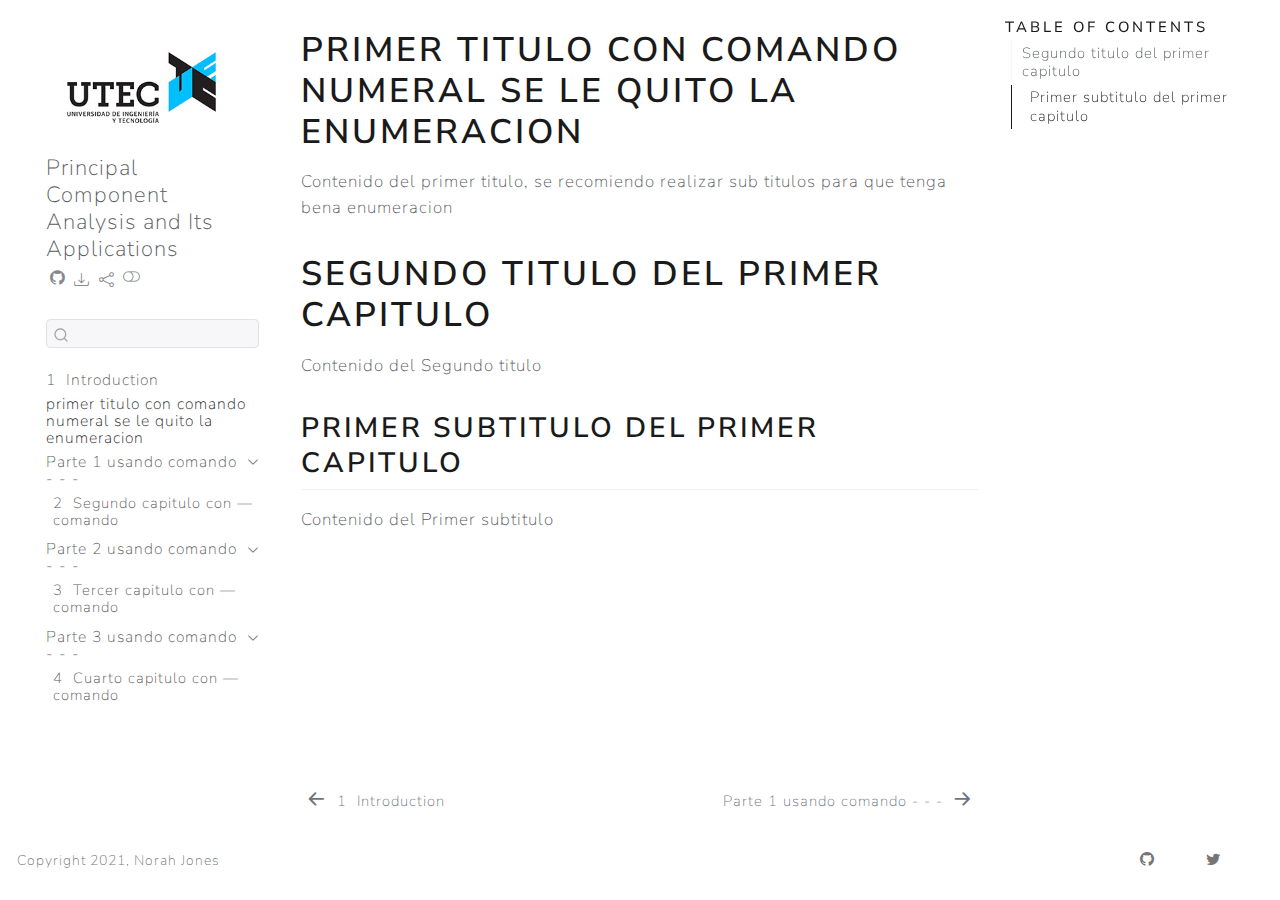
<file: _book/chapter1.html>
<!DOCTYPE html>
<html xmlns="http://www.w3.org/1999/xhtml" lang="en" xml:lang="en"><head>

<meta charset="utf-8">
<meta name="generator" content="quarto-1.5.43">

<meta name="viewport" content="width=device-width, initial-scale=1.0, user-scalable=yes">


<title>Principal Component Analysis and Its Applications – primer titulo con comando numeral se le quito la enumeracion</title>
<style>
code{white-space: pre-wrap;}
span.smallcaps{font-variant: small-caps;}
div.columns{display: flex; gap: min(4vw, 1.5em);}
div.column{flex: auto; overflow-x: auto;}
div.hanging-indent{margin-left: 1.5em; text-indent: -1.5em;}
ul.task-list{list-style: none;}
ul.task-list li input[type="checkbox"] {
  width: 0.8em;
  margin: 0 0.8em 0.2em -1em; /* quarto-specific, see https://github.com/quarto-dev/quarto-cli/issues/4556 */ 
  vertical-align: middle;
}
</style>


<script src="site_libs/quarto-nav/quarto-nav.js"></script>
<script src="site_libs/quarto-nav/headroom.min.js"></script>
<script src="site_libs/clipboard/clipboard.min.js"></script>
<script src="site_libs/quarto-search/autocomplete.umd.js"></script>
<script src="site_libs/quarto-search/fuse.min.js"></script>
<script src="site_libs/quarto-search/quarto-search.js"></script>
<meta name="quarto:offset" content="./">
<link href="./part1.html" rel="next">
<link href="./index.html" rel="prev">
<link href="./logo.jpg" rel="icon" type="image/jpeg">
<script src="site_libs/quarto-html/quarto.js"></script>
<script src="site_libs/quarto-html/popper.min.js"></script>
<script src="site_libs/quarto-html/tippy.umd.min.js"></script>
<script src="site_libs/quarto-html/anchor.min.js"></script>
<link href="site_libs/quarto-html/tippy.css" rel="stylesheet">
<link href="site_libs/quarto-html/quarto-syntax-highlighting.css" rel="stylesheet" class="quarto-color-scheme" id="quarto-text-highlighting-styles">
<link href="site_libs/quarto-html/quarto-syntax-highlighting-dark.css" rel="prefetch" class="quarto-color-scheme quarto-color-alternate" id="quarto-text-highlighting-styles">
<script src="site_libs/bootstrap/bootstrap.min.js"></script>
<link href="site_libs/bootstrap/bootstrap-icons.css" rel="stylesheet">
<link href="site_libs/bootstrap/bootstrap.min.css" rel="stylesheet" class="quarto-color-scheme" id="quarto-bootstrap" data-mode="light">
<link href="site_libs/bootstrap/bootstrap-dark.min.css" rel="prefetch" class="quarto-color-scheme quarto-color-alternate" id="quarto-bootstrap" data-mode="dark">
<script id="quarto-search-options" type="application/json">{
  "location": "sidebar",
  "copy-button": false,
  "collapse-after": 3,
  "panel-placement": "start",
  "type": "textbox",
  "limit": 50,
  "keyboard-shortcut": [
    "f",
    "/",
    "s"
  ],
  "show-item-context": false,
  "language": {
    "search-no-results-text": "No results",
    "search-matching-documents-text": "matching documents",
    "search-copy-link-title": "Copy link to search",
    "search-hide-matches-text": "Hide additional matches",
    "search-more-match-text": "more match in this document",
    "search-more-matches-text": "more matches in this document",
    "search-clear-button-title": "Clear",
    "search-text-placeholder": "",
    "search-detached-cancel-button-title": "Cancel",
    "search-submit-button-title": "Submit",
    "search-label": "Search"
  }
}</script>


<link rel="stylesheet" href="styles.css">
<meta name="twitter:title" content="Principal Component Analysis and Its Applications - primer titulo con comando numeral se le quito la enumeracion">
<meta name="twitter:description" content="">
<meta name="twitter:image" content="https://quarto.org/quarto-dark-bg.jpeg">
<meta name="twitter:card" content="summary_large_image">
</head>

<body class="nav-sidebar floating">

<div id="quarto-search-results"></div>
  <header id="quarto-header" class="headroom fixed-top">
  <nav class="quarto-secondary-nav">
    <div class="container-fluid d-flex">
      <button type="button" class="quarto-btn-toggle btn" data-bs-toggle="collapse" role="button" data-bs-target=".quarto-sidebar-collapse-item" aria-controls="quarto-sidebar" aria-expanded="false" aria-label="Toggle sidebar navigation" onclick="if (window.quartoToggleHeadroom) { window.quartoToggleHeadroom(); }">
        <i class="bi bi-layout-text-sidebar-reverse"></i>
      </button>
        <nav class="quarto-page-breadcrumbs" aria-label="breadcrumb"><ol class="breadcrumb"><li class="breadcrumb-item"><a href="./chapter1.html">primer titulo con comando numeral se le quito la enumeracion</a></li></ol></nav>
        <a class="flex-grow-1" role="navigation" data-bs-toggle="collapse" data-bs-target=".quarto-sidebar-collapse-item" aria-controls="quarto-sidebar" aria-expanded="false" aria-label="Toggle sidebar navigation" onclick="if (window.quartoToggleHeadroom) { window.quartoToggleHeadroom(); }">      
        </a>
      <button type="button" class="btn quarto-search-button" aria-label="Search" onclick="window.quartoOpenSearch();">
        <i class="bi bi-search"></i>
      </button>
    </div>
  </nav>
</header>
<!-- content -->
<div id="quarto-content" class="quarto-container page-columns page-rows-contents page-layout-article">
<!-- sidebar -->
  <nav id="quarto-sidebar" class="sidebar collapse collapse-horizontal quarto-sidebar-collapse-item sidebar-navigation floating overflow-auto">
    <div class="pt-lg-2 mt-2 text-left sidebar-header sidebar-header-stacked">
      <a href="./index.html" class="sidebar-logo-link">
      <img src="./logo.jpg" alt="" class="sidebar-logo py-0 d-lg-inline d-none">
      </a>
    <div class="sidebar-title mb-0 py-0">
      <a href="./">Principal Component Analysis and Its Applications</a> 
        <div class="sidebar-tools-main tools-wide">
    <a href="https://github.com/jjallaire/hopr/" title="Source Code" class="quarto-navigation-tool px-1" aria-label="Source Code"><i class="bi bi-github"></i></a>
    <div class="dropdown">
      <a href="" title="Download" id="quarto-navigation-tool-dropdown-0" class="quarto-navigation-tool dropdown-toggle px-1" data-bs-toggle="dropdown" aria-expanded="false" role="link" aria-label="Download"><i class="bi bi-download"></i></a>
      <ul class="dropdown-menu" aria-labelledby="quarto-navigation-tool-dropdown-0">
          <li>
            <a class="dropdown-item sidebar-tools-main-item" href="./Principal-Component-Analysis-and-Its-Applications.pdf">
              <i class="bi bi-file-pdf pe-1"></i>
            Download PDF
            </a>
          </li>
          <li>
            <a class="dropdown-item sidebar-tools-main-item" href="./Principal-Component-Analysis-and-Its-Applications.epub">
              <i class="bi bi-journal pe-1"></i>
            Download ePub
            </a>
          </li>
      </ul>
    </div>
    <div class="dropdown">
      <a href="" title="Share" id="quarto-navigation-tool-dropdown-1" class="quarto-navigation-tool dropdown-toggle px-1" data-bs-toggle="dropdown" aria-expanded="false" role="link" aria-label="Share"><i class="bi bi-share"></i></a>
      <ul class="dropdown-menu" aria-labelledby="quarto-navigation-tool-dropdown-1">
          <li>
            <a class="dropdown-item sidebar-tools-main-item" href="https://twitter.com/intent/tweet?url=|url|">
              <i class="bi bi-twitter pe-1"></i>
            Twitter
            </a>
          </li>
          <li>
            <a class="dropdown-item sidebar-tools-main-item" href="https://www.facebook.com/sharer/sharer.php?u=|url|">
              <i class="bi bi-facebook pe-1"></i>
            Facebook
            </a>
          </li>
      </ul>
    </div>
  <a href="" class="quarto-color-scheme-toggle quarto-navigation-tool  px-1" onclick="window.quartoToggleColorScheme(); return false;" title="Toggle dark mode"><i class="bi"></i></a>
</div>
    </div>
      </div>
        <div class="mt-2 flex-shrink-0 align-items-center">
        <div class="sidebar-search">
        <div id="quarto-search" class="" title="Search"></div>
        </div>
        </div>
    <div class="sidebar-menu-container"> 
    <ul class="list-unstyled mt-1">
        <li class="sidebar-item">
  <div class="sidebar-item-container"> 
  <a href="./index.html" class="sidebar-item-text sidebar-link">
 <span class="menu-text"><span class="chapter-number">1</span>&nbsp; <span class="chapter-title">Introduction</span></span></a>
  </div>
</li>
        <li class="sidebar-item">
  <div class="sidebar-item-container"> 
  <a href="./chapter1.html" class="sidebar-item-text sidebar-link active">
 <span class="menu-text">primer titulo con comando numeral se le quito la enumeracion</span></a>
  </div>
</li>
        <li class="sidebar-item sidebar-item-section">
      <div class="sidebar-item-container"> 
            <a href="./part1.html" class="sidebar-item-text sidebar-link">
 <span class="menu-text">Parte 1 usando comando - - -</span></a>
          <a class="sidebar-item-toggle text-start" data-bs-toggle="collapse" data-bs-target="#quarto-sidebar-section-1" role="navigation" aria-expanded="true" aria-label="Toggle section">
            <i class="bi bi-chevron-right ms-2"></i>
          </a> 
      </div>
      <ul id="quarto-sidebar-section-1" class="collapse list-unstyled sidebar-section depth1 show">  
          <li class="sidebar-item">
  <div class="sidebar-item-container"> 
  <a href="./chapter2.html" class="sidebar-item-text sidebar-link">
 <span class="menu-text"><span class="chapter-number">2</span>&nbsp; <span class="chapter-title">Segundo capitulo con — comando</span></span></a>
  </div>
</li>
      </ul>
  </li>
        <li class="sidebar-item sidebar-item-section">
      <div class="sidebar-item-container"> 
            <a href="./part2.html" class="sidebar-item-text sidebar-link">
 <span class="menu-text">Parte 2 usando comando - - -</span></a>
          <a class="sidebar-item-toggle text-start" data-bs-toggle="collapse" data-bs-target="#quarto-sidebar-section-2" role="navigation" aria-expanded="true" aria-label="Toggle section">
            <i class="bi bi-chevron-right ms-2"></i>
          </a> 
      </div>
      <ul id="quarto-sidebar-section-2" class="collapse list-unstyled sidebar-section depth1 show">  
          <li class="sidebar-item">
  <div class="sidebar-item-container"> 
  <a href="./chapter3.html" class="sidebar-item-text sidebar-link">
 <span class="menu-text"><span class="chapter-number">3</span>&nbsp; <span class="chapter-title">Tercer capitulo con — comando</span></span></a>
  </div>
</li>
      </ul>
  </li>
        <li class="sidebar-item sidebar-item-section">
      <div class="sidebar-item-container"> 
            <a href="./part3.html" class="sidebar-item-text sidebar-link">
 <span class="menu-text">Parte 3 usando comando - - -</span></a>
          <a class="sidebar-item-toggle text-start" data-bs-toggle="collapse" data-bs-target="#quarto-sidebar-section-3" role="navigation" aria-expanded="true" aria-label="Toggle section">
            <i class="bi bi-chevron-right ms-2"></i>
          </a> 
      </div>
      <ul id="quarto-sidebar-section-3" class="collapse list-unstyled sidebar-section depth1 show">  
          <li class="sidebar-item">
  <div class="sidebar-item-container"> 
  <a href="./chapter4.html" class="sidebar-item-text sidebar-link">
 <span class="menu-text"><span class="chapter-number">4</span>&nbsp; <span class="chapter-title">Cuarto capitulo con — comando</span></span></a>
  </div>
</li>
      </ul>
  </li>
    </ul>
    </div>
</nav>
<div id="quarto-sidebar-glass" class="quarto-sidebar-collapse-item" data-bs-toggle="collapse" data-bs-target=".quarto-sidebar-collapse-item"></div>
<!-- margin-sidebar -->
    <div id="quarto-margin-sidebar" class="sidebar margin-sidebar">
        <nav id="TOC" role="doc-toc" class="toc-active">
    <h2 id="toc-title">Table of contents</h2>
   
  <ul class="collapse">
  <li><a href="#segundo-titulo-del-primer-capitulo" id="toc-segundo-titulo-del-primer-capitulo" class="nav-link active" data-scroll-target="#segundo-titulo-del-primer-capitulo">Segundo titulo del primer capitulo</a>
  <ul class="collapse">
  <li><a href="#primer-subtitulo-del-primer-capitulo" id="toc-primer-subtitulo-del-primer-capitulo" class="nav-link" data-scroll-target="#primer-subtitulo-del-primer-capitulo">Primer subtitulo del primer capitulo</a></li>
  </ul></li>
  </ul>
</nav>
    </div>
<!-- main -->
<main class="content" id="quarto-document-content">

<header id="title-block-header" class="quarto-title-block default">
<div class="quarto-title">
<h1 class="title">primer titulo con comando numeral se le quito la enumeracion</h1>
</div>



<div class="quarto-title-meta">

    
  
    
  </div>
  


</header>


<p>Contenido del primer titulo, se recomiendo realizar sub titulos para que tenga bena enumeracion</p>
<section id="segundo-titulo-del-primer-capitulo" class="level1">
<h1>Segundo titulo del primer capitulo</h1>
<p>Contenido del Segundo titulo</p>
<section id="primer-subtitulo-del-primer-capitulo" class="level2">
<h2 class="anchored" data-anchor-id="primer-subtitulo-del-primer-capitulo">Primer subtitulo del primer capitulo</h2>
<p>Contenido del Primer subtitulo</p>


</section>
</section>

</main> <!-- /main -->
<script id="quarto-html-after-body" type="application/javascript">
window.document.addEventListener("DOMContentLoaded", function (event) {
  const toggleBodyColorMode = (bsSheetEl) => {
    const mode = bsSheetEl.getAttribute("data-mode");
    const bodyEl = window.document.querySelector("body");
    if (mode === "dark") {
      bodyEl.classList.add("quarto-dark");
      bodyEl.classList.remove("quarto-light");
    } else {
      bodyEl.classList.add("quarto-light");
      bodyEl.classList.remove("quarto-dark");
    }
  }
  const toggleBodyColorPrimary = () => {
    const bsSheetEl = window.document.querySelector("link#quarto-bootstrap");
    if (bsSheetEl) {
      toggleBodyColorMode(bsSheetEl);
    }
  }
  toggleBodyColorPrimary();  
  const disableStylesheet = (stylesheets) => {
    for (let i=0; i < stylesheets.length; i++) {
      const stylesheet = stylesheets[i];
      stylesheet.rel = 'prefetch';
    }
  }
  const enableStylesheet = (stylesheets) => {
    for (let i=0; i < stylesheets.length; i++) {
      const stylesheet = stylesheets[i];
      stylesheet.rel = 'stylesheet';
    }
  }
  const manageTransitions = (selector, allowTransitions) => {
    const els = window.document.querySelectorAll(selector);
    for (let i=0; i < els.length; i++) {
      const el = els[i];
      if (allowTransitions) {
        el.classList.remove('notransition');
      } else {
        el.classList.add('notransition');
      }
    }
  }
  const toggleGiscusIfUsed = (isAlternate, darkModeDefault) => {
    const baseTheme = document.querySelector('#giscus-base-theme')?.value ?? 'light';
    const alternateTheme = document.querySelector('#giscus-alt-theme')?.value ?? 'dark';
    let newTheme = '';
    if(darkModeDefault) {
      newTheme = isAlternate ? baseTheme : alternateTheme;
    } else {
      newTheme = isAlternate ? alternateTheme : baseTheme;
    }
    const changeGiscusTheme = () => {
      // From: https://github.com/giscus/giscus/issues/336
      const sendMessage = (message) => {
        const iframe = document.querySelector('iframe.giscus-frame');
        if (!iframe) return;
        iframe.contentWindow.postMessage({ giscus: message }, 'https://giscus.app');
      }
      sendMessage({
        setConfig: {
          theme: newTheme
        }
      });
    }
    const isGiscussLoaded = window.document.querySelector('iframe.giscus-frame') !== null;
    if (isGiscussLoaded) {
      changeGiscusTheme();
    }
  }
  const toggleColorMode = (alternate) => {
    // Switch the stylesheets
    const alternateStylesheets = window.document.querySelectorAll('link.quarto-color-scheme.quarto-color-alternate');
    manageTransitions('#quarto-margin-sidebar .nav-link', false);
    if (alternate) {
      enableStylesheet(alternateStylesheets);
      for (const sheetNode of alternateStylesheets) {
        if (sheetNode.id === "quarto-bootstrap") {
          toggleBodyColorMode(sheetNode);
        }
      }
    } else {
      disableStylesheet(alternateStylesheets);
      toggleBodyColorPrimary();
    }
    manageTransitions('#quarto-margin-sidebar .nav-link', true);
    // Switch the toggles
    const toggles = window.document.querySelectorAll('.quarto-color-scheme-toggle');
    for (let i=0; i < toggles.length; i++) {
      const toggle = toggles[i];
      if (toggle) {
        if (alternate) {
          toggle.classList.add("alternate");     
        } else {
          toggle.classList.remove("alternate");
        }
      }
    }
    // Hack to workaround the fact that safari doesn't
    // properly recolor the scrollbar when toggling (#1455)
    if (navigator.userAgent.indexOf('Safari') > 0 && navigator.userAgent.indexOf('Chrome') == -1) {
      manageTransitions("body", false);
      window.scrollTo(0, 1);
      setTimeout(() => {
        window.scrollTo(0, 0);
        manageTransitions("body", true);
      }, 40);  
    }
  }
  const isFileUrl = () => { 
    return window.location.protocol === 'file:';
  }
  const hasAlternateSentinel = () => {  
    let styleSentinel = getColorSchemeSentinel();
    if (styleSentinel !== null) {
      return styleSentinel === "alternate";
    } else {
      return false;
    }
  }
  const setStyleSentinel = (alternate) => {
    const value = alternate ? "alternate" : "default";
    if (!isFileUrl()) {
      window.localStorage.setItem("quarto-color-scheme", value);
    } else {
      localAlternateSentinel = value;
    }
  }
  const getColorSchemeSentinel = () => {
    if (!isFileUrl()) {
      const storageValue = window.localStorage.getItem("quarto-color-scheme");
      return storageValue != null ? storageValue : localAlternateSentinel;
    } else {
      return localAlternateSentinel;
    }
  }
  const darkModeDefault = false;
  let localAlternateSentinel = darkModeDefault ? 'alternate' : 'default';
  // Dark / light mode switch
  window.quartoToggleColorScheme = () => {
    // Read the current dark / light value 
    let toAlternate = !hasAlternateSentinel();
    toggleColorMode(toAlternate);
    setStyleSentinel(toAlternate);
    toggleGiscusIfUsed(toAlternate, darkModeDefault);
  };
  // Ensure there is a toggle, if there isn't float one in the top right
  if (window.document.querySelector('.quarto-color-scheme-toggle') === null) {
    const a = window.document.createElement('a');
    a.classList.add('top-right');
    a.classList.add('quarto-color-scheme-toggle');
    a.href = "";
    a.onclick = function() { try { window.quartoToggleColorScheme(); } catch {} return false; };
    const i = window.document.createElement("i");
    i.classList.add('bi');
    a.appendChild(i);
    window.document.body.appendChild(a);
  }
  // Switch to dark mode if need be
  if (hasAlternateSentinel()) {
    toggleColorMode(true);
  } else {
    toggleColorMode(false);
  }
  const icon = "";
  const anchorJS = new window.AnchorJS();
  anchorJS.options = {
    placement: 'right',
    icon: icon
  };
  anchorJS.add('.anchored');
  const isCodeAnnotation = (el) => {
    for (const clz of el.classList) {
      if (clz.startsWith('code-annotation-')) {                     
        return true;
      }
    }
    return false;
  }
  const onCopySuccess = function(e) {
    // button target
    const button = e.trigger;
    // don't keep focus
    button.blur();
    // flash "checked"
    button.classList.add('code-copy-button-checked');
    var currentTitle = button.getAttribute("title");
    button.setAttribute("title", "Copied!");
    let tooltip;
    if (window.bootstrap) {
      button.setAttribute("data-bs-toggle", "tooltip");
      button.setAttribute("data-bs-placement", "left");
      button.setAttribute("data-bs-title", "Copied!");
      tooltip = new bootstrap.Tooltip(button, 
        { trigger: "manual", 
          customClass: "code-copy-button-tooltip",
          offset: [0, -8]});
      tooltip.show();    
    }
    setTimeout(function() {
      if (tooltip) {
        tooltip.hide();
        button.removeAttribute("data-bs-title");
        button.removeAttribute("data-bs-toggle");
        button.removeAttribute("data-bs-placement");
      }
      button.setAttribute("title", currentTitle);
      button.classList.remove('code-copy-button-checked');
    }, 1000);
    // clear code selection
    e.clearSelection();
  }
  const getTextToCopy = function(trigger) {
      const codeEl = trigger.previousElementSibling.cloneNode(true);
      for (const childEl of codeEl.children) {
        if (isCodeAnnotation(childEl)) {
          childEl.remove();
        }
      }
      return codeEl.innerText;
  }
  const clipboard = new window.ClipboardJS('.code-copy-button:not([data-in-quarto-modal])', {
    text: getTextToCopy
  });
  clipboard.on('success', onCopySuccess);
  if (window.document.getElementById('quarto-embedded-source-code-modal')) {
    // For code content inside modals, clipBoardJS needs to be initialized with a container option
    // TODO: Check when it could be a function (https://github.com/zenorocha/clipboard.js/issues/860)
    const clipboardModal = new window.ClipboardJS('.code-copy-button[data-in-quarto-modal]', {
      text: getTextToCopy,
      container: window.document.getElementById('quarto-embedded-source-code-modal')
    });
    clipboardModal.on('success', onCopySuccess);
  }
    var localhostRegex = new RegExp(/^(?:http|https):\/\/localhost\:?[0-9]*\//);
    var mailtoRegex = new RegExp(/^mailto:/);
      var filterRegex = new RegExp("https:\/\/example\.com");
    var isInternal = (href) => {
        return filterRegex.test(href) || localhostRegex.test(href) || mailtoRegex.test(href);
    }
    // Inspect non-navigation links and adorn them if external
 	var links = window.document.querySelectorAll('a[href]:not(.nav-link):not(.navbar-brand):not(.toc-action):not(.sidebar-link):not(.sidebar-item-toggle):not(.pagination-link):not(.no-external):not([aria-hidden]):not(.dropdown-item):not(.quarto-navigation-tool):not(.about-link)');
    for (var i=0; i<links.length; i++) {
      const link = links[i];
      if (!isInternal(link.href)) {
        // undo the damage that might have been done by quarto-nav.js in the case of
        // links that we want to consider external
        if (link.dataset.originalHref !== undefined) {
          link.href = link.dataset.originalHref;
        }
      }
    }
  function tippyHover(el, contentFn, onTriggerFn, onUntriggerFn) {
    const config = {
      allowHTML: true,
      maxWidth: 500,
      delay: 100,
      arrow: false,
      appendTo: function(el) {
          return el.parentElement;
      },
      interactive: true,
      interactiveBorder: 10,
      theme: 'quarto',
      placement: 'bottom-start',
    };
    if (contentFn) {
      config.content = contentFn;
    }
    if (onTriggerFn) {
      config.onTrigger = onTriggerFn;
    }
    if (onUntriggerFn) {
      config.onUntrigger = onUntriggerFn;
    }
    window.tippy(el, config); 
  }
  const noterefs = window.document.querySelectorAll('a[role="doc-noteref"]');
  for (var i=0; i<noterefs.length; i++) {
    const ref = noterefs[i];
    tippyHover(ref, function() {
      // use id or data attribute instead here
      let href = ref.getAttribute('data-footnote-href') || ref.getAttribute('href');
      try { href = new URL(href).hash; } catch {}
      const id = href.replace(/^#\/?/, "");
      const note = window.document.getElementById(id);
      if (note) {
        return note.innerHTML;
      } else {
        return "";
      }
    });
  }
  const xrefs = window.document.querySelectorAll('a.quarto-xref');
  const processXRef = (id, note) => {
    // Strip column container classes
    const stripColumnClz = (el) => {
      el.classList.remove("page-full", "page-columns");
      if (el.children) {
        for (const child of el.children) {
          stripColumnClz(child);
        }
      }
    }
    stripColumnClz(note)
    if (id === null || id.startsWith('sec-')) {
      // Special case sections, only their first couple elements
      const container = document.createElement("div");
      if (note.children && note.children.length > 2) {
        container.appendChild(note.children[0].cloneNode(true));
        for (let i = 1; i < note.children.length; i++) {
          const child = note.children[i];
          if (child.tagName === "P" && child.innerText === "") {
            continue;
          } else {
            container.appendChild(child.cloneNode(true));
            break;
          }
        }
        if (window.Quarto?.typesetMath) {
          window.Quarto.typesetMath(container);
        }
        return container.innerHTML
      } else {
        if (window.Quarto?.typesetMath) {
          window.Quarto.typesetMath(note);
        }
        return note.innerHTML;
      }
    } else {
      // Remove any anchor links if they are present
      const anchorLink = note.querySelector('a.anchorjs-link');
      if (anchorLink) {
        anchorLink.remove();
      }
      if (window.Quarto?.typesetMath) {
        window.Quarto.typesetMath(note);
      }
      // TODO in 1.5, we should make sure this works without a callout special case
      if (note.classList.contains("callout")) {
        return note.outerHTML;
      } else {
        return note.innerHTML;
      }
    }
  }
  for (var i=0; i<xrefs.length; i++) {
    const xref = xrefs[i];
    tippyHover(xref, undefined, function(instance) {
      instance.disable();
      let url = xref.getAttribute('href');
      let hash = undefined; 
      if (url.startsWith('#')) {
        hash = url;
      } else {
        try { hash = new URL(url).hash; } catch {}
      }
      if (hash) {
        const id = hash.replace(/^#\/?/, "");
        const note = window.document.getElementById(id);
        if (note !== null) {
          try {
            const html = processXRef(id, note.cloneNode(true));
            instance.setContent(html);
          } finally {
            instance.enable();
            instance.show();
          }
        } else {
          // See if we can fetch this
          fetch(url.split('#')[0])
          .then(res => res.text())
          .then(html => {
            const parser = new DOMParser();
            const htmlDoc = parser.parseFromString(html, "text/html");
            const note = htmlDoc.getElementById(id);
            if (note !== null) {
              const html = processXRef(id, note);
              instance.setContent(html);
            } 
          }).finally(() => {
            instance.enable();
            instance.show();
          });
        }
      } else {
        // See if we can fetch a full url (with no hash to target)
        // This is a special case and we should probably do some content thinning / targeting
        fetch(url)
        .then(res => res.text())
        .then(html => {
          const parser = new DOMParser();
          const htmlDoc = parser.parseFromString(html, "text/html");
          const note = htmlDoc.querySelector('main.content');
          if (note !== null) {
            // This should only happen for chapter cross references
            // (since there is no id in the URL)
            // remove the first header
            if (note.children.length > 0 && note.children[0].tagName === "HEADER") {
              note.children[0].remove();
            }
            const html = processXRef(null, note);
            instance.setContent(html);
          } 
        }).finally(() => {
          instance.enable();
          instance.show();
        });
      }
    }, function(instance) {
    });
  }
      let selectedAnnoteEl;
      const selectorForAnnotation = ( cell, annotation) => {
        let cellAttr = 'data-code-cell="' + cell + '"';
        let lineAttr = 'data-code-annotation="' +  annotation + '"';
        const selector = 'span[' + cellAttr + '][' + lineAttr + ']';
        return selector;
      }
      const selectCodeLines = (annoteEl) => {
        const doc = window.document;
        const targetCell = annoteEl.getAttribute("data-target-cell");
        const targetAnnotation = annoteEl.getAttribute("data-target-annotation");
        const annoteSpan = window.document.querySelector(selectorForAnnotation(targetCell, targetAnnotation));
        const lines = annoteSpan.getAttribute("data-code-lines").split(",");
        const lineIds = lines.map((line) => {
          return targetCell + "-" + line;
        })
        let top = null;
        let height = null;
        let parent = null;
        if (lineIds.length > 0) {
            //compute the position of the single el (top and bottom and make a div)
            const el = window.document.getElementById(lineIds[0]);
            top = el.offsetTop;
            height = el.offsetHeight;
            parent = el.parentElement.parentElement;
          if (lineIds.length > 1) {
            const lastEl = window.document.getElementById(lineIds[lineIds.length - 1]);
            const bottom = lastEl.offsetTop + lastEl.offsetHeight;
            height = bottom - top;
          }
          if (top !== null && height !== null && parent !== null) {
            // cook up a div (if necessary) and position it 
            let div = window.document.getElementById("code-annotation-line-highlight");
            if (div === null) {
              div = window.document.createElement("div");
              div.setAttribute("id", "code-annotation-line-highlight");
              div.style.position = 'absolute';
              parent.appendChild(div);
            }
            div.style.top = top - 2 + "px";
            div.style.height = height + 4 + "px";
            div.style.left = 0;
            let gutterDiv = window.document.getElementById("code-annotation-line-highlight-gutter");
            if (gutterDiv === null) {
              gutterDiv = window.document.createElement("div");
              gutterDiv.setAttribute("id", "code-annotation-line-highlight-gutter");
              gutterDiv.style.position = 'absolute';
              const codeCell = window.document.getElementById(targetCell);
              const gutter = codeCell.querySelector('.code-annotation-gutter');
              gutter.appendChild(gutterDiv);
            }
            gutterDiv.style.top = top - 2 + "px";
            gutterDiv.style.height = height + 4 + "px";
          }
          selectedAnnoteEl = annoteEl;
        }
      };
      const unselectCodeLines = () => {
        const elementsIds = ["code-annotation-line-highlight", "code-annotation-line-highlight-gutter"];
        elementsIds.forEach((elId) => {
          const div = window.document.getElementById(elId);
          if (div) {
            div.remove();
          }
        });
        selectedAnnoteEl = undefined;
      };
        // Handle positioning of the toggle
    window.addEventListener(
      "resize",
      throttle(() => {
        elRect = undefined;
        if (selectedAnnoteEl) {
          selectCodeLines(selectedAnnoteEl);
        }
      }, 10)
    );
    function throttle(fn, ms) {
    let throttle = false;
    let timer;
      return (...args) => {
        if(!throttle) { // first call gets through
            fn.apply(this, args);
            throttle = true;
        } else { // all the others get throttled
            if(timer) clearTimeout(timer); // cancel #2
            timer = setTimeout(() => {
              fn.apply(this, args);
              timer = throttle = false;
            }, ms);
        }
      };
    }
      // Attach click handler to the DT
      const annoteDls = window.document.querySelectorAll('dt[data-target-cell]');
      for (const annoteDlNode of annoteDls) {
        annoteDlNode.addEventListener('click', (event) => {
          const clickedEl = event.target;
          if (clickedEl !== selectedAnnoteEl) {
            unselectCodeLines();
            const activeEl = window.document.querySelector('dt[data-target-cell].code-annotation-active');
            if (activeEl) {
              activeEl.classList.remove('code-annotation-active');
            }
            selectCodeLines(clickedEl);
            clickedEl.classList.add('code-annotation-active');
          } else {
            // Unselect the line
            unselectCodeLines();
            clickedEl.classList.remove('code-annotation-active');
          }
        });
      }
  const findCites = (el) => {
    const parentEl = el.parentElement;
    if (parentEl) {
      const cites = parentEl.dataset.cites;
      if (cites) {
        return {
          el,
          cites: cites.split(' ')
        };
      } else {
        return findCites(el.parentElement)
      }
    } else {
      return undefined;
    }
  };
  var bibliorefs = window.document.querySelectorAll('a[role="doc-biblioref"]');
  for (var i=0; i<bibliorefs.length; i++) {
    const ref = bibliorefs[i];
    const citeInfo = findCites(ref);
    if (citeInfo) {
      tippyHover(citeInfo.el, function() {
        var popup = window.document.createElement('div');
        citeInfo.cites.forEach(function(cite) {
          var citeDiv = window.document.createElement('div');
          citeDiv.classList.add('hanging-indent');
          citeDiv.classList.add('csl-entry');
          var biblioDiv = window.document.getElementById('ref-' + cite);
          if (biblioDiv) {
            citeDiv.innerHTML = biblioDiv.innerHTML;
          }
          popup.appendChild(citeDiv);
        });
        return popup.innerHTML;
      });
    }
  }
});
</script>
<nav class="page-navigation">
  <div class="nav-page nav-page-previous">
      <a href="./index.html" class="pagination-link" aria-label="Introduction">
        <i class="bi bi-arrow-left-short"></i> <span class="nav-page-text"><span class="chapter-number">1</span>&nbsp; <span class="chapter-title">Introduction</span></span>
      </a>          
  </div>
  <div class="nav-page nav-page-next">
      <a href="./part1.html" class="pagination-link" aria-label="Parte 1 usando comando - - -">
        <span class="nav-page-text">Parte 1 usando comando - - -</span> <i class="bi bi-arrow-right-short"></i>
      </a>
  </div>
</nav>
</div> <!-- /content -->
<footer class="footer">
  <div class="nav-footer">
    <div class="nav-footer-left">
<p>Copyright 2021, Norah Jones</p>
</div>   
    <div class="nav-footer-center">
      &nbsp;
    </div>
    <div class="nav-footer-right">
      <ul class="footer-items list-unstyled">
    <li class="nav-item compact">
    <a class="nav-link" href="https://github.com/">
      <i class="bi bi-github" role="img">
</i> 
    </a>
  </li>  
    <li class="nav-item compact">
    <a class="nav-link" href="https://twitter.com/">
      <i class="bi bi-twitter" role="img">
</i> 
    </a>
  </li>  
</ul>
    </div>
  </div>
</footer>




</body></html>
</file>
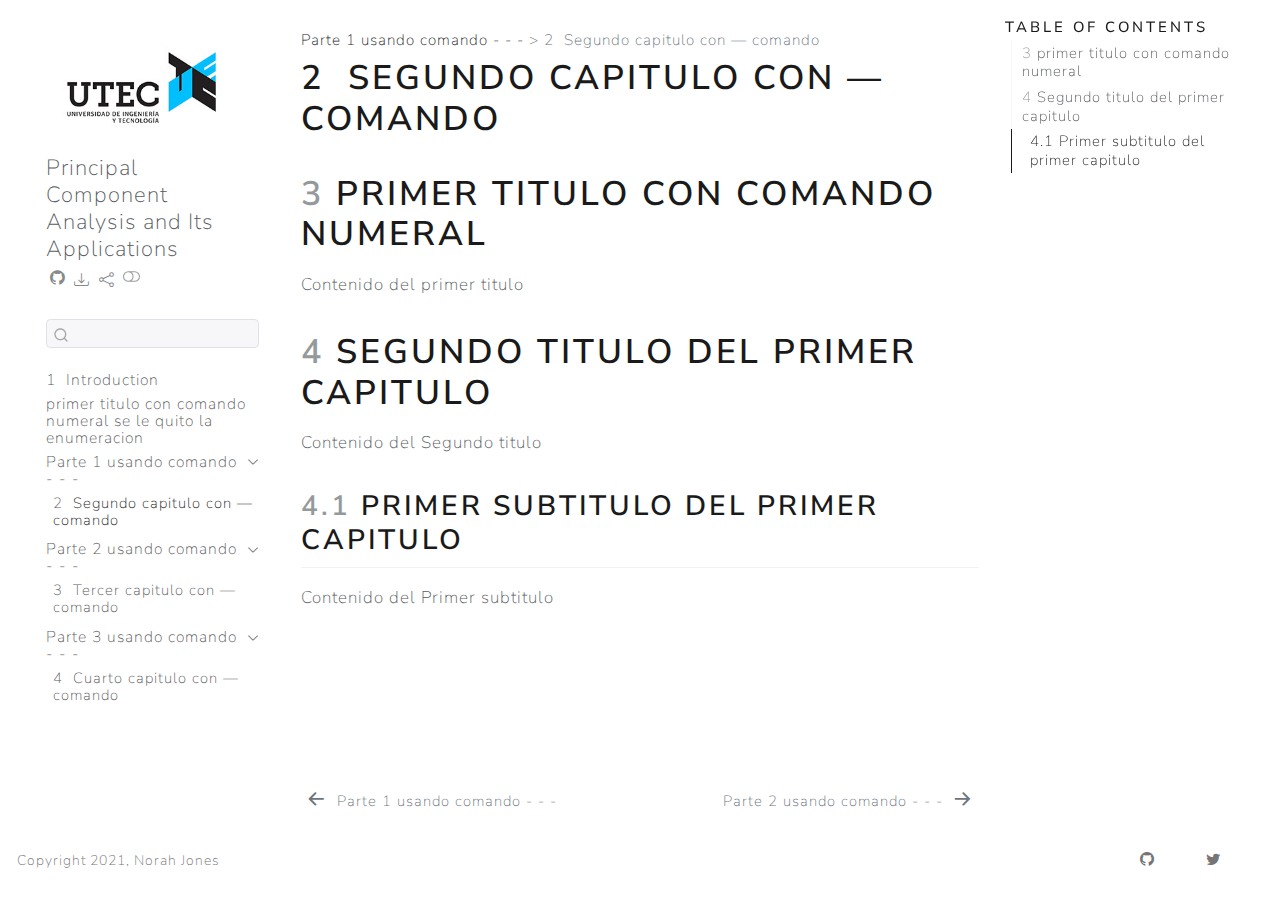
<file: _book/chapter2.html>
<!DOCTYPE html>
<html xmlns="http://www.w3.org/1999/xhtml" lang="en" xml:lang="en"><head>

<meta charset="utf-8">
<meta name="generator" content="quarto-1.5.43">

<meta name="viewport" content="width=device-width, initial-scale=1.0, user-scalable=yes">


<title>Principal Component Analysis and Its Applications – 2&nbsp; Segundo capitulo con — comando</title>
<style>
code{white-space: pre-wrap;}
span.smallcaps{font-variant: small-caps;}
div.columns{display: flex; gap: min(4vw, 1.5em);}
div.column{flex: auto; overflow-x: auto;}
div.hanging-indent{margin-left: 1.5em; text-indent: -1.5em;}
ul.task-list{list-style: none;}
ul.task-list li input[type="checkbox"] {
  width: 0.8em;
  margin: 0 0.8em 0.2em -1em; /* quarto-specific, see https://github.com/quarto-dev/quarto-cli/issues/4556 */ 
  vertical-align: middle;
}
</style>


<script src="site_libs/quarto-nav/quarto-nav.js"></script>
<script src="site_libs/quarto-nav/headroom.min.js"></script>
<script src="site_libs/clipboard/clipboard.min.js"></script>
<script src="site_libs/quarto-search/autocomplete.umd.js"></script>
<script src="site_libs/quarto-search/fuse.min.js"></script>
<script src="site_libs/quarto-search/quarto-search.js"></script>
<meta name="quarto:offset" content="./">
<link href="./part2.html" rel="next">
<link href="./part1.html" rel="prev">
<link href="./logo.jpg" rel="icon" type="image/jpeg">
<script src="site_libs/quarto-html/quarto.js"></script>
<script src="site_libs/quarto-html/popper.min.js"></script>
<script src="site_libs/quarto-html/tippy.umd.min.js"></script>
<script src="site_libs/quarto-html/anchor.min.js"></script>
<link href="site_libs/quarto-html/tippy.css" rel="stylesheet">
<link href="site_libs/quarto-html/quarto-syntax-highlighting.css" rel="stylesheet" class="quarto-color-scheme" id="quarto-text-highlighting-styles">
<link href="site_libs/quarto-html/quarto-syntax-highlighting-dark.css" rel="prefetch" class="quarto-color-scheme quarto-color-alternate" id="quarto-text-highlighting-styles">
<script src="site_libs/bootstrap/bootstrap.min.js"></script>
<link href="site_libs/bootstrap/bootstrap-icons.css" rel="stylesheet">
<link href="site_libs/bootstrap/bootstrap.min.css" rel="stylesheet" class="quarto-color-scheme" id="quarto-bootstrap" data-mode="light">
<link href="site_libs/bootstrap/bootstrap-dark.min.css" rel="prefetch" class="quarto-color-scheme quarto-color-alternate" id="quarto-bootstrap" data-mode="dark">
<script id="quarto-search-options" type="application/json">{
  "location": "sidebar",
  "copy-button": false,
  "collapse-after": 3,
  "panel-placement": "start",
  "type": "textbox",
  "limit": 50,
  "keyboard-shortcut": [
    "f",
    "/",
    "s"
  ],
  "show-item-context": false,
  "language": {
    "search-no-results-text": "No results",
    "search-matching-documents-text": "matching documents",
    "search-copy-link-title": "Copy link to search",
    "search-hide-matches-text": "Hide additional matches",
    "search-more-match-text": "more match in this document",
    "search-more-matches-text": "more matches in this document",
    "search-clear-button-title": "Clear",
    "search-text-placeholder": "",
    "search-detached-cancel-button-title": "Cancel",
    "search-submit-button-title": "Submit",
    "search-label": "Search"
  }
}</script>


<link rel="stylesheet" href="styles.css">
<meta name="twitter:title" content="Principal Component Analysis and Its Applications - 2&nbsp; Segundo capitulo con — comando">
<meta name="twitter:description" content="">
<meta name="twitter:image" content="https://quarto.org/quarto-dark-bg.jpeg">
<meta name="twitter:card" content="summary_large_image">
</head>

<body class="nav-sidebar floating">

<div id="quarto-search-results"></div>
  <header id="quarto-header" class="headroom fixed-top">
  <nav class="quarto-secondary-nav">
    <div class="container-fluid d-flex">
      <button type="button" class="quarto-btn-toggle btn" data-bs-toggle="collapse" role="button" data-bs-target=".quarto-sidebar-collapse-item" aria-controls="quarto-sidebar" aria-expanded="false" aria-label="Toggle sidebar navigation" onclick="if (window.quartoToggleHeadroom) { window.quartoToggleHeadroom(); }">
        <i class="bi bi-layout-text-sidebar-reverse"></i>
      </button>
        <nav class="quarto-page-breadcrumbs" aria-label="breadcrumb"><ol class="breadcrumb"><li class="breadcrumb-item"><a href="./part1.html">Parte 1 usando comando - - -</a></li><li class="breadcrumb-item"><a href="./chapter2.html"><span class="chapter-number">2</span>&nbsp; <span class="chapter-title">Segundo capitulo con — comando</span></a></li></ol></nav>
        <a class="flex-grow-1" role="navigation" data-bs-toggle="collapse" data-bs-target=".quarto-sidebar-collapse-item" aria-controls="quarto-sidebar" aria-expanded="false" aria-label="Toggle sidebar navigation" onclick="if (window.quartoToggleHeadroom) { window.quartoToggleHeadroom(); }">      
        </a>
      <button type="button" class="btn quarto-search-button" aria-label="Search" onclick="window.quartoOpenSearch();">
        <i class="bi bi-search"></i>
      </button>
    </div>
  </nav>
</header>
<!-- content -->
<div id="quarto-content" class="quarto-container page-columns page-rows-contents page-layout-article">
<!-- sidebar -->
  <nav id="quarto-sidebar" class="sidebar collapse collapse-horizontal quarto-sidebar-collapse-item sidebar-navigation floating overflow-auto">
    <div class="pt-lg-2 mt-2 text-left sidebar-header sidebar-header-stacked">
      <a href="./index.html" class="sidebar-logo-link">
      <img src="./logo.jpg" alt="" class="sidebar-logo py-0 d-lg-inline d-none">
      </a>
    <div class="sidebar-title mb-0 py-0">
      <a href="./">Principal Component Analysis and Its Applications</a> 
        <div class="sidebar-tools-main tools-wide">
    <a href="https://github.com/jjallaire/hopr/" title="Source Code" class="quarto-navigation-tool px-1" aria-label="Source Code"><i class="bi bi-github"></i></a>
    <div class="dropdown">
      <a href="" title="Download" id="quarto-navigation-tool-dropdown-0" class="quarto-navigation-tool dropdown-toggle px-1" data-bs-toggle="dropdown" aria-expanded="false" role="link" aria-label="Download"><i class="bi bi-download"></i></a>
      <ul class="dropdown-menu" aria-labelledby="quarto-navigation-tool-dropdown-0">
          <li>
            <a class="dropdown-item sidebar-tools-main-item" href="./Principal-Component-Analysis-and-Its-Applications.pdf">
              <i class="bi bi-file-pdf pe-1"></i>
            Download PDF
            </a>
          </li>
          <li>
            <a class="dropdown-item sidebar-tools-main-item" href="./Principal-Component-Analysis-and-Its-Applications.epub">
              <i class="bi bi-journal pe-1"></i>
            Download ePub
            </a>
          </li>
      </ul>
    </div>
    <div class="dropdown">
      <a href="" title="Share" id="quarto-navigation-tool-dropdown-1" class="quarto-navigation-tool dropdown-toggle px-1" data-bs-toggle="dropdown" aria-expanded="false" role="link" aria-label="Share"><i class="bi bi-share"></i></a>
      <ul class="dropdown-menu" aria-labelledby="quarto-navigation-tool-dropdown-1">
          <li>
            <a class="dropdown-item sidebar-tools-main-item" href="https://twitter.com/intent/tweet?url=|url|">
              <i class="bi bi-twitter pe-1"></i>
            Twitter
            </a>
          </li>
          <li>
            <a class="dropdown-item sidebar-tools-main-item" href="https://www.facebook.com/sharer/sharer.php?u=|url|">
              <i class="bi bi-facebook pe-1"></i>
            Facebook
            </a>
          </li>
      </ul>
    </div>
  <a href="" class="quarto-color-scheme-toggle quarto-navigation-tool  px-1" onclick="window.quartoToggleColorScheme(); return false;" title="Toggle dark mode"><i class="bi"></i></a>
</div>
    </div>
      </div>
        <div class="mt-2 flex-shrink-0 align-items-center">
        <div class="sidebar-search">
        <div id="quarto-search" class="" title="Search"></div>
        </div>
        </div>
    <div class="sidebar-menu-container"> 
    <ul class="list-unstyled mt-1">
        <li class="sidebar-item">
  <div class="sidebar-item-container"> 
  <a href="./index.html" class="sidebar-item-text sidebar-link">
 <span class="menu-text"><span class="chapter-number">1</span>&nbsp; <span class="chapter-title">Introduction</span></span></a>
  </div>
</li>
        <li class="sidebar-item">
  <div class="sidebar-item-container"> 
  <a href="./chapter1.html" class="sidebar-item-text sidebar-link">
 <span class="menu-text">primer titulo con comando numeral se le quito la enumeracion</span></a>
  </div>
</li>
        <li class="sidebar-item sidebar-item-section">
      <div class="sidebar-item-container"> 
            <a href="./part1.html" class="sidebar-item-text sidebar-link">
 <span class="menu-text">Parte 1 usando comando - - -</span></a>
          <a class="sidebar-item-toggle text-start" data-bs-toggle="collapse" data-bs-target="#quarto-sidebar-section-1" role="navigation" aria-expanded="true" aria-label="Toggle section">
            <i class="bi bi-chevron-right ms-2"></i>
          </a> 
      </div>
      <ul id="quarto-sidebar-section-1" class="collapse list-unstyled sidebar-section depth1 show">  
          <li class="sidebar-item">
  <div class="sidebar-item-container"> 
  <a href="./chapter2.html" class="sidebar-item-text sidebar-link active">
 <span class="menu-text"><span class="chapter-number">2</span>&nbsp; <span class="chapter-title">Segundo capitulo con — comando</span></span></a>
  </div>
</li>
      </ul>
  </li>
        <li class="sidebar-item sidebar-item-section">
      <div class="sidebar-item-container"> 
            <a href="./part2.html" class="sidebar-item-text sidebar-link">
 <span class="menu-text">Parte 2 usando comando - - -</span></a>
          <a class="sidebar-item-toggle text-start" data-bs-toggle="collapse" data-bs-target="#quarto-sidebar-section-2" role="navigation" aria-expanded="true" aria-label="Toggle section">
            <i class="bi bi-chevron-right ms-2"></i>
          </a> 
      </div>
      <ul id="quarto-sidebar-section-2" class="collapse list-unstyled sidebar-section depth1 show">  
          <li class="sidebar-item">
  <div class="sidebar-item-container"> 
  <a href="./chapter3.html" class="sidebar-item-text sidebar-link">
 <span class="menu-text"><span class="chapter-number">3</span>&nbsp; <span class="chapter-title">Tercer capitulo con — comando</span></span></a>
  </div>
</li>
      </ul>
  </li>
        <li class="sidebar-item sidebar-item-section">
      <div class="sidebar-item-container"> 
            <a href="./part3.html" class="sidebar-item-text sidebar-link">
 <span class="menu-text">Parte 3 usando comando - - -</span></a>
          <a class="sidebar-item-toggle text-start" data-bs-toggle="collapse" data-bs-target="#quarto-sidebar-section-3" role="navigation" aria-expanded="true" aria-label="Toggle section">
            <i class="bi bi-chevron-right ms-2"></i>
          </a> 
      </div>
      <ul id="quarto-sidebar-section-3" class="collapse list-unstyled sidebar-section depth1 show">  
          <li class="sidebar-item">
  <div class="sidebar-item-container"> 
  <a href="./chapter4.html" class="sidebar-item-text sidebar-link">
 <span class="menu-text"><span class="chapter-number">4</span>&nbsp; <span class="chapter-title">Cuarto capitulo con — comando</span></span></a>
  </div>
</li>
      </ul>
  </li>
    </ul>
    </div>
</nav>
<div id="quarto-sidebar-glass" class="quarto-sidebar-collapse-item" data-bs-toggle="collapse" data-bs-target=".quarto-sidebar-collapse-item"></div>
<!-- margin-sidebar -->
    <div id="quarto-margin-sidebar" class="sidebar margin-sidebar">
        <nav id="TOC" role="doc-toc" class="toc-active">
    <h2 id="toc-title">Table of contents</h2>
   
  <ul class="collapse">
  <li><a href="#primer-titulo-con-comando-numeral" id="toc-primer-titulo-con-comando-numeral" class="nav-link active" data-scroll-target="#primer-titulo-con-comando-numeral"><span class="header-section-number">3</span> primer titulo con comando numeral</a></li>
  <li><a href="#segundo-titulo-del-primer-capitulo" id="toc-segundo-titulo-del-primer-capitulo" class="nav-link" data-scroll-target="#segundo-titulo-del-primer-capitulo"><span class="header-section-number">4</span> Segundo titulo del primer capitulo</a>
  <ul class="collapse">
  <li><a href="#primer-subtitulo-del-primer-capitulo" id="toc-primer-subtitulo-del-primer-capitulo" class="nav-link" data-scroll-target="#primer-subtitulo-del-primer-capitulo"><span class="header-section-number">4.1</span> Primer subtitulo del primer capitulo</a></li>
  </ul></li>
  </ul>
</nav>
    </div>
<!-- main -->
<main class="content" id="quarto-document-content">

<header id="title-block-header" class="quarto-title-block default"><nav class="quarto-page-breadcrumbs quarto-title-breadcrumbs d-none d-lg-block" aria-label="breadcrumb"><ol class="breadcrumb"><li class="breadcrumb-item"><a href="./part1.html">Parte 1 usando comando - - -</a></li><li class="breadcrumb-item"><a href="./chapter2.html"><span class="chapter-number">2</span>&nbsp; <span class="chapter-title">Segundo capitulo con — comando</span></a></li></ol></nav>
<div class="quarto-title">
<h1 class="title"><span class="chapter-number">2</span>&nbsp; <span class="chapter-title">Segundo capitulo con — comando</span></h1>
</div>



<div class="quarto-title-meta">

    
  
    
  </div>
  


</header>


<section id="primer-titulo-con-comando-numeral" class="level1" data-number="3">
<h1 data-number="3"><span class="header-section-number">3</span> primer titulo con comando numeral</h1>
<p>Contenido del primer titulo</p>
</section>
<section id="segundo-titulo-del-primer-capitulo" class="level1" data-number="4">
<h1 data-number="4"><span class="header-section-number">4</span> Segundo titulo del primer capitulo</h1>
<p>Contenido del Segundo titulo</p>
<section id="primer-subtitulo-del-primer-capitulo" class="level2" data-number="4.1">
<h2 data-number="4.1" class="anchored" data-anchor-id="primer-subtitulo-del-primer-capitulo"><span class="header-section-number">4.1</span> Primer subtitulo del primer capitulo</h2>
<p>Contenido del Primer subtitulo</p>


</section>
</section>

</main> <!-- /main -->
<script id="quarto-html-after-body" type="application/javascript">
window.document.addEventListener("DOMContentLoaded", function (event) {
  const toggleBodyColorMode = (bsSheetEl) => {
    const mode = bsSheetEl.getAttribute("data-mode");
    const bodyEl = window.document.querySelector("body");
    if (mode === "dark") {
      bodyEl.classList.add("quarto-dark");
      bodyEl.classList.remove("quarto-light");
    } else {
      bodyEl.classList.add("quarto-light");
      bodyEl.classList.remove("quarto-dark");
    }
  }
  const toggleBodyColorPrimary = () => {
    const bsSheetEl = window.document.querySelector("link#quarto-bootstrap");
    if (bsSheetEl) {
      toggleBodyColorMode(bsSheetEl);
    }
  }
  toggleBodyColorPrimary();  
  const disableStylesheet = (stylesheets) => {
    for (let i=0; i < stylesheets.length; i++) {
      const stylesheet = stylesheets[i];
      stylesheet.rel = 'prefetch';
    }
  }
  const enableStylesheet = (stylesheets) => {
    for (let i=0; i < stylesheets.length; i++) {
      const stylesheet = stylesheets[i];
      stylesheet.rel = 'stylesheet';
    }
  }
  const manageTransitions = (selector, allowTransitions) => {
    const els = window.document.querySelectorAll(selector);
    for (let i=0; i < els.length; i++) {
      const el = els[i];
      if (allowTransitions) {
        el.classList.remove('notransition');
      } else {
        el.classList.add('notransition');
      }
    }
  }
  const toggleGiscusIfUsed = (isAlternate, darkModeDefault) => {
    const baseTheme = document.querySelector('#giscus-base-theme')?.value ?? 'light';
    const alternateTheme = document.querySelector('#giscus-alt-theme')?.value ?? 'dark';
    let newTheme = '';
    if(darkModeDefault) {
      newTheme = isAlternate ? baseTheme : alternateTheme;
    } else {
      newTheme = isAlternate ? alternateTheme : baseTheme;
    }
    const changeGiscusTheme = () => {
      // From: https://github.com/giscus/giscus/issues/336
      const sendMessage = (message) => {
        const iframe = document.querySelector('iframe.giscus-frame');
        if (!iframe) return;
        iframe.contentWindow.postMessage({ giscus: message }, 'https://giscus.app');
      }
      sendMessage({
        setConfig: {
          theme: newTheme
        }
      });
    }
    const isGiscussLoaded = window.document.querySelector('iframe.giscus-frame') !== null;
    if (isGiscussLoaded) {
      changeGiscusTheme();
    }
  }
  const toggleColorMode = (alternate) => {
    // Switch the stylesheets
    const alternateStylesheets = window.document.querySelectorAll('link.quarto-color-scheme.quarto-color-alternate');
    manageTransitions('#quarto-margin-sidebar .nav-link', false);
    if (alternate) {
      enableStylesheet(alternateStylesheets);
      for (const sheetNode of alternateStylesheets) {
        if (sheetNode.id === "quarto-bootstrap") {
          toggleBodyColorMode(sheetNode);
        }
      }
    } else {
      disableStylesheet(alternateStylesheets);
      toggleBodyColorPrimary();
    }
    manageTransitions('#quarto-margin-sidebar .nav-link', true);
    // Switch the toggles
    const toggles = window.document.querySelectorAll('.quarto-color-scheme-toggle');
    for (let i=0; i < toggles.length; i++) {
      const toggle = toggles[i];
      if (toggle) {
        if (alternate) {
          toggle.classList.add("alternate");     
        } else {
          toggle.classList.remove("alternate");
        }
      }
    }
    // Hack to workaround the fact that safari doesn't
    // properly recolor the scrollbar when toggling (#1455)
    if (navigator.userAgent.indexOf('Safari') > 0 && navigator.userAgent.indexOf('Chrome') == -1) {
      manageTransitions("body", false);
      window.scrollTo(0, 1);
      setTimeout(() => {
        window.scrollTo(0, 0);
        manageTransitions("body", true);
      }, 40);  
    }
  }
  const isFileUrl = () => { 
    return window.location.protocol === 'file:';
  }
  const hasAlternateSentinel = () => {  
    let styleSentinel = getColorSchemeSentinel();
    if (styleSentinel !== null) {
      return styleSentinel === "alternate";
    } else {
      return false;
    }
  }
  const setStyleSentinel = (alternate) => {
    const value = alternate ? "alternate" : "default";
    if (!isFileUrl()) {
      window.localStorage.setItem("quarto-color-scheme", value);
    } else {
      localAlternateSentinel = value;
    }
  }
  const getColorSchemeSentinel = () => {
    if (!isFileUrl()) {
      const storageValue = window.localStorage.getItem("quarto-color-scheme");
      return storageValue != null ? storageValue : localAlternateSentinel;
    } else {
      return localAlternateSentinel;
    }
  }
  const darkModeDefault = false;
  let localAlternateSentinel = darkModeDefault ? 'alternate' : 'default';
  // Dark / light mode switch
  window.quartoToggleColorScheme = () => {
    // Read the current dark / light value 
    let toAlternate = !hasAlternateSentinel();
    toggleColorMode(toAlternate);
    setStyleSentinel(toAlternate);
    toggleGiscusIfUsed(toAlternate, darkModeDefault);
  };
  // Ensure there is a toggle, if there isn't float one in the top right
  if (window.document.querySelector('.quarto-color-scheme-toggle') === null) {
    const a = window.document.createElement('a');
    a.classList.add('top-right');
    a.classList.add('quarto-color-scheme-toggle');
    a.href = "";
    a.onclick = function() { try { window.quartoToggleColorScheme(); } catch {} return false; };
    const i = window.document.createElement("i");
    i.classList.add('bi');
    a.appendChild(i);
    window.document.body.appendChild(a);
  }
  // Switch to dark mode if need be
  if (hasAlternateSentinel()) {
    toggleColorMode(true);
  } else {
    toggleColorMode(false);
  }
  const icon = "";
  const anchorJS = new window.AnchorJS();
  anchorJS.options = {
    placement: 'right',
    icon: icon
  };
  anchorJS.add('.anchored');
  const isCodeAnnotation = (el) => {
    for (const clz of el.classList) {
      if (clz.startsWith('code-annotation-')) {                     
        return true;
      }
    }
    return false;
  }
  const onCopySuccess = function(e) {
    // button target
    const button = e.trigger;
    // don't keep focus
    button.blur();
    // flash "checked"
    button.classList.add('code-copy-button-checked');
    var currentTitle = button.getAttribute("title");
    button.setAttribute("title", "Copied!");
    let tooltip;
    if (window.bootstrap) {
      button.setAttribute("data-bs-toggle", "tooltip");
      button.setAttribute("data-bs-placement", "left");
      button.setAttribute("data-bs-title", "Copied!");
      tooltip = new bootstrap.Tooltip(button, 
        { trigger: "manual", 
          customClass: "code-copy-button-tooltip",
          offset: [0, -8]});
      tooltip.show();    
    }
    setTimeout(function() {
      if (tooltip) {
        tooltip.hide();
        button.removeAttribute("data-bs-title");
        button.removeAttribute("data-bs-toggle");
        button.removeAttribute("data-bs-placement");
      }
      button.setAttribute("title", currentTitle);
      button.classList.remove('code-copy-button-checked');
    }, 1000);
    // clear code selection
    e.clearSelection();
  }
  const getTextToCopy = function(trigger) {
      const codeEl = trigger.previousElementSibling.cloneNode(true);
      for (const childEl of codeEl.children) {
        if (isCodeAnnotation(childEl)) {
          childEl.remove();
        }
      }
      return codeEl.innerText;
  }
  const clipboard = new window.ClipboardJS('.code-copy-button:not([data-in-quarto-modal])', {
    text: getTextToCopy
  });
  clipboard.on('success', onCopySuccess);
  if (window.document.getElementById('quarto-embedded-source-code-modal')) {
    // For code content inside modals, clipBoardJS needs to be initialized with a container option
    // TODO: Check when it could be a function (https://github.com/zenorocha/clipboard.js/issues/860)
    const clipboardModal = new window.ClipboardJS('.code-copy-button[data-in-quarto-modal]', {
      text: getTextToCopy,
      container: window.document.getElementById('quarto-embedded-source-code-modal')
    });
    clipboardModal.on('success', onCopySuccess);
  }
    var localhostRegex = new RegExp(/^(?:http|https):\/\/localhost\:?[0-9]*\//);
    var mailtoRegex = new RegExp(/^mailto:/);
      var filterRegex = new RegExp("https:\/\/example\.com");
    var isInternal = (href) => {
        return filterRegex.test(href) || localhostRegex.test(href) || mailtoRegex.test(href);
    }
    // Inspect non-navigation links and adorn them if external
 	var links = window.document.querySelectorAll('a[href]:not(.nav-link):not(.navbar-brand):not(.toc-action):not(.sidebar-link):not(.sidebar-item-toggle):not(.pagination-link):not(.no-external):not([aria-hidden]):not(.dropdown-item):not(.quarto-navigation-tool):not(.about-link)');
    for (var i=0; i<links.length; i++) {
      const link = links[i];
      if (!isInternal(link.href)) {
        // undo the damage that might have been done by quarto-nav.js in the case of
        // links that we want to consider external
        if (link.dataset.originalHref !== undefined) {
          link.href = link.dataset.originalHref;
        }
      }
    }
  function tippyHover(el, contentFn, onTriggerFn, onUntriggerFn) {
    const config = {
      allowHTML: true,
      maxWidth: 500,
      delay: 100,
      arrow: false,
      appendTo: function(el) {
          return el.parentElement;
      },
      interactive: true,
      interactiveBorder: 10,
      theme: 'quarto',
      placement: 'bottom-start',
    };
    if (contentFn) {
      config.content = contentFn;
    }
    if (onTriggerFn) {
      config.onTrigger = onTriggerFn;
    }
    if (onUntriggerFn) {
      config.onUntrigger = onUntriggerFn;
    }
    window.tippy(el, config); 
  }
  const noterefs = window.document.querySelectorAll('a[role="doc-noteref"]');
  for (var i=0; i<noterefs.length; i++) {
    const ref = noterefs[i];
    tippyHover(ref, function() {
      // use id or data attribute instead here
      let href = ref.getAttribute('data-footnote-href') || ref.getAttribute('href');
      try { href = new URL(href).hash; } catch {}
      const id = href.replace(/^#\/?/, "");
      const note = window.document.getElementById(id);
      if (note) {
        return note.innerHTML;
      } else {
        return "";
      }
    });
  }
  const xrefs = window.document.querySelectorAll('a.quarto-xref');
  const processXRef = (id, note) => {
    // Strip column container classes
    const stripColumnClz = (el) => {
      el.classList.remove("page-full", "page-columns");
      if (el.children) {
        for (const child of el.children) {
          stripColumnClz(child);
        }
      }
    }
    stripColumnClz(note)
    if (id === null || id.startsWith('sec-')) {
      // Special case sections, only their first couple elements
      const container = document.createElement("div");
      if (note.children && note.children.length > 2) {
        container.appendChild(note.children[0].cloneNode(true));
        for (let i = 1; i < note.children.length; i++) {
          const child = note.children[i];
          if (child.tagName === "P" && child.innerText === "") {
            continue;
          } else {
            container.appendChild(child.cloneNode(true));
            break;
          }
        }
        if (window.Quarto?.typesetMath) {
          window.Quarto.typesetMath(container);
        }
        return container.innerHTML
      } else {
        if (window.Quarto?.typesetMath) {
          window.Quarto.typesetMath(note);
        }
        return note.innerHTML;
      }
    } else {
      // Remove any anchor links if they are present
      const anchorLink = note.querySelector('a.anchorjs-link');
      if (anchorLink) {
        anchorLink.remove();
      }
      if (window.Quarto?.typesetMath) {
        window.Quarto.typesetMath(note);
      }
      // TODO in 1.5, we should make sure this works without a callout special case
      if (note.classList.contains("callout")) {
        return note.outerHTML;
      } else {
        return note.innerHTML;
      }
    }
  }
  for (var i=0; i<xrefs.length; i++) {
    const xref = xrefs[i];
    tippyHover(xref, undefined, function(instance) {
      instance.disable();
      let url = xref.getAttribute('href');
      let hash = undefined; 
      if (url.startsWith('#')) {
        hash = url;
      } else {
        try { hash = new URL(url).hash; } catch {}
      }
      if (hash) {
        const id = hash.replace(/^#\/?/, "");
        const note = window.document.getElementById(id);
        if (note !== null) {
          try {
            const html = processXRef(id, note.cloneNode(true));
            instance.setContent(html);
          } finally {
            instance.enable();
            instance.show();
          }
        } else {
          // See if we can fetch this
          fetch(url.split('#')[0])
          .then(res => res.text())
          .then(html => {
            const parser = new DOMParser();
            const htmlDoc = parser.parseFromString(html, "text/html");
            const note = htmlDoc.getElementById(id);
            if (note !== null) {
              const html = processXRef(id, note);
              instance.setContent(html);
            } 
          }).finally(() => {
            instance.enable();
            instance.show();
          });
        }
      } else {
        // See if we can fetch a full url (with no hash to target)
        // This is a special case and we should probably do some content thinning / targeting
        fetch(url)
        .then(res => res.text())
        .then(html => {
          const parser = new DOMParser();
          const htmlDoc = parser.parseFromString(html, "text/html");
          const note = htmlDoc.querySelector('main.content');
          if (note !== null) {
            // This should only happen for chapter cross references
            // (since there is no id in the URL)
            // remove the first header
            if (note.children.length > 0 && note.children[0].tagName === "HEADER") {
              note.children[0].remove();
            }
            const html = processXRef(null, note);
            instance.setContent(html);
          } 
        }).finally(() => {
          instance.enable();
          instance.show();
        });
      }
    }, function(instance) {
    });
  }
      let selectedAnnoteEl;
      const selectorForAnnotation = ( cell, annotation) => {
        let cellAttr = 'data-code-cell="' + cell + '"';
        let lineAttr = 'data-code-annotation="' +  annotation + '"';
        const selector = 'span[' + cellAttr + '][' + lineAttr + ']';
        return selector;
      }
      const selectCodeLines = (annoteEl) => {
        const doc = window.document;
        const targetCell = annoteEl.getAttribute("data-target-cell");
        const targetAnnotation = annoteEl.getAttribute("data-target-annotation");
        const annoteSpan = window.document.querySelector(selectorForAnnotation(targetCell, targetAnnotation));
        const lines = annoteSpan.getAttribute("data-code-lines").split(",");
        const lineIds = lines.map((line) => {
          return targetCell + "-" + line;
        })
        let top = null;
        let height = null;
        let parent = null;
        if (lineIds.length > 0) {
            //compute the position of the single el (top and bottom and make a div)
            const el = window.document.getElementById(lineIds[0]);
            top = el.offsetTop;
            height = el.offsetHeight;
            parent = el.parentElement.parentElement;
          if (lineIds.length > 1) {
            const lastEl = window.document.getElementById(lineIds[lineIds.length - 1]);
            const bottom = lastEl.offsetTop + lastEl.offsetHeight;
            height = bottom - top;
          }
          if (top !== null && height !== null && parent !== null) {
            // cook up a div (if necessary) and position it 
            let div = window.document.getElementById("code-annotation-line-highlight");
            if (div === null) {
              div = window.document.createElement("div");
              div.setAttribute("id", "code-annotation-line-highlight");
              div.style.position = 'absolute';
              parent.appendChild(div);
            }
            div.style.top = top - 2 + "px";
            div.style.height = height + 4 + "px";
            div.style.left = 0;
            let gutterDiv = window.document.getElementById("code-annotation-line-highlight-gutter");
            if (gutterDiv === null) {
              gutterDiv = window.document.createElement("div");
              gutterDiv.setAttribute("id", "code-annotation-line-highlight-gutter");
              gutterDiv.style.position = 'absolute';
              const codeCell = window.document.getElementById(targetCell);
              const gutter = codeCell.querySelector('.code-annotation-gutter');
              gutter.appendChild(gutterDiv);
            }
            gutterDiv.style.top = top - 2 + "px";
            gutterDiv.style.height = height + 4 + "px";
          }
          selectedAnnoteEl = annoteEl;
        }
      };
      const unselectCodeLines = () => {
        const elementsIds = ["code-annotation-line-highlight", "code-annotation-line-highlight-gutter"];
        elementsIds.forEach((elId) => {
          const div = window.document.getElementById(elId);
          if (div) {
            div.remove();
          }
        });
        selectedAnnoteEl = undefined;
      };
        // Handle positioning of the toggle
    window.addEventListener(
      "resize",
      throttle(() => {
        elRect = undefined;
        if (selectedAnnoteEl) {
          selectCodeLines(selectedAnnoteEl);
        }
      }, 10)
    );
    function throttle(fn, ms) {
    let throttle = false;
    let timer;
      return (...args) => {
        if(!throttle) { // first call gets through
            fn.apply(this, args);
            throttle = true;
        } else { // all the others get throttled
            if(timer) clearTimeout(timer); // cancel #2
            timer = setTimeout(() => {
              fn.apply(this, args);
              timer = throttle = false;
            }, ms);
        }
      };
    }
      // Attach click handler to the DT
      const annoteDls = window.document.querySelectorAll('dt[data-target-cell]');
      for (const annoteDlNode of annoteDls) {
        annoteDlNode.addEventListener('click', (event) => {
          const clickedEl = event.target;
          if (clickedEl !== selectedAnnoteEl) {
            unselectCodeLines();
            const activeEl = window.document.querySelector('dt[data-target-cell].code-annotation-active');
            if (activeEl) {
              activeEl.classList.remove('code-annotation-active');
            }
            selectCodeLines(clickedEl);
            clickedEl.classList.add('code-annotation-active');
          } else {
            // Unselect the line
            unselectCodeLines();
            clickedEl.classList.remove('code-annotation-active');
          }
        });
      }
  const findCites = (el) => {
    const parentEl = el.parentElement;
    if (parentEl) {
      const cites = parentEl.dataset.cites;
      if (cites) {
        return {
          el,
          cites: cites.split(' ')
        };
      } else {
        return findCites(el.parentElement)
      }
    } else {
      return undefined;
    }
  };
  var bibliorefs = window.document.querySelectorAll('a[role="doc-biblioref"]');
  for (var i=0; i<bibliorefs.length; i++) {
    const ref = bibliorefs[i];
    const citeInfo = findCites(ref);
    if (citeInfo) {
      tippyHover(citeInfo.el, function() {
        var popup = window.document.createElement('div');
        citeInfo.cites.forEach(function(cite) {
          var citeDiv = window.document.createElement('div');
          citeDiv.classList.add('hanging-indent');
          citeDiv.classList.add('csl-entry');
          var biblioDiv = window.document.getElementById('ref-' + cite);
          if (biblioDiv) {
            citeDiv.innerHTML = biblioDiv.innerHTML;
          }
          popup.appendChild(citeDiv);
        });
        return popup.innerHTML;
      });
    }
  }
});
</script>
<nav class="page-navigation">
  <div class="nav-page nav-page-previous">
      <a href="./part1.html" class="pagination-link" aria-label="Parte 1 usando comando - - -">
        <i class="bi bi-arrow-left-short"></i> <span class="nav-page-text">Parte 1 usando comando - - -</span>
      </a>          
  </div>
  <div class="nav-page nav-page-next">
      <a href="./part2.html" class="pagination-link" aria-label="Parte 2 usando comando - - -">
        <span class="nav-page-text">Parte 2 usando comando - - -</span> <i class="bi bi-arrow-right-short"></i>
      </a>
  </div>
</nav>
</div> <!-- /content -->
<footer class="footer">
  <div class="nav-footer">
    <div class="nav-footer-left">
<p>Copyright 2021, Norah Jones</p>
</div>   
    <div class="nav-footer-center">
      &nbsp;
    </div>
    <div class="nav-footer-right">
      <ul class="footer-items list-unstyled">
    <li class="nav-item compact">
    <a class="nav-link" href="https://github.com/">
      <i class="bi bi-github" role="img">
</i> 
    </a>
  </li>  
    <li class="nav-item compact">
    <a class="nav-link" href="https://twitter.com/">
      <i class="bi bi-twitter" role="img">
</i> 
    </a>
  </li>  
</ul>
    </div>
  </div>
</footer>




</body></html>
</file>
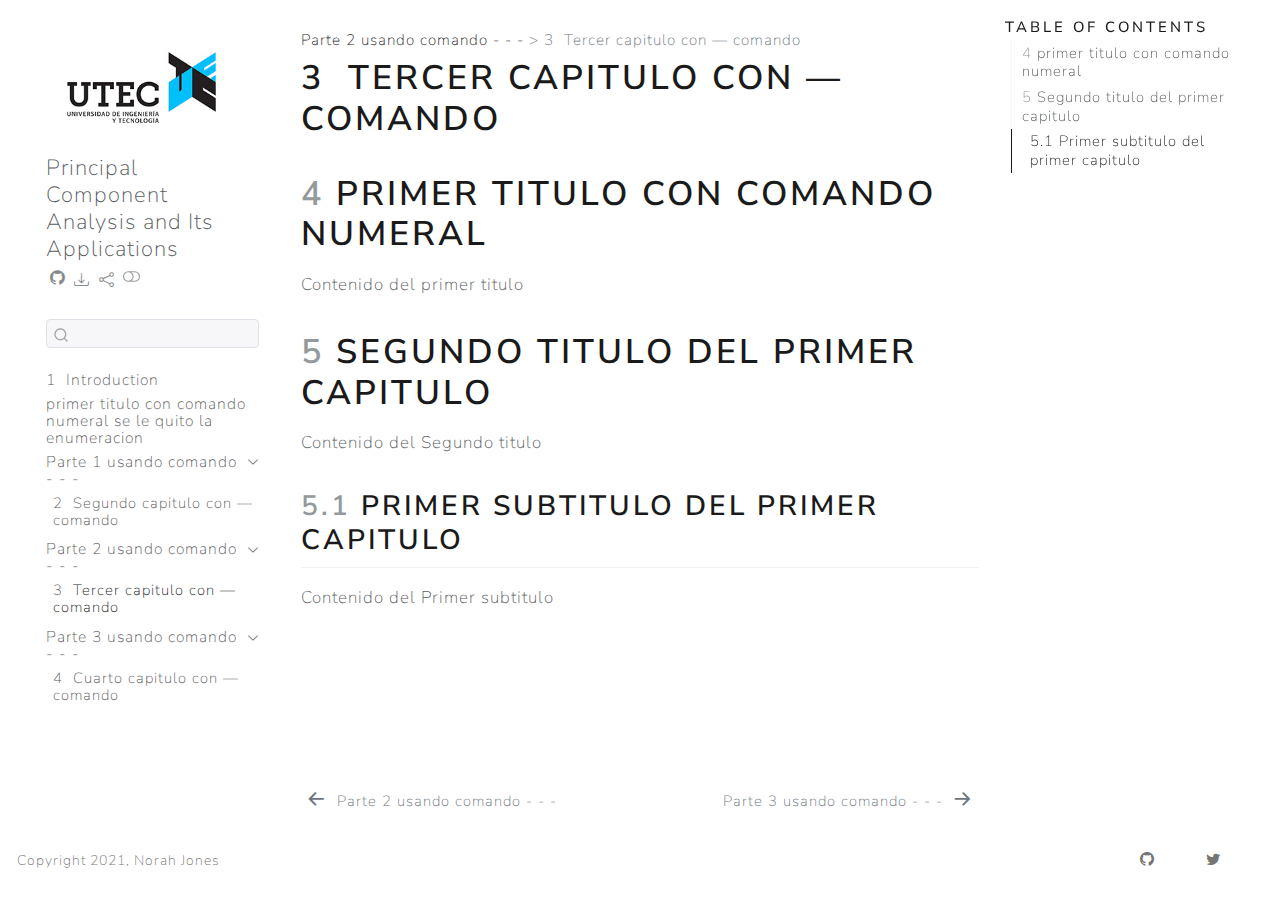
<file: _book/chapter3.html>
<!DOCTYPE html>
<html xmlns="http://www.w3.org/1999/xhtml" lang="en" xml:lang="en"><head>

<meta charset="utf-8">
<meta name="generator" content="quarto-1.5.43">

<meta name="viewport" content="width=device-width, initial-scale=1.0, user-scalable=yes">


<title>Principal Component Analysis and Its Applications – 3&nbsp; Tercer capitulo con — comando</title>
<style>
code{white-space: pre-wrap;}
span.smallcaps{font-variant: small-caps;}
div.columns{display: flex; gap: min(4vw, 1.5em);}
div.column{flex: auto; overflow-x: auto;}
div.hanging-indent{margin-left: 1.5em; text-indent: -1.5em;}
ul.task-list{list-style: none;}
ul.task-list li input[type="checkbox"] {
  width: 0.8em;
  margin: 0 0.8em 0.2em -1em; /* quarto-specific, see https://github.com/quarto-dev/quarto-cli/issues/4556 */ 
  vertical-align: middle;
}
</style>


<script src="site_libs/quarto-nav/quarto-nav.js"></script>
<script src="site_libs/quarto-nav/headroom.min.js"></script>
<script src="site_libs/clipboard/clipboard.min.js"></script>
<script src="site_libs/quarto-search/autocomplete.umd.js"></script>
<script src="site_libs/quarto-search/fuse.min.js"></script>
<script src="site_libs/quarto-search/quarto-search.js"></script>
<meta name="quarto:offset" content="./">
<link href="./part3.html" rel="next">
<link href="./part2.html" rel="prev">
<link href="./logo.jpg" rel="icon" type="image/jpeg">
<script src="site_libs/quarto-html/quarto.js"></script>
<script src="site_libs/quarto-html/popper.min.js"></script>
<script src="site_libs/quarto-html/tippy.umd.min.js"></script>
<script src="site_libs/quarto-html/anchor.min.js"></script>
<link href="site_libs/quarto-html/tippy.css" rel="stylesheet">
<link href="site_libs/quarto-html/quarto-syntax-highlighting.css" rel="stylesheet" class="quarto-color-scheme" id="quarto-text-highlighting-styles">
<link href="site_libs/quarto-html/quarto-syntax-highlighting-dark.css" rel="prefetch" class="quarto-color-scheme quarto-color-alternate" id="quarto-text-highlighting-styles">
<script src="site_libs/bootstrap/bootstrap.min.js"></script>
<link href="site_libs/bootstrap/bootstrap-icons.css" rel="stylesheet">
<link href="site_libs/bootstrap/bootstrap.min.css" rel="stylesheet" class="quarto-color-scheme" id="quarto-bootstrap" data-mode="light">
<link href="site_libs/bootstrap/bootstrap-dark.min.css" rel="prefetch" class="quarto-color-scheme quarto-color-alternate" id="quarto-bootstrap" data-mode="dark">
<script id="quarto-search-options" type="application/json">{
  "location": "sidebar",
  "copy-button": false,
  "collapse-after": 3,
  "panel-placement": "start",
  "type": "textbox",
  "limit": 50,
  "keyboard-shortcut": [
    "f",
    "/",
    "s"
  ],
  "show-item-context": false,
  "language": {
    "search-no-results-text": "No results",
    "search-matching-documents-text": "matching documents",
    "search-copy-link-title": "Copy link to search",
    "search-hide-matches-text": "Hide additional matches",
    "search-more-match-text": "more match in this document",
    "search-more-matches-text": "more matches in this document",
    "search-clear-button-title": "Clear",
    "search-text-placeholder": "",
    "search-detached-cancel-button-title": "Cancel",
    "search-submit-button-title": "Submit",
    "search-label": "Search"
  }
}</script>


<link rel="stylesheet" href="styles.css">
<meta name="twitter:title" content="Principal Component Analysis and Its Applications - 3&nbsp; Tercer capitulo con — comando">
<meta name="twitter:description" content="">
<meta name="twitter:image" content="https://quarto.org/quarto-dark-bg.jpeg">
<meta name="twitter:card" content="summary_large_image">
</head>

<body class="nav-sidebar floating">

<div id="quarto-search-results"></div>
  <header id="quarto-header" class="headroom fixed-top">
  <nav class="quarto-secondary-nav">
    <div class="container-fluid d-flex">
      <button type="button" class="quarto-btn-toggle btn" data-bs-toggle="collapse" role="button" data-bs-target=".quarto-sidebar-collapse-item" aria-controls="quarto-sidebar" aria-expanded="false" aria-label="Toggle sidebar navigation" onclick="if (window.quartoToggleHeadroom) { window.quartoToggleHeadroom(); }">
        <i class="bi bi-layout-text-sidebar-reverse"></i>
      </button>
        <nav class="quarto-page-breadcrumbs" aria-label="breadcrumb"><ol class="breadcrumb"><li class="breadcrumb-item"><a href="./part2.html">Parte 2 usando comando - - -</a></li><li class="breadcrumb-item"><a href="./chapter3.html"><span class="chapter-number">3</span>&nbsp; <span class="chapter-title">Tercer capitulo con — comando</span></a></li></ol></nav>
        <a class="flex-grow-1" role="navigation" data-bs-toggle="collapse" data-bs-target=".quarto-sidebar-collapse-item" aria-controls="quarto-sidebar" aria-expanded="false" aria-label="Toggle sidebar navigation" onclick="if (window.quartoToggleHeadroom) { window.quartoToggleHeadroom(); }">      
        </a>
      <button type="button" class="btn quarto-search-button" aria-label="Search" onclick="window.quartoOpenSearch();">
        <i class="bi bi-search"></i>
      </button>
    </div>
  </nav>
</header>
<!-- content -->
<div id="quarto-content" class="quarto-container page-columns page-rows-contents page-layout-article">
<!-- sidebar -->
  <nav id="quarto-sidebar" class="sidebar collapse collapse-horizontal quarto-sidebar-collapse-item sidebar-navigation floating overflow-auto">
    <div class="pt-lg-2 mt-2 text-left sidebar-header sidebar-header-stacked">
      <a href="./index.html" class="sidebar-logo-link">
      <img src="./logo.jpg" alt="" class="sidebar-logo py-0 d-lg-inline d-none">
      </a>
    <div class="sidebar-title mb-0 py-0">
      <a href="./">Principal Component Analysis and Its Applications</a> 
        <div class="sidebar-tools-main tools-wide">
    <a href="https://github.com/jjallaire/hopr/" title="Source Code" class="quarto-navigation-tool px-1" aria-label="Source Code"><i class="bi bi-github"></i></a>
    <div class="dropdown">
      <a href="" title="Download" id="quarto-navigation-tool-dropdown-0" class="quarto-navigation-tool dropdown-toggle px-1" data-bs-toggle="dropdown" aria-expanded="false" role="link" aria-label="Download"><i class="bi bi-download"></i></a>
      <ul class="dropdown-menu" aria-labelledby="quarto-navigation-tool-dropdown-0">
          <li>
            <a class="dropdown-item sidebar-tools-main-item" href="./Principal-Component-Analysis-and-Its-Applications.pdf">
              <i class="bi bi-file-pdf pe-1"></i>
            Download PDF
            </a>
          </li>
          <li>
            <a class="dropdown-item sidebar-tools-main-item" href="./Principal-Component-Analysis-and-Its-Applications.epub">
              <i class="bi bi-journal pe-1"></i>
            Download ePub
            </a>
          </li>
      </ul>
    </div>
    <div class="dropdown">
      <a href="" title="Share" id="quarto-navigation-tool-dropdown-1" class="quarto-navigation-tool dropdown-toggle px-1" data-bs-toggle="dropdown" aria-expanded="false" role="link" aria-label="Share"><i class="bi bi-share"></i></a>
      <ul class="dropdown-menu" aria-labelledby="quarto-navigation-tool-dropdown-1">
          <li>
            <a class="dropdown-item sidebar-tools-main-item" href="https://twitter.com/intent/tweet?url=|url|">
              <i class="bi bi-twitter pe-1"></i>
            Twitter
            </a>
          </li>
          <li>
            <a class="dropdown-item sidebar-tools-main-item" href="https://www.facebook.com/sharer/sharer.php?u=|url|">
              <i class="bi bi-facebook pe-1"></i>
            Facebook
            </a>
          </li>
      </ul>
    </div>
  <a href="" class="quarto-color-scheme-toggle quarto-navigation-tool  px-1" onclick="window.quartoToggleColorScheme(); return false;" title="Toggle dark mode"><i class="bi"></i></a>
</div>
    </div>
      </div>
        <div class="mt-2 flex-shrink-0 align-items-center">
        <div class="sidebar-search">
        <div id="quarto-search" class="" title="Search"></div>
        </div>
        </div>
    <div class="sidebar-menu-container"> 
    <ul class="list-unstyled mt-1">
        <li class="sidebar-item">
  <div class="sidebar-item-container"> 
  <a href="./index.html" class="sidebar-item-text sidebar-link">
 <span class="menu-text"><span class="chapter-number">1</span>&nbsp; <span class="chapter-title">Introduction</span></span></a>
  </div>
</li>
        <li class="sidebar-item">
  <div class="sidebar-item-container"> 
  <a href="./chapter1.html" class="sidebar-item-text sidebar-link">
 <span class="menu-text">primer titulo con comando numeral se le quito la enumeracion</span></a>
  </div>
</li>
        <li class="sidebar-item sidebar-item-section">
      <div class="sidebar-item-container"> 
            <a href="./part1.html" class="sidebar-item-text sidebar-link">
 <span class="menu-text">Parte 1 usando comando - - -</span></a>
          <a class="sidebar-item-toggle text-start" data-bs-toggle="collapse" data-bs-target="#quarto-sidebar-section-1" role="navigation" aria-expanded="true" aria-label="Toggle section">
            <i class="bi bi-chevron-right ms-2"></i>
          </a> 
      </div>
      <ul id="quarto-sidebar-section-1" class="collapse list-unstyled sidebar-section depth1 show">  
          <li class="sidebar-item">
  <div class="sidebar-item-container"> 
  <a href="./chapter2.html" class="sidebar-item-text sidebar-link">
 <span class="menu-text"><span class="chapter-number">2</span>&nbsp; <span class="chapter-title">Segundo capitulo con — comando</span></span></a>
  </div>
</li>
      </ul>
  </li>
        <li class="sidebar-item sidebar-item-section">
      <div class="sidebar-item-container"> 
            <a href="./part2.html" class="sidebar-item-text sidebar-link">
 <span class="menu-text">Parte 2 usando comando - - -</span></a>
          <a class="sidebar-item-toggle text-start" data-bs-toggle="collapse" data-bs-target="#quarto-sidebar-section-2" role="navigation" aria-expanded="true" aria-label="Toggle section">
            <i class="bi bi-chevron-right ms-2"></i>
          </a> 
      </div>
      <ul id="quarto-sidebar-section-2" class="collapse list-unstyled sidebar-section depth1 show">  
          <li class="sidebar-item">
  <div class="sidebar-item-container"> 
  <a href="./chapter3.html" class="sidebar-item-text sidebar-link active">
 <span class="menu-text"><span class="chapter-number">3</span>&nbsp; <span class="chapter-title">Tercer capitulo con — comando</span></span></a>
  </div>
</li>
      </ul>
  </li>
        <li class="sidebar-item sidebar-item-section">
      <div class="sidebar-item-container"> 
            <a href="./part3.html" class="sidebar-item-text sidebar-link">
 <span class="menu-text">Parte 3 usando comando - - -</span></a>
          <a class="sidebar-item-toggle text-start" data-bs-toggle="collapse" data-bs-target="#quarto-sidebar-section-3" role="navigation" aria-expanded="true" aria-label="Toggle section">
            <i class="bi bi-chevron-right ms-2"></i>
          </a> 
      </div>
      <ul id="quarto-sidebar-section-3" class="collapse list-unstyled sidebar-section depth1 show">  
          <li class="sidebar-item">
  <div class="sidebar-item-container"> 
  <a href="./chapter4.html" class="sidebar-item-text sidebar-link">
 <span class="menu-text"><span class="chapter-number">4</span>&nbsp; <span class="chapter-title">Cuarto capitulo con — comando</span></span></a>
  </div>
</li>
      </ul>
  </li>
    </ul>
    </div>
</nav>
<div id="quarto-sidebar-glass" class="quarto-sidebar-collapse-item" data-bs-toggle="collapse" data-bs-target=".quarto-sidebar-collapse-item"></div>
<!-- margin-sidebar -->
    <div id="quarto-margin-sidebar" class="sidebar margin-sidebar">
        <nav id="TOC" role="doc-toc" class="toc-active">
    <h2 id="toc-title">Table of contents</h2>
   
  <ul class="collapse">
  <li><a href="#primer-titulo-con-comando-numeral" id="toc-primer-titulo-con-comando-numeral" class="nav-link active" data-scroll-target="#primer-titulo-con-comando-numeral"><span class="header-section-number">4</span> primer titulo con comando numeral</a></li>
  <li><a href="#segundo-titulo-del-primer-capitulo" id="toc-segundo-titulo-del-primer-capitulo" class="nav-link" data-scroll-target="#segundo-titulo-del-primer-capitulo"><span class="header-section-number">5</span> Segundo titulo del primer capitulo</a>
  <ul class="collapse">
  <li><a href="#primer-subtitulo-del-primer-capitulo" id="toc-primer-subtitulo-del-primer-capitulo" class="nav-link" data-scroll-target="#primer-subtitulo-del-primer-capitulo"><span class="header-section-number">5.1</span> Primer subtitulo del primer capitulo</a></li>
  </ul></li>
  </ul>
</nav>
    </div>
<!-- main -->
<main class="content" id="quarto-document-content">

<header id="title-block-header" class="quarto-title-block default"><nav class="quarto-page-breadcrumbs quarto-title-breadcrumbs d-none d-lg-block" aria-label="breadcrumb"><ol class="breadcrumb"><li class="breadcrumb-item"><a href="./part2.html">Parte 2 usando comando - - -</a></li><li class="breadcrumb-item"><a href="./chapter3.html"><span class="chapter-number">3</span>&nbsp; <span class="chapter-title">Tercer capitulo con — comando</span></a></li></ol></nav>
<div class="quarto-title">
<h1 class="title"><span class="chapter-number">3</span>&nbsp; <span class="chapter-title">Tercer capitulo con — comando</span></h1>
</div>



<div class="quarto-title-meta">

    
  
    
  </div>
  


</header>


<section id="primer-titulo-con-comando-numeral" class="level1" data-number="4">
<h1 data-number="4"><span class="header-section-number">4</span> primer titulo con comando numeral</h1>
<p>Contenido del primer titulo</p>
</section>
<section id="segundo-titulo-del-primer-capitulo" class="level1" data-number="5">
<h1 data-number="5"><span class="header-section-number">5</span> Segundo titulo del primer capitulo</h1>
<p>Contenido del Segundo titulo</p>
<section id="primer-subtitulo-del-primer-capitulo" class="level2" data-number="5.1">
<h2 data-number="5.1" class="anchored" data-anchor-id="primer-subtitulo-del-primer-capitulo"><span class="header-section-number">5.1</span> Primer subtitulo del primer capitulo</h2>
<p>Contenido del Primer subtitulo</p>


</section>
</section>

</main> <!-- /main -->
<script id="quarto-html-after-body" type="application/javascript">
window.document.addEventListener("DOMContentLoaded", function (event) {
  const toggleBodyColorMode = (bsSheetEl) => {
    const mode = bsSheetEl.getAttribute("data-mode");
    const bodyEl = window.document.querySelector("body");
    if (mode === "dark") {
      bodyEl.classList.add("quarto-dark");
      bodyEl.classList.remove("quarto-light");
    } else {
      bodyEl.classList.add("quarto-light");
      bodyEl.classList.remove("quarto-dark");
    }
  }
  const toggleBodyColorPrimary = () => {
    const bsSheetEl = window.document.querySelector("link#quarto-bootstrap");
    if (bsSheetEl) {
      toggleBodyColorMode(bsSheetEl);
    }
  }
  toggleBodyColorPrimary();  
  const disableStylesheet = (stylesheets) => {
    for (let i=0; i < stylesheets.length; i++) {
      const stylesheet = stylesheets[i];
      stylesheet.rel = 'prefetch';
    }
  }
  const enableStylesheet = (stylesheets) => {
    for (let i=0; i < stylesheets.length; i++) {
      const stylesheet = stylesheets[i];
      stylesheet.rel = 'stylesheet';
    }
  }
  const manageTransitions = (selector, allowTransitions) => {
    const els = window.document.querySelectorAll(selector);
    for (let i=0; i < els.length; i++) {
      const el = els[i];
      if (allowTransitions) {
        el.classList.remove('notransition');
      } else {
        el.classList.add('notransition');
      }
    }
  }
  const toggleGiscusIfUsed = (isAlternate, darkModeDefault) => {
    const baseTheme = document.querySelector('#giscus-base-theme')?.value ?? 'light';
    const alternateTheme = document.querySelector('#giscus-alt-theme')?.value ?? 'dark';
    let newTheme = '';
    if(darkModeDefault) {
      newTheme = isAlternate ? baseTheme : alternateTheme;
    } else {
      newTheme = isAlternate ? alternateTheme : baseTheme;
    }
    const changeGiscusTheme = () => {
      // From: https://github.com/giscus/giscus/issues/336
      const sendMessage = (message) => {
        const iframe = document.querySelector('iframe.giscus-frame');
        if (!iframe) return;
        iframe.contentWindow.postMessage({ giscus: message }, 'https://giscus.app');
      }
      sendMessage({
        setConfig: {
          theme: newTheme
        }
      });
    }
    const isGiscussLoaded = window.document.querySelector('iframe.giscus-frame') !== null;
    if (isGiscussLoaded) {
      changeGiscusTheme();
    }
  }
  const toggleColorMode = (alternate) => {
    // Switch the stylesheets
    const alternateStylesheets = window.document.querySelectorAll('link.quarto-color-scheme.quarto-color-alternate');
    manageTransitions('#quarto-margin-sidebar .nav-link', false);
    if (alternate) {
      enableStylesheet(alternateStylesheets);
      for (const sheetNode of alternateStylesheets) {
        if (sheetNode.id === "quarto-bootstrap") {
          toggleBodyColorMode(sheetNode);
        }
      }
    } else {
      disableStylesheet(alternateStylesheets);
      toggleBodyColorPrimary();
    }
    manageTransitions('#quarto-margin-sidebar .nav-link', true);
    // Switch the toggles
    const toggles = window.document.querySelectorAll('.quarto-color-scheme-toggle');
    for (let i=0; i < toggles.length; i++) {
      const toggle = toggles[i];
      if (toggle) {
        if (alternate) {
          toggle.classList.add("alternate");     
        } else {
          toggle.classList.remove("alternate");
        }
      }
    }
    // Hack to workaround the fact that safari doesn't
    // properly recolor the scrollbar when toggling (#1455)
    if (navigator.userAgent.indexOf('Safari') > 0 && navigator.userAgent.indexOf('Chrome') == -1) {
      manageTransitions("body", false);
      window.scrollTo(0, 1);
      setTimeout(() => {
        window.scrollTo(0, 0);
        manageTransitions("body", true);
      }, 40);  
    }
  }
  const isFileUrl = () => { 
    return window.location.protocol === 'file:';
  }
  const hasAlternateSentinel = () => {  
    let styleSentinel = getColorSchemeSentinel();
    if (styleSentinel !== null) {
      return styleSentinel === "alternate";
    } else {
      return false;
    }
  }
  const setStyleSentinel = (alternate) => {
    const value = alternate ? "alternate" : "default";
    if (!isFileUrl()) {
      window.localStorage.setItem("quarto-color-scheme", value);
    } else {
      localAlternateSentinel = value;
    }
  }
  const getColorSchemeSentinel = () => {
    if (!isFileUrl()) {
      const storageValue = window.localStorage.getItem("quarto-color-scheme");
      return storageValue != null ? storageValue : localAlternateSentinel;
    } else {
      return localAlternateSentinel;
    }
  }
  const darkModeDefault = false;
  let localAlternateSentinel = darkModeDefault ? 'alternate' : 'default';
  // Dark / light mode switch
  window.quartoToggleColorScheme = () => {
    // Read the current dark / light value 
    let toAlternate = !hasAlternateSentinel();
    toggleColorMode(toAlternate);
    setStyleSentinel(toAlternate);
    toggleGiscusIfUsed(toAlternate, darkModeDefault);
  };
  // Ensure there is a toggle, if there isn't float one in the top right
  if (window.document.querySelector('.quarto-color-scheme-toggle') === null) {
    const a = window.document.createElement('a');
    a.classList.add('top-right');
    a.classList.add('quarto-color-scheme-toggle');
    a.href = "";
    a.onclick = function() { try { window.quartoToggleColorScheme(); } catch {} return false; };
    const i = window.document.createElement("i");
    i.classList.add('bi');
    a.appendChild(i);
    window.document.body.appendChild(a);
  }
  // Switch to dark mode if need be
  if (hasAlternateSentinel()) {
    toggleColorMode(true);
  } else {
    toggleColorMode(false);
  }
  const icon = "";
  const anchorJS = new window.AnchorJS();
  anchorJS.options = {
    placement: 'right',
    icon: icon
  };
  anchorJS.add('.anchored');
  const isCodeAnnotation = (el) => {
    for (const clz of el.classList) {
      if (clz.startsWith('code-annotation-')) {                     
        return true;
      }
    }
    return false;
  }
  const onCopySuccess = function(e) {
    // button target
    const button = e.trigger;
    // don't keep focus
    button.blur();
    // flash "checked"
    button.classList.add('code-copy-button-checked');
    var currentTitle = button.getAttribute("title");
    button.setAttribute("title", "Copied!");
    let tooltip;
    if (window.bootstrap) {
      button.setAttribute("data-bs-toggle", "tooltip");
      button.setAttribute("data-bs-placement", "left");
      button.setAttribute("data-bs-title", "Copied!");
      tooltip = new bootstrap.Tooltip(button, 
        { trigger: "manual", 
          customClass: "code-copy-button-tooltip",
          offset: [0, -8]});
      tooltip.show();    
    }
    setTimeout(function() {
      if (tooltip) {
        tooltip.hide();
        button.removeAttribute("data-bs-title");
        button.removeAttribute("data-bs-toggle");
        button.removeAttribute("data-bs-placement");
      }
      button.setAttribute("title", currentTitle);
      button.classList.remove('code-copy-button-checked');
    }, 1000);
    // clear code selection
    e.clearSelection();
  }
  const getTextToCopy = function(trigger) {
      const codeEl = trigger.previousElementSibling.cloneNode(true);
      for (const childEl of codeEl.children) {
        if (isCodeAnnotation(childEl)) {
          childEl.remove();
        }
      }
      return codeEl.innerText;
  }
  const clipboard = new window.ClipboardJS('.code-copy-button:not([data-in-quarto-modal])', {
    text: getTextToCopy
  });
  clipboard.on('success', onCopySuccess);
  if (window.document.getElementById('quarto-embedded-source-code-modal')) {
    // For code content inside modals, clipBoardJS needs to be initialized with a container option
    // TODO: Check when it could be a function (https://github.com/zenorocha/clipboard.js/issues/860)
    const clipboardModal = new window.ClipboardJS('.code-copy-button[data-in-quarto-modal]', {
      text: getTextToCopy,
      container: window.document.getElementById('quarto-embedded-source-code-modal')
    });
    clipboardModal.on('success', onCopySuccess);
  }
    var localhostRegex = new RegExp(/^(?:http|https):\/\/localhost\:?[0-9]*\//);
    var mailtoRegex = new RegExp(/^mailto:/);
      var filterRegex = new RegExp("https:\/\/example\.com");
    var isInternal = (href) => {
        return filterRegex.test(href) || localhostRegex.test(href) || mailtoRegex.test(href);
    }
    // Inspect non-navigation links and adorn them if external
 	var links = window.document.querySelectorAll('a[href]:not(.nav-link):not(.navbar-brand):not(.toc-action):not(.sidebar-link):not(.sidebar-item-toggle):not(.pagination-link):not(.no-external):not([aria-hidden]):not(.dropdown-item):not(.quarto-navigation-tool):not(.about-link)');
    for (var i=0; i<links.length; i++) {
      const link = links[i];
      if (!isInternal(link.href)) {
        // undo the damage that might have been done by quarto-nav.js in the case of
        // links that we want to consider external
        if (link.dataset.originalHref !== undefined) {
          link.href = link.dataset.originalHref;
        }
      }
    }
  function tippyHover(el, contentFn, onTriggerFn, onUntriggerFn) {
    const config = {
      allowHTML: true,
      maxWidth: 500,
      delay: 100,
      arrow: false,
      appendTo: function(el) {
          return el.parentElement;
      },
      interactive: true,
      interactiveBorder: 10,
      theme: 'quarto',
      placement: 'bottom-start',
    };
    if (contentFn) {
      config.content = contentFn;
    }
    if (onTriggerFn) {
      config.onTrigger = onTriggerFn;
    }
    if (onUntriggerFn) {
      config.onUntrigger = onUntriggerFn;
    }
    window.tippy(el, config); 
  }
  const noterefs = window.document.querySelectorAll('a[role="doc-noteref"]');
  for (var i=0; i<noterefs.length; i++) {
    const ref = noterefs[i];
    tippyHover(ref, function() {
      // use id or data attribute instead here
      let href = ref.getAttribute('data-footnote-href') || ref.getAttribute('href');
      try { href = new URL(href).hash; } catch {}
      const id = href.replace(/^#\/?/, "");
      const note = window.document.getElementById(id);
      if (note) {
        return note.innerHTML;
      } else {
        return "";
      }
    });
  }
  const xrefs = window.document.querySelectorAll('a.quarto-xref');
  const processXRef = (id, note) => {
    // Strip column container classes
    const stripColumnClz = (el) => {
      el.classList.remove("page-full", "page-columns");
      if (el.children) {
        for (const child of el.children) {
          stripColumnClz(child);
        }
      }
    }
    stripColumnClz(note)
    if (id === null || id.startsWith('sec-')) {
      // Special case sections, only their first couple elements
      const container = document.createElement("div");
      if (note.children && note.children.length > 2) {
        container.appendChild(note.children[0].cloneNode(true));
        for (let i = 1; i < note.children.length; i++) {
          const child = note.children[i];
          if (child.tagName === "P" && child.innerText === "") {
            continue;
          } else {
            container.appendChild(child.cloneNode(true));
            break;
          }
        }
        if (window.Quarto?.typesetMath) {
          window.Quarto.typesetMath(container);
        }
        return container.innerHTML
      } else {
        if (window.Quarto?.typesetMath) {
          window.Quarto.typesetMath(note);
        }
        return note.innerHTML;
      }
    } else {
      // Remove any anchor links if they are present
      const anchorLink = note.querySelector('a.anchorjs-link');
      if (anchorLink) {
        anchorLink.remove();
      }
      if (window.Quarto?.typesetMath) {
        window.Quarto.typesetMath(note);
      }
      // TODO in 1.5, we should make sure this works without a callout special case
      if (note.classList.contains("callout")) {
        return note.outerHTML;
      } else {
        return note.innerHTML;
      }
    }
  }
  for (var i=0; i<xrefs.length; i++) {
    const xref = xrefs[i];
    tippyHover(xref, undefined, function(instance) {
      instance.disable();
      let url = xref.getAttribute('href');
      let hash = undefined; 
      if (url.startsWith('#')) {
        hash = url;
      } else {
        try { hash = new URL(url).hash; } catch {}
      }
      if (hash) {
        const id = hash.replace(/^#\/?/, "");
        const note = window.document.getElementById(id);
        if (note !== null) {
          try {
            const html = processXRef(id, note.cloneNode(true));
            instance.setContent(html);
          } finally {
            instance.enable();
            instance.show();
          }
        } else {
          // See if we can fetch this
          fetch(url.split('#')[0])
          .then(res => res.text())
          .then(html => {
            const parser = new DOMParser();
            const htmlDoc = parser.parseFromString(html, "text/html");
            const note = htmlDoc.getElementById(id);
            if (note !== null) {
              const html = processXRef(id, note);
              instance.setContent(html);
            } 
          }).finally(() => {
            instance.enable();
            instance.show();
          });
        }
      } else {
        // See if we can fetch a full url (with no hash to target)
        // This is a special case and we should probably do some content thinning / targeting
        fetch(url)
        .then(res => res.text())
        .then(html => {
          const parser = new DOMParser();
          const htmlDoc = parser.parseFromString(html, "text/html");
          const note = htmlDoc.querySelector('main.content');
          if (note !== null) {
            // This should only happen for chapter cross references
            // (since there is no id in the URL)
            // remove the first header
            if (note.children.length > 0 && note.children[0].tagName === "HEADER") {
              note.children[0].remove();
            }
            const html = processXRef(null, note);
            instance.setContent(html);
          } 
        }).finally(() => {
          instance.enable();
          instance.show();
        });
      }
    }, function(instance) {
    });
  }
      let selectedAnnoteEl;
      const selectorForAnnotation = ( cell, annotation) => {
        let cellAttr = 'data-code-cell="' + cell + '"';
        let lineAttr = 'data-code-annotation="' +  annotation + '"';
        const selector = 'span[' + cellAttr + '][' + lineAttr + ']';
        return selector;
      }
      const selectCodeLines = (annoteEl) => {
        const doc = window.document;
        const targetCell = annoteEl.getAttribute("data-target-cell");
        const targetAnnotation = annoteEl.getAttribute("data-target-annotation");
        const annoteSpan = window.document.querySelector(selectorForAnnotation(targetCell, targetAnnotation));
        const lines = annoteSpan.getAttribute("data-code-lines").split(",");
        const lineIds = lines.map((line) => {
          return targetCell + "-" + line;
        })
        let top = null;
        let height = null;
        let parent = null;
        if (lineIds.length > 0) {
            //compute the position of the single el (top and bottom and make a div)
            const el = window.document.getElementById(lineIds[0]);
            top = el.offsetTop;
            height = el.offsetHeight;
            parent = el.parentElement.parentElement;
          if (lineIds.length > 1) {
            const lastEl = window.document.getElementById(lineIds[lineIds.length - 1]);
            const bottom = lastEl.offsetTop + lastEl.offsetHeight;
            height = bottom - top;
          }
          if (top !== null && height !== null && parent !== null) {
            // cook up a div (if necessary) and position it 
            let div = window.document.getElementById("code-annotation-line-highlight");
            if (div === null) {
              div = window.document.createElement("div");
              div.setAttribute("id", "code-annotation-line-highlight");
              div.style.position = 'absolute';
              parent.appendChild(div);
            }
            div.style.top = top - 2 + "px";
            div.style.height = height + 4 + "px";
            div.style.left = 0;
            let gutterDiv = window.document.getElementById("code-annotation-line-highlight-gutter");
            if (gutterDiv === null) {
              gutterDiv = window.document.createElement("div");
              gutterDiv.setAttribute("id", "code-annotation-line-highlight-gutter");
              gutterDiv.style.position = 'absolute';
              const codeCell = window.document.getElementById(targetCell);
              const gutter = codeCell.querySelector('.code-annotation-gutter');
              gutter.appendChild(gutterDiv);
            }
            gutterDiv.style.top = top - 2 + "px";
            gutterDiv.style.height = height + 4 + "px";
          }
          selectedAnnoteEl = annoteEl;
        }
      };
      const unselectCodeLines = () => {
        const elementsIds = ["code-annotation-line-highlight", "code-annotation-line-highlight-gutter"];
        elementsIds.forEach((elId) => {
          const div = window.document.getElementById(elId);
          if (div) {
            div.remove();
          }
        });
        selectedAnnoteEl = undefined;
      };
        // Handle positioning of the toggle
    window.addEventListener(
      "resize",
      throttle(() => {
        elRect = undefined;
        if (selectedAnnoteEl) {
          selectCodeLines(selectedAnnoteEl);
        }
      }, 10)
    );
    function throttle(fn, ms) {
    let throttle = false;
    let timer;
      return (...args) => {
        if(!throttle) { // first call gets through
            fn.apply(this, args);
            throttle = true;
        } else { // all the others get throttled
            if(timer) clearTimeout(timer); // cancel #2
            timer = setTimeout(() => {
              fn.apply(this, args);
              timer = throttle = false;
            }, ms);
        }
      };
    }
      // Attach click handler to the DT
      const annoteDls = window.document.querySelectorAll('dt[data-target-cell]');
      for (const annoteDlNode of annoteDls) {
        annoteDlNode.addEventListener('click', (event) => {
          const clickedEl = event.target;
          if (clickedEl !== selectedAnnoteEl) {
            unselectCodeLines();
            const activeEl = window.document.querySelector('dt[data-target-cell].code-annotation-active');
            if (activeEl) {
              activeEl.classList.remove('code-annotation-active');
            }
            selectCodeLines(clickedEl);
            clickedEl.classList.add('code-annotation-active');
          } else {
            // Unselect the line
            unselectCodeLines();
            clickedEl.classList.remove('code-annotation-active');
          }
        });
      }
  const findCites = (el) => {
    const parentEl = el.parentElement;
    if (parentEl) {
      const cites = parentEl.dataset.cites;
      if (cites) {
        return {
          el,
          cites: cites.split(' ')
        };
      } else {
        return findCites(el.parentElement)
      }
    } else {
      return undefined;
    }
  };
  var bibliorefs = window.document.querySelectorAll('a[role="doc-biblioref"]');
  for (var i=0; i<bibliorefs.length; i++) {
    const ref = bibliorefs[i];
    const citeInfo = findCites(ref);
    if (citeInfo) {
      tippyHover(citeInfo.el, function() {
        var popup = window.document.createElement('div');
        citeInfo.cites.forEach(function(cite) {
          var citeDiv = window.document.createElement('div');
          citeDiv.classList.add('hanging-indent');
          citeDiv.classList.add('csl-entry');
          var biblioDiv = window.document.getElementById('ref-' + cite);
          if (biblioDiv) {
            citeDiv.innerHTML = biblioDiv.innerHTML;
          }
          popup.appendChild(citeDiv);
        });
        return popup.innerHTML;
      });
    }
  }
});
</script>
<nav class="page-navigation">
  <div class="nav-page nav-page-previous">
      <a href="./part2.html" class="pagination-link" aria-label="Parte 2 usando comando - - -">
        <i class="bi bi-arrow-left-short"></i> <span class="nav-page-text">Parte 2 usando comando - - -</span>
      </a>          
  </div>
  <div class="nav-page nav-page-next">
      <a href="./part3.html" class="pagination-link" aria-label="Parte 3 usando comando - - -">
        <span class="nav-page-text">Parte 3 usando comando - - -</span> <i class="bi bi-arrow-right-short"></i>
      </a>
  </div>
</nav>
</div> <!-- /content -->
<footer class="footer">
  <div class="nav-footer">
    <div class="nav-footer-left">
<p>Copyright 2021, Norah Jones</p>
</div>   
    <div class="nav-footer-center">
      &nbsp;
    </div>
    <div class="nav-footer-right">
      <ul class="footer-items list-unstyled">
    <li class="nav-item compact">
    <a class="nav-link" href="https://github.com/">
      <i class="bi bi-github" role="img">
</i> 
    </a>
  </li>  
    <li class="nav-item compact">
    <a class="nav-link" href="https://twitter.com/">
      <i class="bi bi-twitter" role="img">
</i> 
    </a>
  </li>  
</ul>
    </div>
  </div>
</footer>




</body></html>
</file>
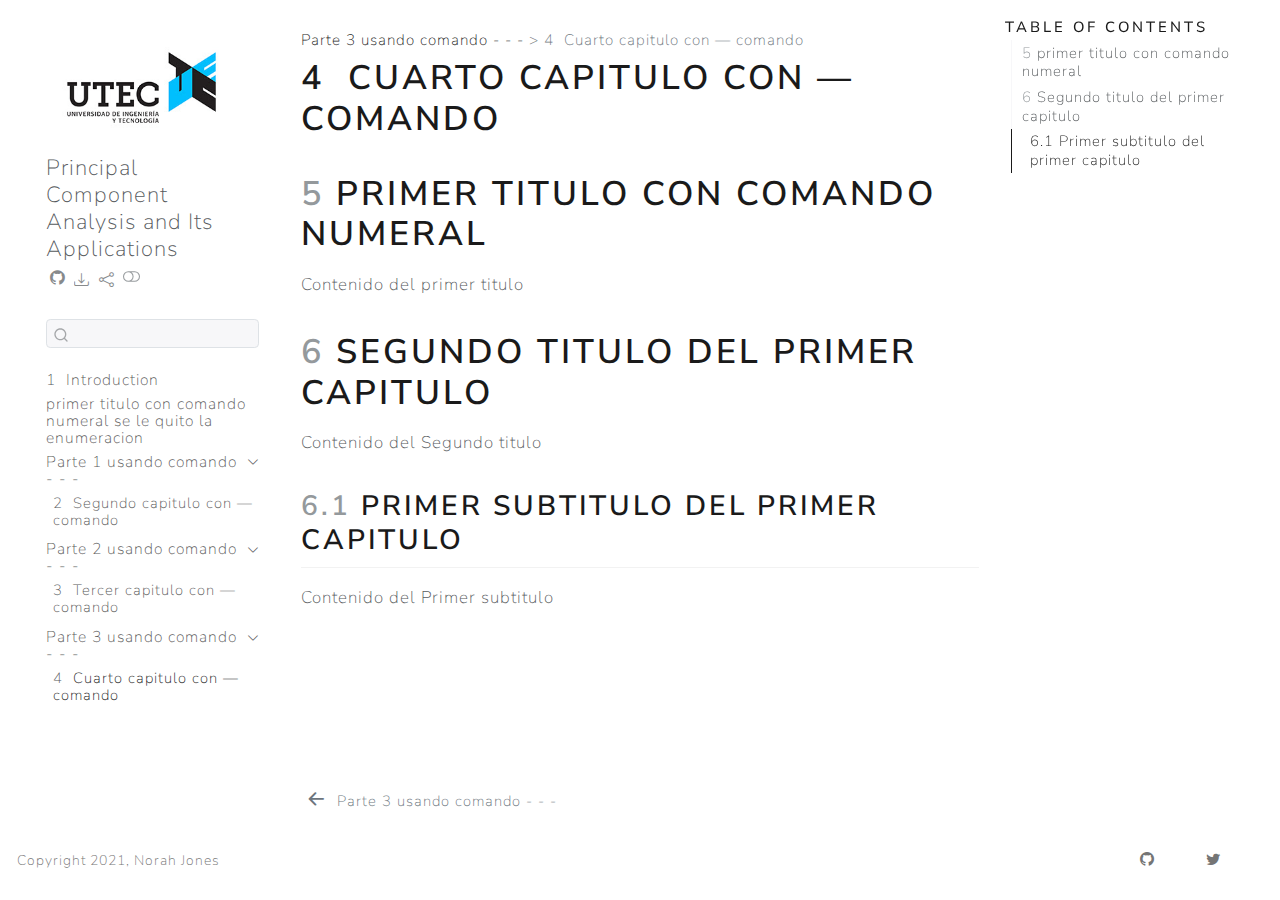
<file: _book/chapter4.html>
<!DOCTYPE html>
<html xmlns="http://www.w3.org/1999/xhtml" lang="en" xml:lang="en"><head>

<meta charset="utf-8">
<meta name="generator" content="quarto-1.5.43">

<meta name="viewport" content="width=device-width, initial-scale=1.0, user-scalable=yes">


<title>Principal Component Analysis and Its Applications – 4&nbsp; Cuarto capitulo con — comando</title>
<style>
code{white-space: pre-wrap;}
span.smallcaps{font-variant: small-caps;}
div.columns{display: flex; gap: min(4vw, 1.5em);}
div.column{flex: auto; overflow-x: auto;}
div.hanging-indent{margin-left: 1.5em; text-indent: -1.5em;}
ul.task-list{list-style: none;}
ul.task-list li input[type="checkbox"] {
  width: 0.8em;
  margin: 0 0.8em 0.2em -1em; /* quarto-specific, see https://github.com/quarto-dev/quarto-cli/issues/4556 */ 
  vertical-align: middle;
}
</style>


<script src="site_libs/quarto-nav/quarto-nav.js"></script>
<script src="site_libs/quarto-nav/headroom.min.js"></script>
<script src="site_libs/clipboard/clipboard.min.js"></script>
<script src="site_libs/quarto-search/autocomplete.umd.js"></script>
<script src="site_libs/quarto-search/fuse.min.js"></script>
<script src="site_libs/quarto-search/quarto-search.js"></script>
<meta name="quarto:offset" content="./">
<link href="./part3.html" rel="prev">
<link href="./logo.jpg" rel="icon" type="image/jpeg">
<script src="site_libs/quarto-html/quarto.js"></script>
<script src="site_libs/quarto-html/popper.min.js"></script>
<script src="site_libs/quarto-html/tippy.umd.min.js"></script>
<script src="site_libs/quarto-html/anchor.min.js"></script>
<link href="site_libs/quarto-html/tippy.css" rel="stylesheet">
<link href="site_libs/quarto-html/quarto-syntax-highlighting.css" rel="stylesheet" class="quarto-color-scheme" id="quarto-text-highlighting-styles">
<link href="site_libs/quarto-html/quarto-syntax-highlighting-dark.css" rel="prefetch" class="quarto-color-scheme quarto-color-alternate" id="quarto-text-highlighting-styles">
<script src="site_libs/bootstrap/bootstrap.min.js"></script>
<link href="site_libs/bootstrap/bootstrap-icons.css" rel="stylesheet">
<link href="site_libs/bootstrap/bootstrap.min.css" rel="stylesheet" class="quarto-color-scheme" id="quarto-bootstrap" data-mode="light">
<link href="site_libs/bootstrap/bootstrap-dark.min.css" rel="prefetch" class="quarto-color-scheme quarto-color-alternate" id="quarto-bootstrap" data-mode="dark">
<script id="quarto-search-options" type="application/json">{
  "location": "sidebar",
  "copy-button": false,
  "collapse-after": 3,
  "panel-placement": "start",
  "type": "textbox",
  "limit": 50,
  "keyboard-shortcut": [
    "f",
    "/",
    "s"
  ],
  "show-item-context": false,
  "language": {
    "search-no-results-text": "No results",
    "search-matching-documents-text": "matching documents",
    "search-copy-link-title": "Copy link to search",
    "search-hide-matches-text": "Hide additional matches",
    "search-more-match-text": "more match in this document",
    "search-more-matches-text": "more matches in this document",
    "search-clear-button-title": "Clear",
    "search-text-placeholder": "",
    "search-detached-cancel-button-title": "Cancel",
    "search-submit-button-title": "Submit",
    "search-label": "Search"
  }
}</script>


<link rel="stylesheet" href="styles.css">
<meta name="twitter:title" content="Principal Component Analysis and Its Applications - 4&nbsp; Cuarto capitulo con — comando">
<meta name="twitter:description" content="">
<meta name="twitter:image" content="https://quarto.org/quarto-dark-bg.jpeg">
<meta name="twitter:card" content="summary_large_image">
</head>

<body class="nav-sidebar floating">

<div id="quarto-search-results"></div>
  <header id="quarto-header" class="headroom fixed-top">
  <nav class="quarto-secondary-nav">
    <div class="container-fluid d-flex">
      <button type="button" class="quarto-btn-toggle btn" data-bs-toggle="collapse" role="button" data-bs-target=".quarto-sidebar-collapse-item" aria-controls="quarto-sidebar" aria-expanded="false" aria-label="Toggle sidebar navigation" onclick="if (window.quartoToggleHeadroom) { window.quartoToggleHeadroom(); }">
        <i class="bi bi-layout-text-sidebar-reverse"></i>
      </button>
        <nav class="quarto-page-breadcrumbs" aria-label="breadcrumb"><ol class="breadcrumb"><li class="breadcrumb-item"><a href="./part3.html">Parte 3 usando comando - - -</a></li><li class="breadcrumb-item"><a href="./chapter4.html"><span class="chapter-number">4</span>&nbsp; <span class="chapter-title">Cuarto capitulo con — comando</span></a></li></ol></nav>
        <a class="flex-grow-1" role="navigation" data-bs-toggle="collapse" data-bs-target=".quarto-sidebar-collapse-item" aria-controls="quarto-sidebar" aria-expanded="false" aria-label="Toggle sidebar navigation" onclick="if (window.quartoToggleHeadroom) { window.quartoToggleHeadroom(); }">      
        </a>
      <button type="button" class="btn quarto-search-button" aria-label="Search" onclick="window.quartoOpenSearch();">
        <i class="bi bi-search"></i>
      </button>
    </div>
  </nav>
</header>
<!-- content -->
<div id="quarto-content" class="quarto-container page-columns page-rows-contents page-layout-article">
<!-- sidebar -->
  <nav id="quarto-sidebar" class="sidebar collapse collapse-horizontal quarto-sidebar-collapse-item sidebar-navigation floating overflow-auto">
    <div class="pt-lg-2 mt-2 text-left sidebar-header sidebar-header-stacked">
      <a href="./index.html" class="sidebar-logo-link">
      <img src="./logo.jpg" alt="" class="sidebar-logo py-0 d-lg-inline d-none">
      </a>
    <div class="sidebar-title mb-0 py-0">
      <a href="./">Principal Component Analysis and Its Applications</a> 
        <div class="sidebar-tools-main tools-wide">
    <a href="https://github.com/jjallaire/hopr/" title="Source Code" class="quarto-navigation-tool px-1" aria-label="Source Code"><i class="bi bi-github"></i></a>
    <div class="dropdown">
      <a href="" title="Download" id="quarto-navigation-tool-dropdown-0" class="quarto-navigation-tool dropdown-toggle px-1" data-bs-toggle="dropdown" aria-expanded="false" role="link" aria-label="Download"><i class="bi bi-download"></i></a>
      <ul class="dropdown-menu" aria-labelledby="quarto-navigation-tool-dropdown-0">
          <li>
            <a class="dropdown-item sidebar-tools-main-item" href="./Principal-Component-Analysis-and-Its-Applications.pdf">
              <i class="bi bi-file-pdf pe-1"></i>
            Download PDF
            </a>
          </li>
          <li>
            <a class="dropdown-item sidebar-tools-main-item" href="./Principal-Component-Analysis-and-Its-Applications.epub">
              <i class="bi bi-journal pe-1"></i>
            Download ePub
            </a>
          </li>
      </ul>
    </div>
    <div class="dropdown">
      <a href="" title="Share" id="quarto-navigation-tool-dropdown-1" class="quarto-navigation-tool dropdown-toggle px-1" data-bs-toggle="dropdown" aria-expanded="false" role="link" aria-label="Share"><i class="bi bi-share"></i></a>
      <ul class="dropdown-menu" aria-labelledby="quarto-navigation-tool-dropdown-1">
          <li>
            <a class="dropdown-item sidebar-tools-main-item" href="https://twitter.com/intent/tweet?url=|url|">
              <i class="bi bi-twitter pe-1"></i>
            Twitter
            </a>
          </li>
          <li>
            <a class="dropdown-item sidebar-tools-main-item" href="https://www.facebook.com/sharer/sharer.php?u=|url|">
              <i class="bi bi-facebook pe-1"></i>
            Facebook
            </a>
          </li>
      </ul>
    </div>
  <a href="" class="quarto-color-scheme-toggle quarto-navigation-tool  px-1" onclick="window.quartoToggleColorScheme(); return false;" title="Toggle dark mode"><i class="bi"></i></a>
</div>
    </div>
      </div>
        <div class="mt-2 flex-shrink-0 align-items-center">
        <div class="sidebar-search">
        <div id="quarto-search" class="" title="Search"></div>
        </div>
        </div>
    <div class="sidebar-menu-container"> 
    <ul class="list-unstyled mt-1">
        <li class="sidebar-item">
  <div class="sidebar-item-container"> 
  <a href="./index.html" class="sidebar-item-text sidebar-link">
 <span class="menu-text"><span class="chapter-number">1</span>&nbsp; <span class="chapter-title">Introduction</span></span></a>
  </div>
</li>
        <li class="sidebar-item">
  <div class="sidebar-item-container"> 
  <a href="./chapter1.html" class="sidebar-item-text sidebar-link">
 <span class="menu-text">primer titulo con comando numeral se le quito la enumeracion</span></a>
  </div>
</li>
        <li class="sidebar-item sidebar-item-section">
      <div class="sidebar-item-container"> 
            <a href="./part1.html" class="sidebar-item-text sidebar-link">
 <span class="menu-text">Parte 1 usando comando - - -</span></a>
          <a class="sidebar-item-toggle text-start" data-bs-toggle="collapse" data-bs-target="#quarto-sidebar-section-1" role="navigation" aria-expanded="true" aria-label="Toggle section">
            <i class="bi bi-chevron-right ms-2"></i>
          </a> 
      </div>
      <ul id="quarto-sidebar-section-1" class="collapse list-unstyled sidebar-section depth1 show">  
          <li class="sidebar-item">
  <div class="sidebar-item-container"> 
  <a href="./chapter2.html" class="sidebar-item-text sidebar-link">
 <span class="menu-text"><span class="chapter-number">2</span>&nbsp; <span class="chapter-title">Segundo capitulo con — comando</span></span></a>
  </div>
</li>
      </ul>
  </li>
        <li class="sidebar-item sidebar-item-section">
      <div class="sidebar-item-container"> 
            <a href="./part2.html" class="sidebar-item-text sidebar-link">
 <span class="menu-text">Parte 2 usando comando - - -</span></a>
          <a class="sidebar-item-toggle text-start" data-bs-toggle="collapse" data-bs-target="#quarto-sidebar-section-2" role="navigation" aria-expanded="true" aria-label="Toggle section">
            <i class="bi bi-chevron-right ms-2"></i>
          </a> 
      </div>
      <ul id="quarto-sidebar-section-2" class="collapse list-unstyled sidebar-section depth1 show">  
          <li class="sidebar-item">
  <div class="sidebar-item-container"> 
  <a href="./chapter3.html" class="sidebar-item-text sidebar-link">
 <span class="menu-text"><span class="chapter-number">3</span>&nbsp; <span class="chapter-title">Tercer capitulo con — comando</span></span></a>
  </div>
</li>
      </ul>
  </li>
        <li class="sidebar-item sidebar-item-section">
      <div class="sidebar-item-container"> 
            <a href="./part3.html" class="sidebar-item-text sidebar-link">
 <span class="menu-text">Parte 3 usando comando - - -</span></a>
          <a class="sidebar-item-toggle text-start" data-bs-toggle="collapse" data-bs-target="#quarto-sidebar-section-3" role="navigation" aria-expanded="true" aria-label="Toggle section">
            <i class="bi bi-chevron-right ms-2"></i>
          </a> 
      </div>
      <ul id="quarto-sidebar-section-3" class="collapse list-unstyled sidebar-section depth1 show">  
          <li class="sidebar-item">
  <div class="sidebar-item-container"> 
  <a href="./chapter4.html" class="sidebar-item-text sidebar-link active">
 <span class="menu-text"><span class="chapter-number">4</span>&nbsp; <span class="chapter-title">Cuarto capitulo con — comando</span></span></a>
  </div>
</li>
      </ul>
  </li>
    </ul>
    </div>
</nav>
<div id="quarto-sidebar-glass" class="quarto-sidebar-collapse-item" data-bs-toggle="collapse" data-bs-target=".quarto-sidebar-collapse-item"></div>
<!-- margin-sidebar -->
    <div id="quarto-margin-sidebar" class="sidebar margin-sidebar">
        <nav id="TOC" role="doc-toc" class="toc-active">
    <h2 id="toc-title">Table of contents</h2>
   
  <ul class="collapse">
  <li><a href="#primer-titulo-con-comando-numeral" id="toc-primer-titulo-con-comando-numeral" class="nav-link active" data-scroll-target="#primer-titulo-con-comando-numeral"><span class="header-section-number">5</span> primer titulo con comando numeral</a></li>
  <li><a href="#segundo-titulo-del-primer-capitulo" id="toc-segundo-titulo-del-primer-capitulo" class="nav-link" data-scroll-target="#segundo-titulo-del-primer-capitulo"><span class="header-section-number">6</span> Segundo titulo del primer capitulo</a>
  <ul class="collapse">
  <li><a href="#primer-subtitulo-del-primer-capitulo" id="toc-primer-subtitulo-del-primer-capitulo" class="nav-link" data-scroll-target="#primer-subtitulo-del-primer-capitulo"><span class="header-section-number">6.1</span> Primer subtitulo del primer capitulo</a></li>
  </ul></li>
  </ul>
</nav>
    </div>
<!-- main -->
<main class="content" id="quarto-document-content">

<header id="title-block-header" class="quarto-title-block default"><nav class="quarto-page-breadcrumbs quarto-title-breadcrumbs d-none d-lg-block" aria-label="breadcrumb"><ol class="breadcrumb"><li class="breadcrumb-item"><a href="./part3.html">Parte 3 usando comando - - -</a></li><li class="breadcrumb-item"><a href="./chapter4.html"><span class="chapter-number">4</span>&nbsp; <span class="chapter-title">Cuarto capitulo con — comando</span></a></li></ol></nav>
<div class="quarto-title">
<h1 class="title"><span class="chapter-number">4</span>&nbsp; <span class="chapter-title">Cuarto capitulo con — comando</span></h1>
</div>



<div class="quarto-title-meta">

    
  
    
  </div>
  


</header>


<section id="primer-titulo-con-comando-numeral" class="level1" data-number="5">
<h1 data-number="5"><span class="header-section-number">5</span> primer titulo con comando numeral</h1>
<p>Contenido del primer titulo</p>
</section>
<section id="segundo-titulo-del-primer-capitulo" class="level1" data-number="6">
<h1 data-number="6"><span class="header-section-number">6</span> Segundo titulo del primer capitulo</h1>
<p>Contenido del Segundo titulo</p>
<section id="primer-subtitulo-del-primer-capitulo" class="level2" data-number="6.1">
<h2 data-number="6.1" class="anchored" data-anchor-id="primer-subtitulo-del-primer-capitulo"><span class="header-section-number">6.1</span> Primer subtitulo del primer capitulo</h2>
<p>Contenido del Primer subtitulo</p>


</section>
</section>

</main> <!-- /main -->
<script id="quarto-html-after-body" type="application/javascript">
window.document.addEventListener("DOMContentLoaded", function (event) {
  const toggleBodyColorMode = (bsSheetEl) => {
    const mode = bsSheetEl.getAttribute("data-mode");
    const bodyEl = window.document.querySelector("body");
    if (mode === "dark") {
      bodyEl.classList.add("quarto-dark");
      bodyEl.classList.remove("quarto-light");
    } else {
      bodyEl.classList.add("quarto-light");
      bodyEl.classList.remove("quarto-dark");
    }
  }
  const toggleBodyColorPrimary = () => {
    const bsSheetEl = window.document.querySelector("link#quarto-bootstrap");
    if (bsSheetEl) {
      toggleBodyColorMode(bsSheetEl);
    }
  }
  toggleBodyColorPrimary();  
  const disableStylesheet = (stylesheets) => {
    for (let i=0; i < stylesheets.length; i++) {
      const stylesheet = stylesheets[i];
      stylesheet.rel = 'prefetch';
    }
  }
  const enableStylesheet = (stylesheets) => {
    for (let i=0; i < stylesheets.length; i++) {
      const stylesheet = stylesheets[i];
      stylesheet.rel = 'stylesheet';
    }
  }
  const manageTransitions = (selector, allowTransitions) => {
    const els = window.document.querySelectorAll(selector);
    for (let i=0; i < els.length; i++) {
      const el = els[i];
      if (allowTransitions) {
        el.classList.remove('notransition');
      } else {
        el.classList.add('notransition');
      }
    }
  }
  const toggleGiscusIfUsed = (isAlternate, darkModeDefault) => {
    const baseTheme = document.querySelector('#giscus-base-theme')?.value ?? 'light';
    const alternateTheme = document.querySelector('#giscus-alt-theme')?.value ?? 'dark';
    let newTheme = '';
    if(darkModeDefault) {
      newTheme = isAlternate ? baseTheme : alternateTheme;
    } else {
      newTheme = isAlternate ? alternateTheme : baseTheme;
    }
    const changeGiscusTheme = () => {
      // From: https://github.com/giscus/giscus/issues/336
      const sendMessage = (message) => {
        const iframe = document.querySelector('iframe.giscus-frame');
        if (!iframe) return;
        iframe.contentWindow.postMessage({ giscus: message }, 'https://giscus.app');
      }
      sendMessage({
        setConfig: {
          theme: newTheme
        }
      });
    }
    const isGiscussLoaded = window.document.querySelector('iframe.giscus-frame') !== null;
    if (isGiscussLoaded) {
      changeGiscusTheme();
    }
  }
  const toggleColorMode = (alternate) => {
    // Switch the stylesheets
    const alternateStylesheets = window.document.querySelectorAll('link.quarto-color-scheme.quarto-color-alternate');
    manageTransitions('#quarto-margin-sidebar .nav-link', false);
    if (alternate) {
      enableStylesheet(alternateStylesheets);
      for (const sheetNode of alternateStylesheets) {
        if (sheetNode.id === "quarto-bootstrap") {
          toggleBodyColorMode(sheetNode);
        }
      }
    } else {
      disableStylesheet(alternateStylesheets);
      toggleBodyColorPrimary();
    }
    manageTransitions('#quarto-margin-sidebar .nav-link', true);
    // Switch the toggles
    const toggles = window.document.querySelectorAll('.quarto-color-scheme-toggle');
    for (let i=0; i < toggles.length; i++) {
      const toggle = toggles[i];
      if (toggle) {
        if (alternate) {
          toggle.classList.add("alternate");     
        } else {
          toggle.classList.remove("alternate");
        }
      }
    }
    // Hack to workaround the fact that safari doesn't
    // properly recolor the scrollbar when toggling (#1455)
    if (navigator.userAgent.indexOf('Safari') > 0 && navigator.userAgent.indexOf('Chrome') == -1) {
      manageTransitions("body", false);
      window.scrollTo(0, 1);
      setTimeout(() => {
        window.scrollTo(0, 0);
        manageTransitions("body", true);
      }, 40);  
    }
  }
  const isFileUrl = () => { 
    return window.location.protocol === 'file:';
  }
  const hasAlternateSentinel = () => {  
    let styleSentinel = getColorSchemeSentinel();
    if (styleSentinel !== null) {
      return styleSentinel === "alternate";
    } else {
      return false;
    }
  }
  const setStyleSentinel = (alternate) => {
    const value = alternate ? "alternate" : "default";
    if (!isFileUrl()) {
      window.localStorage.setItem("quarto-color-scheme", value);
    } else {
      localAlternateSentinel = value;
    }
  }
  const getColorSchemeSentinel = () => {
    if (!isFileUrl()) {
      const storageValue = window.localStorage.getItem("quarto-color-scheme");
      return storageValue != null ? storageValue : localAlternateSentinel;
    } else {
      return localAlternateSentinel;
    }
  }
  const darkModeDefault = false;
  let localAlternateSentinel = darkModeDefault ? 'alternate' : 'default';
  // Dark / light mode switch
  window.quartoToggleColorScheme = () => {
    // Read the current dark / light value 
    let toAlternate = !hasAlternateSentinel();
    toggleColorMode(toAlternate);
    setStyleSentinel(toAlternate);
    toggleGiscusIfUsed(toAlternate, darkModeDefault);
  };
  // Ensure there is a toggle, if there isn't float one in the top right
  if (window.document.querySelector('.quarto-color-scheme-toggle') === null) {
    const a = window.document.createElement('a');
    a.classList.add('top-right');
    a.classList.add('quarto-color-scheme-toggle');
    a.href = "";
    a.onclick = function() { try { window.quartoToggleColorScheme(); } catch {} return false; };
    const i = window.document.createElement("i");
    i.classList.add('bi');
    a.appendChild(i);
    window.document.body.appendChild(a);
  }
  // Switch to dark mode if need be
  if (hasAlternateSentinel()) {
    toggleColorMode(true);
  } else {
    toggleColorMode(false);
  }
  const icon = "";
  const anchorJS = new window.AnchorJS();
  anchorJS.options = {
    placement: 'right',
    icon: icon
  };
  anchorJS.add('.anchored');
  const isCodeAnnotation = (el) => {
    for (const clz of el.classList) {
      if (clz.startsWith('code-annotation-')) {                     
        return true;
      }
    }
    return false;
  }
  const onCopySuccess = function(e) {
    // button target
    const button = e.trigger;
    // don't keep focus
    button.blur();
    // flash "checked"
    button.classList.add('code-copy-button-checked');
    var currentTitle = button.getAttribute("title");
    button.setAttribute("title", "Copied!");
    let tooltip;
    if (window.bootstrap) {
      button.setAttribute("data-bs-toggle", "tooltip");
      button.setAttribute("data-bs-placement", "left");
      button.setAttribute("data-bs-title", "Copied!");
      tooltip = new bootstrap.Tooltip(button, 
        { trigger: "manual", 
          customClass: "code-copy-button-tooltip",
          offset: [0, -8]});
      tooltip.show();    
    }
    setTimeout(function() {
      if (tooltip) {
        tooltip.hide();
        button.removeAttribute("data-bs-title");
        button.removeAttribute("data-bs-toggle");
        button.removeAttribute("data-bs-placement");
      }
      button.setAttribute("title", currentTitle);
      button.classList.remove('code-copy-button-checked');
    }, 1000);
    // clear code selection
    e.clearSelection();
  }
  const getTextToCopy = function(trigger) {
      const codeEl = trigger.previousElementSibling.cloneNode(true);
      for (const childEl of codeEl.children) {
        if (isCodeAnnotation(childEl)) {
          childEl.remove();
        }
      }
      return codeEl.innerText;
  }
  const clipboard = new window.ClipboardJS('.code-copy-button:not([data-in-quarto-modal])', {
    text: getTextToCopy
  });
  clipboard.on('success', onCopySuccess);
  if (window.document.getElementById('quarto-embedded-source-code-modal')) {
    // For code content inside modals, clipBoardJS needs to be initialized with a container option
    // TODO: Check when it could be a function (https://github.com/zenorocha/clipboard.js/issues/860)
    const clipboardModal = new window.ClipboardJS('.code-copy-button[data-in-quarto-modal]', {
      text: getTextToCopy,
      container: window.document.getElementById('quarto-embedded-source-code-modal')
    });
    clipboardModal.on('success', onCopySuccess);
  }
    var localhostRegex = new RegExp(/^(?:http|https):\/\/localhost\:?[0-9]*\//);
    var mailtoRegex = new RegExp(/^mailto:/);
      var filterRegex = new RegExp("https:\/\/example\.com");
    var isInternal = (href) => {
        return filterRegex.test(href) || localhostRegex.test(href) || mailtoRegex.test(href);
    }
    // Inspect non-navigation links and adorn them if external
 	var links = window.document.querySelectorAll('a[href]:not(.nav-link):not(.navbar-brand):not(.toc-action):not(.sidebar-link):not(.sidebar-item-toggle):not(.pagination-link):not(.no-external):not([aria-hidden]):not(.dropdown-item):not(.quarto-navigation-tool):not(.about-link)');
    for (var i=0; i<links.length; i++) {
      const link = links[i];
      if (!isInternal(link.href)) {
        // undo the damage that might have been done by quarto-nav.js in the case of
        // links that we want to consider external
        if (link.dataset.originalHref !== undefined) {
          link.href = link.dataset.originalHref;
        }
      }
    }
  function tippyHover(el, contentFn, onTriggerFn, onUntriggerFn) {
    const config = {
      allowHTML: true,
      maxWidth: 500,
      delay: 100,
      arrow: false,
      appendTo: function(el) {
          return el.parentElement;
      },
      interactive: true,
      interactiveBorder: 10,
      theme: 'quarto',
      placement: 'bottom-start',
    };
    if (contentFn) {
      config.content = contentFn;
    }
    if (onTriggerFn) {
      config.onTrigger = onTriggerFn;
    }
    if (onUntriggerFn) {
      config.onUntrigger = onUntriggerFn;
    }
    window.tippy(el, config); 
  }
  const noterefs = window.document.querySelectorAll('a[role="doc-noteref"]');
  for (var i=0; i<noterefs.length; i++) {
    const ref = noterefs[i];
    tippyHover(ref, function() {
      // use id or data attribute instead here
      let href = ref.getAttribute('data-footnote-href') || ref.getAttribute('href');
      try { href = new URL(href).hash; } catch {}
      const id = href.replace(/^#\/?/, "");
      const note = window.document.getElementById(id);
      if (note) {
        return note.innerHTML;
      } else {
        return "";
      }
    });
  }
  const xrefs = window.document.querySelectorAll('a.quarto-xref');
  const processXRef = (id, note) => {
    // Strip column container classes
    const stripColumnClz = (el) => {
      el.classList.remove("page-full", "page-columns");
      if (el.children) {
        for (const child of el.children) {
          stripColumnClz(child);
        }
      }
    }
    stripColumnClz(note)
    if (id === null || id.startsWith('sec-')) {
      // Special case sections, only their first couple elements
      const container = document.createElement("div");
      if (note.children && note.children.length > 2) {
        container.appendChild(note.children[0].cloneNode(true));
        for (let i = 1; i < note.children.length; i++) {
          const child = note.children[i];
          if (child.tagName === "P" && child.innerText === "") {
            continue;
          } else {
            container.appendChild(child.cloneNode(true));
            break;
          }
        }
        if (window.Quarto?.typesetMath) {
          window.Quarto.typesetMath(container);
        }
        return container.innerHTML
      } else {
        if (window.Quarto?.typesetMath) {
          window.Quarto.typesetMath(note);
        }
        return note.innerHTML;
      }
    } else {
      // Remove any anchor links if they are present
      const anchorLink = note.querySelector('a.anchorjs-link');
      if (anchorLink) {
        anchorLink.remove();
      }
      if (window.Quarto?.typesetMath) {
        window.Quarto.typesetMath(note);
      }
      // TODO in 1.5, we should make sure this works without a callout special case
      if (note.classList.contains("callout")) {
        return note.outerHTML;
      } else {
        return note.innerHTML;
      }
    }
  }
  for (var i=0; i<xrefs.length; i++) {
    const xref = xrefs[i];
    tippyHover(xref, undefined, function(instance) {
      instance.disable();
      let url = xref.getAttribute('href');
      let hash = undefined; 
      if (url.startsWith('#')) {
        hash = url;
      } else {
        try { hash = new URL(url).hash; } catch {}
      }
      if (hash) {
        const id = hash.replace(/^#\/?/, "");
        const note = window.document.getElementById(id);
        if (note !== null) {
          try {
            const html = processXRef(id, note.cloneNode(true));
            instance.setContent(html);
          } finally {
            instance.enable();
            instance.show();
          }
        } else {
          // See if we can fetch this
          fetch(url.split('#')[0])
          .then(res => res.text())
          .then(html => {
            const parser = new DOMParser();
            const htmlDoc = parser.parseFromString(html, "text/html");
            const note = htmlDoc.getElementById(id);
            if (note !== null) {
              const html = processXRef(id, note);
              instance.setContent(html);
            } 
          }).finally(() => {
            instance.enable();
            instance.show();
          });
        }
      } else {
        // See if we can fetch a full url (with no hash to target)
        // This is a special case and we should probably do some content thinning / targeting
        fetch(url)
        .then(res => res.text())
        .then(html => {
          const parser = new DOMParser();
          const htmlDoc = parser.parseFromString(html, "text/html");
          const note = htmlDoc.querySelector('main.content');
          if (note !== null) {
            // This should only happen for chapter cross references
            // (since there is no id in the URL)
            // remove the first header
            if (note.children.length > 0 && note.children[0].tagName === "HEADER") {
              note.children[0].remove();
            }
            const html = processXRef(null, note);
            instance.setContent(html);
          } 
        }).finally(() => {
          instance.enable();
          instance.show();
        });
      }
    }, function(instance) {
    });
  }
      let selectedAnnoteEl;
      const selectorForAnnotation = ( cell, annotation) => {
        let cellAttr = 'data-code-cell="' + cell + '"';
        let lineAttr = 'data-code-annotation="' +  annotation + '"';
        const selector = 'span[' + cellAttr + '][' + lineAttr + ']';
        return selector;
      }
      const selectCodeLines = (annoteEl) => {
        const doc = window.document;
        const targetCell = annoteEl.getAttribute("data-target-cell");
        const targetAnnotation = annoteEl.getAttribute("data-target-annotation");
        const annoteSpan = window.document.querySelector(selectorForAnnotation(targetCell, targetAnnotation));
        const lines = annoteSpan.getAttribute("data-code-lines").split(",");
        const lineIds = lines.map((line) => {
          return targetCell + "-" + line;
        })
        let top = null;
        let height = null;
        let parent = null;
        if (lineIds.length > 0) {
            //compute the position of the single el (top and bottom and make a div)
            const el = window.document.getElementById(lineIds[0]);
            top = el.offsetTop;
            height = el.offsetHeight;
            parent = el.parentElement.parentElement;
          if (lineIds.length > 1) {
            const lastEl = window.document.getElementById(lineIds[lineIds.length - 1]);
            const bottom = lastEl.offsetTop + lastEl.offsetHeight;
            height = bottom - top;
          }
          if (top !== null && height !== null && parent !== null) {
            // cook up a div (if necessary) and position it 
            let div = window.document.getElementById("code-annotation-line-highlight");
            if (div === null) {
              div = window.document.createElement("div");
              div.setAttribute("id", "code-annotation-line-highlight");
              div.style.position = 'absolute';
              parent.appendChild(div);
            }
            div.style.top = top - 2 + "px";
            div.style.height = height + 4 + "px";
            div.style.left = 0;
            let gutterDiv = window.document.getElementById("code-annotation-line-highlight-gutter");
            if (gutterDiv === null) {
              gutterDiv = window.document.createElement("div");
              gutterDiv.setAttribute("id", "code-annotation-line-highlight-gutter");
              gutterDiv.style.position = 'absolute';
              const codeCell = window.document.getElementById(targetCell);
              const gutter = codeCell.querySelector('.code-annotation-gutter');
              gutter.appendChild(gutterDiv);
            }
            gutterDiv.style.top = top - 2 + "px";
            gutterDiv.style.height = height + 4 + "px";
          }
          selectedAnnoteEl = annoteEl;
        }
      };
      const unselectCodeLines = () => {
        const elementsIds = ["code-annotation-line-highlight", "code-annotation-line-highlight-gutter"];
        elementsIds.forEach((elId) => {
          const div = window.document.getElementById(elId);
          if (div) {
            div.remove();
          }
        });
        selectedAnnoteEl = undefined;
      };
        // Handle positioning of the toggle
    window.addEventListener(
      "resize",
      throttle(() => {
        elRect = undefined;
        if (selectedAnnoteEl) {
          selectCodeLines(selectedAnnoteEl);
        }
      }, 10)
    );
    function throttle(fn, ms) {
    let throttle = false;
    let timer;
      return (...args) => {
        if(!throttle) { // first call gets through
            fn.apply(this, args);
            throttle = true;
        } else { // all the others get throttled
            if(timer) clearTimeout(timer); // cancel #2
            timer = setTimeout(() => {
              fn.apply(this, args);
              timer = throttle = false;
            }, ms);
        }
      };
    }
      // Attach click handler to the DT
      const annoteDls = window.document.querySelectorAll('dt[data-target-cell]');
      for (const annoteDlNode of annoteDls) {
        annoteDlNode.addEventListener('click', (event) => {
          const clickedEl = event.target;
          if (clickedEl !== selectedAnnoteEl) {
            unselectCodeLines();
            const activeEl = window.document.querySelector('dt[data-target-cell].code-annotation-active');
            if (activeEl) {
              activeEl.classList.remove('code-annotation-active');
            }
            selectCodeLines(clickedEl);
            clickedEl.classList.add('code-annotation-active');
          } else {
            // Unselect the line
            unselectCodeLines();
            clickedEl.classList.remove('code-annotation-active');
          }
        });
      }
  const findCites = (el) => {
    const parentEl = el.parentElement;
    if (parentEl) {
      const cites = parentEl.dataset.cites;
      if (cites) {
        return {
          el,
          cites: cites.split(' ')
        };
      } else {
        return findCites(el.parentElement)
      }
    } else {
      return undefined;
    }
  };
  var bibliorefs = window.document.querySelectorAll('a[role="doc-biblioref"]');
  for (var i=0; i<bibliorefs.length; i++) {
    const ref = bibliorefs[i];
    const citeInfo = findCites(ref);
    if (citeInfo) {
      tippyHover(citeInfo.el, function() {
        var popup = window.document.createElement('div');
        citeInfo.cites.forEach(function(cite) {
          var citeDiv = window.document.createElement('div');
          citeDiv.classList.add('hanging-indent');
          citeDiv.classList.add('csl-entry');
          var biblioDiv = window.document.getElementById('ref-' + cite);
          if (biblioDiv) {
            citeDiv.innerHTML = biblioDiv.innerHTML;
          }
          popup.appendChild(citeDiv);
        });
        return popup.innerHTML;
      });
    }
  }
});
</script>
<nav class="page-navigation">
  <div class="nav-page nav-page-previous">
      <a href="./part3.html" class="pagination-link" aria-label="Parte 3 usando comando - - -">
        <i class="bi bi-arrow-left-short"></i> <span class="nav-page-text">Parte 3 usando comando - - -</span>
      </a>          
  </div>
  <div class="nav-page nav-page-next">
  </div>
</nav>
</div> <!-- /content -->
<footer class="footer">
  <div class="nav-footer">
    <div class="nav-footer-left">
<p>Copyright 2021, Norah Jones</p>
</div>   
    <div class="nav-footer-center">
      &nbsp;
    </div>
    <div class="nav-footer-right">
      <ul class="footer-items list-unstyled">
    <li class="nav-item compact">
    <a class="nav-link" href="https://github.com/">
      <i class="bi bi-github" role="img">
</i> 
    </a>
  </li>  
    <li class="nav-item compact">
    <a class="nav-link" href="https://twitter.com/">
      <i class="bi bi-twitter" role="img">
</i> 
    </a>
  </li>  
</ul>
    </div>
  </div>
</footer>




</body></html>
</file>
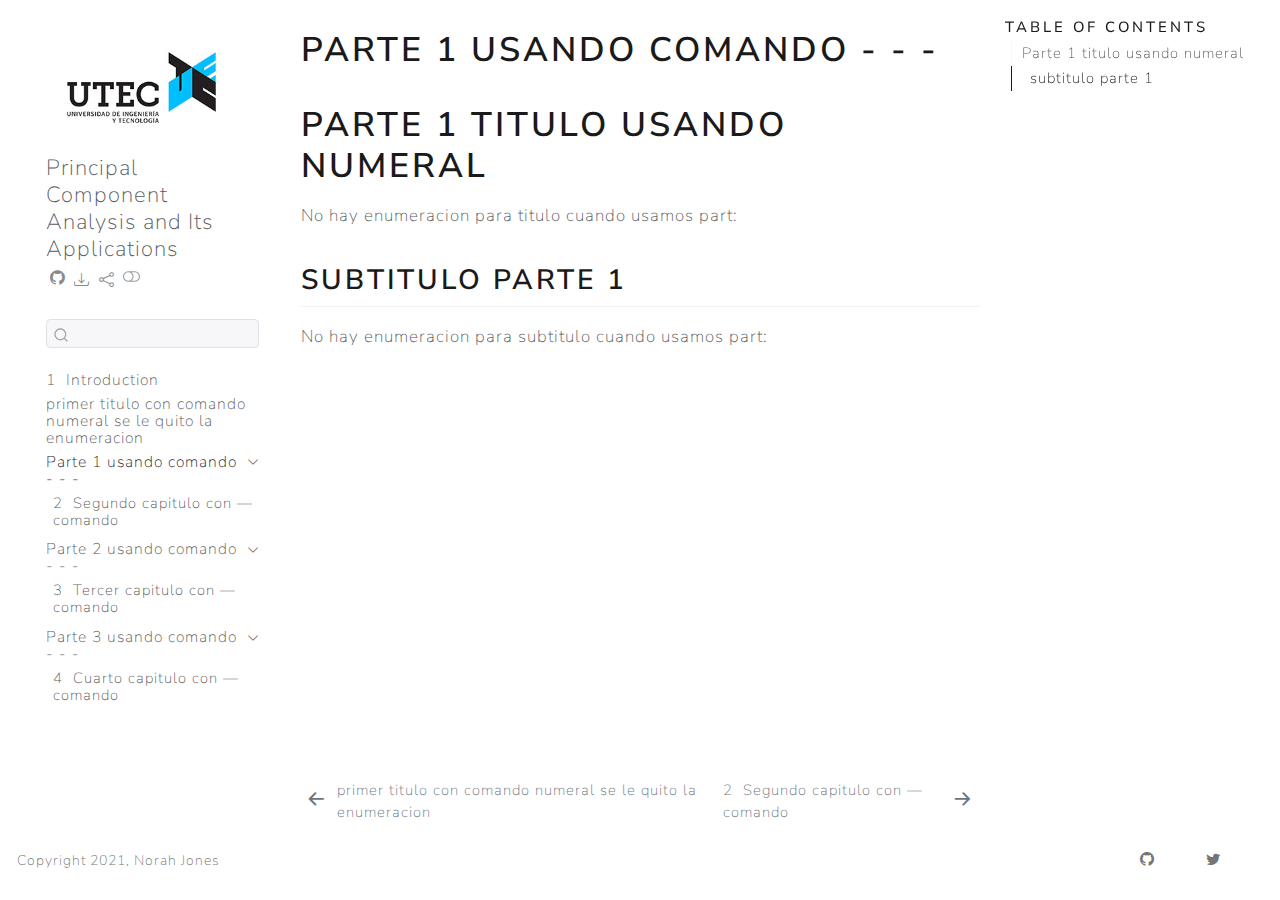
<file: _book/part1.html>
<!DOCTYPE html>
<html xmlns="http://www.w3.org/1999/xhtml" lang="en" xml:lang="en"><head>

<meta charset="utf-8">
<meta name="generator" content="quarto-1.5.43">

<meta name="viewport" content="width=device-width, initial-scale=1.0, user-scalable=yes">


<title>Principal Component Analysis and Its Applications – Parte 1 usando comando - - -</title>
<style>
code{white-space: pre-wrap;}
span.smallcaps{font-variant: small-caps;}
div.columns{display: flex; gap: min(4vw, 1.5em);}
div.column{flex: auto; overflow-x: auto;}
div.hanging-indent{margin-left: 1.5em; text-indent: -1.5em;}
ul.task-list{list-style: none;}
ul.task-list li input[type="checkbox"] {
  width: 0.8em;
  margin: 0 0.8em 0.2em -1em; /* quarto-specific, see https://github.com/quarto-dev/quarto-cli/issues/4556 */ 
  vertical-align: middle;
}
</style>


<script src="site_libs/quarto-nav/quarto-nav.js"></script>
<script src="site_libs/quarto-nav/headroom.min.js"></script>
<script src="site_libs/clipboard/clipboard.min.js"></script>
<script src="site_libs/quarto-search/autocomplete.umd.js"></script>
<script src="site_libs/quarto-search/fuse.min.js"></script>
<script src="site_libs/quarto-search/quarto-search.js"></script>
<meta name="quarto:offset" content="./">
<link href="./chapter2.html" rel="next">
<link href="./chapter1.html" rel="prev">
<link href="./logo.jpg" rel="icon" type="image/jpeg">
<script src="site_libs/quarto-html/quarto.js"></script>
<script src="site_libs/quarto-html/popper.min.js"></script>
<script src="site_libs/quarto-html/tippy.umd.min.js"></script>
<script src="site_libs/quarto-html/anchor.min.js"></script>
<link href="site_libs/quarto-html/tippy.css" rel="stylesheet">
<link href="site_libs/quarto-html/quarto-syntax-highlighting.css" rel="stylesheet" class="quarto-color-scheme" id="quarto-text-highlighting-styles">
<link href="site_libs/quarto-html/quarto-syntax-highlighting-dark.css" rel="prefetch" class="quarto-color-scheme quarto-color-alternate" id="quarto-text-highlighting-styles">
<script src="site_libs/bootstrap/bootstrap.min.js"></script>
<link href="site_libs/bootstrap/bootstrap-icons.css" rel="stylesheet">
<link href="site_libs/bootstrap/bootstrap.min.css" rel="stylesheet" class="quarto-color-scheme" id="quarto-bootstrap" data-mode="light">
<link href="site_libs/bootstrap/bootstrap-dark.min.css" rel="prefetch" class="quarto-color-scheme quarto-color-alternate" id="quarto-bootstrap" data-mode="dark">
<script id="quarto-search-options" type="application/json">{
  "location": "sidebar",
  "copy-button": false,
  "collapse-after": 3,
  "panel-placement": "start",
  "type": "textbox",
  "limit": 50,
  "keyboard-shortcut": [
    "f",
    "/",
    "s"
  ],
  "show-item-context": false,
  "language": {
    "search-no-results-text": "No results",
    "search-matching-documents-text": "matching documents",
    "search-copy-link-title": "Copy link to search",
    "search-hide-matches-text": "Hide additional matches",
    "search-more-match-text": "more match in this document",
    "search-more-matches-text": "more matches in this document",
    "search-clear-button-title": "Clear",
    "search-text-placeholder": "",
    "search-detached-cancel-button-title": "Cancel",
    "search-submit-button-title": "Submit",
    "search-label": "Search"
  }
}</script>


<link rel="stylesheet" href="styles.css">
<meta name="twitter:title" content="Principal Component Analysis and Its Applications - Parte 1 usando comando - - -">
<meta name="twitter:description" content="">
<meta name="twitter:image" content="https://quarto.org/quarto-dark-bg.jpeg">
<meta name="twitter:card" content="summary_large_image">
</head>

<body class="nav-sidebar floating">

<div id="quarto-search-results"></div>
  <header id="quarto-header" class="headroom fixed-top">
  <nav class="quarto-secondary-nav">
    <div class="container-fluid d-flex">
      <button type="button" class="quarto-btn-toggle btn" data-bs-toggle="collapse" role="button" data-bs-target=".quarto-sidebar-collapse-item" aria-controls="quarto-sidebar" aria-expanded="false" aria-label="Toggle sidebar navigation" onclick="if (window.quartoToggleHeadroom) { window.quartoToggleHeadroom(); }">
        <i class="bi bi-layout-text-sidebar-reverse"></i>
      </button>
        <nav class="quarto-page-breadcrumbs" aria-label="breadcrumb"><ol class="breadcrumb"><li class="breadcrumb-item"><a href="./part1.html">Parte 1 usando comando - - -</a></li></ol></nav>
        <a class="flex-grow-1" role="navigation" data-bs-toggle="collapse" data-bs-target=".quarto-sidebar-collapse-item" aria-controls="quarto-sidebar" aria-expanded="false" aria-label="Toggle sidebar navigation" onclick="if (window.quartoToggleHeadroom) { window.quartoToggleHeadroom(); }">      
        </a>
      <button type="button" class="btn quarto-search-button" aria-label="Search" onclick="window.quartoOpenSearch();">
        <i class="bi bi-search"></i>
      </button>
    </div>
  </nav>
</header>
<!-- content -->
<div id="quarto-content" class="quarto-container page-columns page-rows-contents page-layout-article">
<!-- sidebar -->
  <nav id="quarto-sidebar" class="sidebar collapse collapse-horizontal quarto-sidebar-collapse-item sidebar-navigation floating overflow-auto">
    <div class="pt-lg-2 mt-2 text-left sidebar-header sidebar-header-stacked">
      <a href="./index.html" class="sidebar-logo-link">
      <img src="./logo.jpg" alt="" class="sidebar-logo py-0 d-lg-inline d-none">
      </a>
    <div class="sidebar-title mb-0 py-0">
      <a href="./">Principal Component Analysis and Its Applications</a> 
        <div class="sidebar-tools-main tools-wide">
    <a href="https://github.com/jjallaire/hopr/" title="Source Code" class="quarto-navigation-tool px-1" aria-label="Source Code"><i class="bi bi-github"></i></a>
    <div class="dropdown">
      <a href="" title="Download" id="quarto-navigation-tool-dropdown-0" class="quarto-navigation-tool dropdown-toggle px-1" data-bs-toggle="dropdown" aria-expanded="false" role="link" aria-label="Download"><i class="bi bi-download"></i></a>
      <ul class="dropdown-menu" aria-labelledby="quarto-navigation-tool-dropdown-0">
          <li>
            <a class="dropdown-item sidebar-tools-main-item" href="./Principal-Component-Analysis-and-Its-Applications.pdf">
              <i class="bi bi-file-pdf pe-1"></i>
            Download PDF
            </a>
          </li>
          <li>
            <a class="dropdown-item sidebar-tools-main-item" href="./Principal-Component-Analysis-and-Its-Applications.epub">
              <i class="bi bi-journal pe-1"></i>
            Download ePub
            </a>
          </li>
      </ul>
    </div>
    <div class="dropdown">
      <a href="" title="Share" id="quarto-navigation-tool-dropdown-1" class="quarto-navigation-tool dropdown-toggle px-1" data-bs-toggle="dropdown" aria-expanded="false" role="link" aria-label="Share"><i class="bi bi-share"></i></a>
      <ul class="dropdown-menu" aria-labelledby="quarto-navigation-tool-dropdown-1">
          <li>
            <a class="dropdown-item sidebar-tools-main-item" href="https://twitter.com/intent/tweet?url=|url|">
              <i class="bi bi-twitter pe-1"></i>
            Twitter
            </a>
          </li>
          <li>
            <a class="dropdown-item sidebar-tools-main-item" href="https://www.facebook.com/sharer/sharer.php?u=|url|">
              <i class="bi bi-facebook pe-1"></i>
            Facebook
            </a>
          </li>
      </ul>
    </div>
  <a href="" class="quarto-color-scheme-toggle quarto-navigation-tool  px-1" onclick="window.quartoToggleColorScheme(); return false;" title="Toggle dark mode"><i class="bi"></i></a>
</div>
    </div>
      </div>
        <div class="mt-2 flex-shrink-0 align-items-center">
        <div class="sidebar-search">
        <div id="quarto-search" class="" title="Search"></div>
        </div>
        </div>
    <div class="sidebar-menu-container"> 
    <ul class="list-unstyled mt-1">
        <li class="sidebar-item">
  <div class="sidebar-item-container"> 
  <a href="./index.html" class="sidebar-item-text sidebar-link">
 <span class="menu-text"><span class="chapter-number">1</span>&nbsp; <span class="chapter-title">Introduction</span></span></a>
  </div>
</li>
        <li class="sidebar-item">
  <div class="sidebar-item-container"> 
  <a href="./chapter1.html" class="sidebar-item-text sidebar-link">
 <span class="menu-text">primer titulo con comando numeral se le quito la enumeracion</span></a>
  </div>
</li>
        <li class="sidebar-item sidebar-item-section">
      <div class="sidebar-item-container"> 
            <a href="./part1.html" class="sidebar-item-text sidebar-link active">
 <span class="menu-text">Parte 1 usando comando - - -</span></a>
          <a class="sidebar-item-toggle text-start" data-bs-toggle="collapse" data-bs-target="#quarto-sidebar-section-1" role="navigation" aria-expanded="true" aria-label="Toggle section">
            <i class="bi bi-chevron-right ms-2"></i>
          </a> 
      </div>
      <ul id="quarto-sidebar-section-1" class="collapse list-unstyled sidebar-section depth1 show">  
          <li class="sidebar-item">
  <div class="sidebar-item-container"> 
  <a href="./chapter2.html" class="sidebar-item-text sidebar-link">
 <span class="menu-text"><span class="chapter-number">2</span>&nbsp; <span class="chapter-title">Segundo capitulo con — comando</span></span></a>
  </div>
</li>
      </ul>
  </li>
        <li class="sidebar-item sidebar-item-section">
      <div class="sidebar-item-container"> 
            <a href="./part2.html" class="sidebar-item-text sidebar-link">
 <span class="menu-text">Parte 2 usando comando - - -</span></a>
          <a class="sidebar-item-toggle text-start" data-bs-toggle="collapse" data-bs-target="#quarto-sidebar-section-2" role="navigation" aria-expanded="true" aria-label="Toggle section">
            <i class="bi bi-chevron-right ms-2"></i>
          </a> 
      </div>
      <ul id="quarto-sidebar-section-2" class="collapse list-unstyled sidebar-section depth1 show">  
          <li class="sidebar-item">
  <div class="sidebar-item-container"> 
  <a href="./chapter3.html" class="sidebar-item-text sidebar-link">
 <span class="menu-text"><span class="chapter-number">3</span>&nbsp; <span class="chapter-title">Tercer capitulo con — comando</span></span></a>
  </div>
</li>
      </ul>
  </li>
        <li class="sidebar-item sidebar-item-section">
      <div class="sidebar-item-container"> 
            <a href="./part3.html" class="sidebar-item-text sidebar-link">
 <span class="menu-text">Parte 3 usando comando - - -</span></a>
          <a class="sidebar-item-toggle text-start" data-bs-toggle="collapse" data-bs-target="#quarto-sidebar-section-3" role="navigation" aria-expanded="true" aria-label="Toggle section">
            <i class="bi bi-chevron-right ms-2"></i>
          </a> 
      </div>
      <ul id="quarto-sidebar-section-3" class="collapse list-unstyled sidebar-section depth1 show">  
          <li class="sidebar-item">
  <div class="sidebar-item-container"> 
  <a href="./chapter4.html" class="sidebar-item-text sidebar-link">
 <span class="menu-text"><span class="chapter-number">4</span>&nbsp; <span class="chapter-title">Cuarto capitulo con — comando</span></span></a>
  </div>
</li>
      </ul>
  </li>
    </ul>
    </div>
</nav>
<div id="quarto-sidebar-glass" class="quarto-sidebar-collapse-item" data-bs-toggle="collapse" data-bs-target=".quarto-sidebar-collapse-item"></div>
<!-- margin-sidebar -->
    <div id="quarto-margin-sidebar" class="sidebar margin-sidebar">
        <nav id="TOC" role="doc-toc" class="toc-active">
    <h2 id="toc-title">Table of contents</h2>
   
  <ul class="collapse">
  <li><a href="#parte-1-titulo-usando-numeral" id="toc-parte-1-titulo-usando-numeral" class="nav-link active" data-scroll-target="#parte-1-titulo-usando-numeral">Parte 1 titulo usando numeral</a>
  <ul class="collapse">
  <li><a href="#subtitulo-parte-1" id="toc-subtitulo-parte-1" class="nav-link" data-scroll-target="#subtitulo-parte-1">subtitulo parte 1</a></li>
  </ul></li>
  </ul>
</nav>
    </div>
<!-- main -->
<main class="content" id="quarto-document-content">

<header id="title-block-header" class="quarto-title-block default">
<div class="quarto-title">
<h1 class="title">Parte 1 usando comando - - -</h1>
</div>



<div class="quarto-title-meta">

    
  
    
  </div>
  


</header>


<section id="parte-1-titulo-usando-numeral" class="level1">
<h1>Parte 1 titulo usando numeral</h1>
<p>No hay enumeracion para titulo cuando usamos part:</p>
<section id="subtitulo-parte-1" class="level2">
<h2 class="anchored" data-anchor-id="subtitulo-parte-1">subtitulo parte 1</h2>
<p>No hay enumeracion para subtitulo cuando usamos part:</p>


</section>
</section>

</main> <!-- /main -->
<script id="quarto-html-after-body" type="application/javascript">
window.document.addEventListener("DOMContentLoaded", function (event) {
  const toggleBodyColorMode = (bsSheetEl) => {
    const mode = bsSheetEl.getAttribute("data-mode");
    const bodyEl = window.document.querySelector("body");
    if (mode === "dark") {
      bodyEl.classList.add("quarto-dark");
      bodyEl.classList.remove("quarto-light");
    } else {
      bodyEl.classList.add("quarto-light");
      bodyEl.classList.remove("quarto-dark");
    }
  }
  const toggleBodyColorPrimary = () => {
    const bsSheetEl = window.document.querySelector("link#quarto-bootstrap");
    if (bsSheetEl) {
      toggleBodyColorMode(bsSheetEl);
    }
  }
  toggleBodyColorPrimary();  
  const disableStylesheet = (stylesheets) => {
    for (let i=0; i < stylesheets.length; i++) {
      const stylesheet = stylesheets[i];
      stylesheet.rel = 'prefetch';
    }
  }
  const enableStylesheet = (stylesheets) => {
    for (let i=0; i < stylesheets.length; i++) {
      const stylesheet = stylesheets[i];
      stylesheet.rel = 'stylesheet';
    }
  }
  const manageTransitions = (selector, allowTransitions) => {
    const els = window.document.querySelectorAll(selector);
    for (let i=0; i < els.length; i++) {
      const el = els[i];
      if (allowTransitions) {
        el.classList.remove('notransition');
      } else {
        el.classList.add('notransition');
      }
    }
  }
  const toggleGiscusIfUsed = (isAlternate, darkModeDefault) => {
    const baseTheme = document.querySelector('#giscus-base-theme')?.value ?? 'light';
    const alternateTheme = document.querySelector('#giscus-alt-theme')?.value ?? 'dark';
    let newTheme = '';
    if(darkModeDefault) {
      newTheme = isAlternate ? baseTheme : alternateTheme;
    } else {
      newTheme = isAlternate ? alternateTheme : baseTheme;
    }
    const changeGiscusTheme = () => {
      // From: https://github.com/giscus/giscus/issues/336
      const sendMessage = (message) => {
        const iframe = document.querySelector('iframe.giscus-frame');
        if (!iframe) return;
        iframe.contentWindow.postMessage({ giscus: message }, 'https://giscus.app');
      }
      sendMessage({
        setConfig: {
          theme: newTheme
        }
      });
    }
    const isGiscussLoaded = window.document.querySelector('iframe.giscus-frame') !== null;
    if (isGiscussLoaded) {
      changeGiscusTheme();
    }
  }
  const toggleColorMode = (alternate) => {
    // Switch the stylesheets
    const alternateStylesheets = window.document.querySelectorAll('link.quarto-color-scheme.quarto-color-alternate');
    manageTransitions('#quarto-margin-sidebar .nav-link', false);
    if (alternate) {
      enableStylesheet(alternateStylesheets);
      for (const sheetNode of alternateStylesheets) {
        if (sheetNode.id === "quarto-bootstrap") {
          toggleBodyColorMode(sheetNode);
        }
      }
    } else {
      disableStylesheet(alternateStylesheets);
      toggleBodyColorPrimary();
    }
    manageTransitions('#quarto-margin-sidebar .nav-link', true);
    // Switch the toggles
    const toggles = window.document.querySelectorAll('.quarto-color-scheme-toggle');
    for (let i=0; i < toggles.length; i++) {
      const toggle = toggles[i];
      if (toggle) {
        if (alternate) {
          toggle.classList.add("alternate");     
        } else {
          toggle.classList.remove("alternate");
        }
      }
    }
    // Hack to workaround the fact that safari doesn't
    // properly recolor the scrollbar when toggling (#1455)
    if (navigator.userAgent.indexOf('Safari') > 0 && navigator.userAgent.indexOf('Chrome') == -1) {
      manageTransitions("body", false);
      window.scrollTo(0, 1);
      setTimeout(() => {
        window.scrollTo(0, 0);
        manageTransitions("body", true);
      }, 40);  
    }
  }
  const isFileUrl = () => { 
    return window.location.protocol === 'file:';
  }
  const hasAlternateSentinel = () => {  
    let styleSentinel = getColorSchemeSentinel();
    if (styleSentinel !== null) {
      return styleSentinel === "alternate";
    } else {
      return false;
    }
  }
  const setStyleSentinel = (alternate) => {
    const value = alternate ? "alternate" : "default";
    if (!isFileUrl()) {
      window.localStorage.setItem("quarto-color-scheme", value);
    } else {
      localAlternateSentinel = value;
    }
  }
  const getColorSchemeSentinel = () => {
    if (!isFileUrl()) {
      const storageValue = window.localStorage.getItem("quarto-color-scheme");
      return storageValue != null ? storageValue : localAlternateSentinel;
    } else {
      return localAlternateSentinel;
    }
  }
  const darkModeDefault = false;
  let localAlternateSentinel = darkModeDefault ? 'alternate' : 'default';
  // Dark / light mode switch
  window.quartoToggleColorScheme = () => {
    // Read the current dark / light value 
    let toAlternate = !hasAlternateSentinel();
    toggleColorMode(toAlternate);
    setStyleSentinel(toAlternate);
    toggleGiscusIfUsed(toAlternate, darkModeDefault);
  };
  // Ensure there is a toggle, if there isn't float one in the top right
  if (window.document.querySelector('.quarto-color-scheme-toggle') === null) {
    const a = window.document.createElement('a');
    a.classList.add('top-right');
    a.classList.add('quarto-color-scheme-toggle');
    a.href = "";
    a.onclick = function() { try { window.quartoToggleColorScheme(); } catch {} return false; };
    const i = window.document.createElement("i");
    i.classList.add('bi');
    a.appendChild(i);
    window.document.body.appendChild(a);
  }
  // Switch to dark mode if need be
  if (hasAlternateSentinel()) {
    toggleColorMode(true);
  } else {
    toggleColorMode(false);
  }
  const icon = "";
  const anchorJS = new window.AnchorJS();
  anchorJS.options = {
    placement: 'right',
    icon: icon
  };
  anchorJS.add('.anchored');
  const isCodeAnnotation = (el) => {
    for (const clz of el.classList) {
      if (clz.startsWith('code-annotation-')) {                     
        return true;
      }
    }
    return false;
  }
  const onCopySuccess = function(e) {
    // button target
    const button = e.trigger;
    // don't keep focus
    button.blur();
    // flash "checked"
    button.classList.add('code-copy-button-checked');
    var currentTitle = button.getAttribute("title");
    button.setAttribute("title", "Copied!");
    let tooltip;
    if (window.bootstrap) {
      button.setAttribute("data-bs-toggle", "tooltip");
      button.setAttribute("data-bs-placement", "left");
      button.setAttribute("data-bs-title", "Copied!");
      tooltip = new bootstrap.Tooltip(button, 
        { trigger: "manual", 
          customClass: "code-copy-button-tooltip",
          offset: [0, -8]});
      tooltip.show();    
    }
    setTimeout(function() {
      if (tooltip) {
        tooltip.hide();
        button.removeAttribute("data-bs-title");
        button.removeAttribute("data-bs-toggle");
        button.removeAttribute("data-bs-placement");
      }
      button.setAttribute("title", currentTitle);
      button.classList.remove('code-copy-button-checked');
    }, 1000);
    // clear code selection
    e.clearSelection();
  }
  const getTextToCopy = function(trigger) {
      const codeEl = trigger.previousElementSibling.cloneNode(true);
      for (const childEl of codeEl.children) {
        if (isCodeAnnotation(childEl)) {
          childEl.remove();
        }
      }
      return codeEl.innerText;
  }
  const clipboard = new window.ClipboardJS('.code-copy-button:not([data-in-quarto-modal])', {
    text: getTextToCopy
  });
  clipboard.on('success', onCopySuccess);
  if (window.document.getElementById('quarto-embedded-source-code-modal')) {
    // For code content inside modals, clipBoardJS needs to be initialized with a container option
    // TODO: Check when it could be a function (https://github.com/zenorocha/clipboard.js/issues/860)
    const clipboardModal = new window.ClipboardJS('.code-copy-button[data-in-quarto-modal]', {
      text: getTextToCopy,
      container: window.document.getElementById('quarto-embedded-source-code-modal')
    });
    clipboardModal.on('success', onCopySuccess);
  }
    var localhostRegex = new RegExp(/^(?:http|https):\/\/localhost\:?[0-9]*\//);
    var mailtoRegex = new RegExp(/^mailto:/);
      var filterRegex = new RegExp("https:\/\/example\.com");
    var isInternal = (href) => {
        return filterRegex.test(href) || localhostRegex.test(href) || mailtoRegex.test(href);
    }
    // Inspect non-navigation links and adorn them if external
 	var links = window.document.querySelectorAll('a[href]:not(.nav-link):not(.navbar-brand):not(.toc-action):not(.sidebar-link):not(.sidebar-item-toggle):not(.pagination-link):not(.no-external):not([aria-hidden]):not(.dropdown-item):not(.quarto-navigation-tool):not(.about-link)');
    for (var i=0; i<links.length; i++) {
      const link = links[i];
      if (!isInternal(link.href)) {
        // undo the damage that might have been done by quarto-nav.js in the case of
        // links that we want to consider external
        if (link.dataset.originalHref !== undefined) {
          link.href = link.dataset.originalHref;
        }
      }
    }
  function tippyHover(el, contentFn, onTriggerFn, onUntriggerFn) {
    const config = {
      allowHTML: true,
      maxWidth: 500,
      delay: 100,
      arrow: false,
      appendTo: function(el) {
          return el.parentElement;
      },
      interactive: true,
      interactiveBorder: 10,
      theme: 'quarto',
      placement: 'bottom-start',
    };
    if (contentFn) {
      config.content = contentFn;
    }
    if (onTriggerFn) {
      config.onTrigger = onTriggerFn;
    }
    if (onUntriggerFn) {
      config.onUntrigger = onUntriggerFn;
    }
    window.tippy(el, config); 
  }
  const noterefs = window.document.querySelectorAll('a[role="doc-noteref"]');
  for (var i=0; i<noterefs.length; i++) {
    const ref = noterefs[i];
    tippyHover(ref, function() {
      // use id or data attribute instead here
      let href = ref.getAttribute('data-footnote-href') || ref.getAttribute('href');
      try { href = new URL(href).hash; } catch {}
      const id = href.replace(/^#\/?/, "");
      const note = window.document.getElementById(id);
      if (note) {
        return note.innerHTML;
      } else {
        return "";
      }
    });
  }
  const xrefs = window.document.querySelectorAll('a.quarto-xref');
  const processXRef = (id, note) => {
    // Strip column container classes
    const stripColumnClz = (el) => {
      el.classList.remove("page-full", "page-columns");
      if (el.children) {
        for (const child of el.children) {
          stripColumnClz(child);
        }
      }
    }
    stripColumnClz(note)
    if (id === null || id.startsWith('sec-')) {
      // Special case sections, only their first couple elements
      const container = document.createElement("div");
      if (note.children && note.children.length > 2) {
        container.appendChild(note.children[0].cloneNode(true));
        for (let i = 1; i < note.children.length; i++) {
          const child = note.children[i];
          if (child.tagName === "P" && child.innerText === "") {
            continue;
          } else {
            container.appendChild(child.cloneNode(true));
            break;
          }
        }
        if (window.Quarto?.typesetMath) {
          window.Quarto.typesetMath(container);
        }
        return container.innerHTML
      } else {
        if (window.Quarto?.typesetMath) {
          window.Quarto.typesetMath(note);
        }
        return note.innerHTML;
      }
    } else {
      // Remove any anchor links if they are present
      const anchorLink = note.querySelector('a.anchorjs-link');
      if (anchorLink) {
        anchorLink.remove();
      }
      if (window.Quarto?.typesetMath) {
        window.Quarto.typesetMath(note);
      }
      // TODO in 1.5, we should make sure this works without a callout special case
      if (note.classList.contains("callout")) {
        return note.outerHTML;
      } else {
        return note.innerHTML;
      }
    }
  }
  for (var i=0; i<xrefs.length; i++) {
    const xref = xrefs[i];
    tippyHover(xref, undefined, function(instance) {
      instance.disable();
      let url = xref.getAttribute('href');
      let hash = undefined; 
      if (url.startsWith('#')) {
        hash = url;
      } else {
        try { hash = new URL(url).hash; } catch {}
      }
      if (hash) {
        const id = hash.replace(/^#\/?/, "");
        const note = window.document.getElementById(id);
        if (note !== null) {
          try {
            const html = processXRef(id, note.cloneNode(true));
            instance.setContent(html);
          } finally {
            instance.enable();
            instance.show();
          }
        } else {
          // See if we can fetch this
          fetch(url.split('#')[0])
          .then(res => res.text())
          .then(html => {
            const parser = new DOMParser();
            const htmlDoc = parser.parseFromString(html, "text/html");
            const note = htmlDoc.getElementById(id);
            if (note !== null) {
              const html = processXRef(id, note);
              instance.setContent(html);
            } 
          }).finally(() => {
            instance.enable();
            instance.show();
          });
        }
      } else {
        // See if we can fetch a full url (with no hash to target)
        // This is a special case and we should probably do some content thinning / targeting
        fetch(url)
        .then(res => res.text())
        .then(html => {
          const parser = new DOMParser();
          const htmlDoc = parser.parseFromString(html, "text/html");
          const note = htmlDoc.querySelector('main.content');
          if (note !== null) {
            // This should only happen for chapter cross references
            // (since there is no id in the URL)
            // remove the first header
            if (note.children.length > 0 && note.children[0].tagName === "HEADER") {
              note.children[0].remove();
            }
            const html = processXRef(null, note);
            instance.setContent(html);
          } 
        }).finally(() => {
          instance.enable();
          instance.show();
        });
      }
    }, function(instance) {
    });
  }
      let selectedAnnoteEl;
      const selectorForAnnotation = ( cell, annotation) => {
        let cellAttr = 'data-code-cell="' + cell + '"';
        let lineAttr = 'data-code-annotation="' +  annotation + '"';
        const selector = 'span[' + cellAttr + '][' + lineAttr + ']';
        return selector;
      }
      const selectCodeLines = (annoteEl) => {
        const doc = window.document;
        const targetCell = annoteEl.getAttribute("data-target-cell");
        const targetAnnotation = annoteEl.getAttribute("data-target-annotation");
        const annoteSpan = window.document.querySelector(selectorForAnnotation(targetCell, targetAnnotation));
        const lines = annoteSpan.getAttribute("data-code-lines").split(",");
        const lineIds = lines.map((line) => {
          return targetCell + "-" + line;
        })
        let top = null;
        let height = null;
        let parent = null;
        if (lineIds.length > 0) {
            //compute the position of the single el (top and bottom and make a div)
            const el = window.document.getElementById(lineIds[0]);
            top = el.offsetTop;
            height = el.offsetHeight;
            parent = el.parentElement.parentElement;
          if (lineIds.length > 1) {
            const lastEl = window.document.getElementById(lineIds[lineIds.length - 1]);
            const bottom = lastEl.offsetTop + lastEl.offsetHeight;
            height = bottom - top;
          }
          if (top !== null && height !== null && parent !== null) {
            // cook up a div (if necessary) and position it 
            let div = window.document.getElementById("code-annotation-line-highlight");
            if (div === null) {
              div = window.document.createElement("div");
              div.setAttribute("id", "code-annotation-line-highlight");
              div.style.position = 'absolute';
              parent.appendChild(div);
            }
            div.style.top = top - 2 + "px";
            div.style.height = height + 4 + "px";
            div.style.left = 0;
            let gutterDiv = window.document.getElementById("code-annotation-line-highlight-gutter");
            if (gutterDiv === null) {
              gutterDiv = window.document.createElement("div");
              gutterDiv.setAttribute("id", "code-annotation-line-highlight-gutter");
              gutterDiv.style.position = 'absolute';
              const codeCell = window.document.getElementById(targetCell);
              const gutter = codeCell.querySelector('.code-annotation-gutter');
              gutter.appendChild(gutterDiv);
            }
            gutterDiv.style.top = top - 2 + "px";
            gutterDiv.style.height = height + 4 + "px";
          }
          selectedAnnoteEl = annoteEl;
        }
      };
      const unselectCodeLines = () => {
        const elementsIds = ["code-annotation-line-highlight", "code-annotation-line-highlight-gutter"];
        elementsIds.forEach((elId) => {
          const div = window.document.getElementById(elId);
          if (div) {
            div.remove();
          }
        });
        selectedAnnoteEl = undefined;
      };
        // Handle positioning of the toggle
    window.addEventListener(
      "resize",
      throttle(() => {
        elRect = undefined;
        if (selectedAnnoteEl) {
          selectCodeLines(selectedAnnoteEl);
        }
      }, 10)
    );
    function throttle(fn, ms) {
    let throttle = false;
    let timer;
      return (...args) => {
        if(!throttle) { // first call gets through
            fn.apply(this, args);
            throttle = true;
        } else { // all the others get throttled
            if(timer) clearTimeout(timer); // cancel #2
            timer = setTimeout(() => {
              fn.apply(this, args);
              timer = throttle = false;
            }, ms);
        }
      };
    }
      // Attach click handler to the DT
      const annoteDls = window.document.querySelectorAll('dt[data-target-cell]');
      for (const annoteDlNode of annoteDls) {
        annoteDlNode.addEventListener('click', (event) => {
          const clickedEl = event.target;
          if (clickedEl !== selectedAnnoteEl) {
            unselectCodeLines();
            const activeEl = window.document.querySelector('dt[data-target-cell].code-annotation-active');
            if (activeEl) {
              activeEl.classList.remove('code-annotation-active');
            }
            selectCodeLines(clickedEl);
            clickedEl.classList.add('code-annotation-active');
          } else {
            // Unselect the line
            unselectCodeLines();
            clickedEl.classList.remove('code-annotation-active');
          }
        });
      }
  const findCites = (el) => {
    const parentEl = el.parentElement;
    if (parentEl) {
      const cites = parentEl.dataset.cites;
      if (cites) {
        return {
          el,
          cites: cites.split(' ')
        };
      } else {
        return findCites(el.parentElement)
      }
    } else {
      return undefined;
    }
  };
  var bibliorefs = window.document.querySelectorAll('a[role="doc-biblioref"]');
  for (var i=0; i<bibliorefs.length; i++) {
    const ref = bibliorefs[i];
    const citeInfo = findCites(ref);
    if (citeInfo) {
      tippyHover(citeInfo.el, function() {
        var popup = window.document.createElement('div');
        citeInfo.cites.forEach(function(cite) {
          var citeDiv = window.document.createElement('div');
          citeDiv.classList.add('hanging-indent');
          citeDiv.classList.add('csl-entry');
          var biblioDiv = window.document.getElementById('ref-' + cite);
          if (biblioDiv) {
            citeDiv.innerHTML = biblioDiv.innerHTML;
          }
          popup.appendChild(citeDiv);
        });
        return popup.innerHTML;
      });
    }
  }
});
</script>
<nav class="page-navigation">
  <div class="nav-page nav-page-previous">
      <a href="./chapter1.html" class="pagination-link" aria-label="primer titulo con comando numeral se le quito la enumeracion">
        <i class="bi bi-arrow-left-short"></i> <span class="nav-page-text">primer titulo con comando numeral se le quito la enumeracion</span>
      </a>          
  </div>
  <div class="nav-page nav-page-next">
      <a href="./chapter2.html" class="pagination-link" aria-label="Segundo capitulo con --- comando">
        <span class="nav-page-text"><span class="chapter-number">2</span>&nbsp; <span class="chapter-title">Segundo capitulo con — comando</span></span> <i class="bi bi-arrow-right-short"></i>
      </a>
  </div>
</nav>
</div> <!-- /content -->
<footer class="footer">
  <div class="nav-footer">
    <div class="nav-footer-left">
<p>Copyright 2021, Norah Jones</p>
</div>   
    <div class="nav-footer-center">
      &nbsp;
    </div>
    <div class="nav-footer-right">
      <ul class="footer-items list-unstyled">
    <li class="nav-item compact">
    <a class="nav-link" href="https://github.com/">
      <i class="bi bi-github" role="img">
</i> 
    </a>
  </li>  
    <li class="nav-item compact">
    <a class="nav-link" href="https://twitter.com/">
      <i class="bi bi-twitter" role="img">
</i> 
    </a>
  </li>  
</ul>
    </div>
  </div>
</footer>




</body></html>
</file>
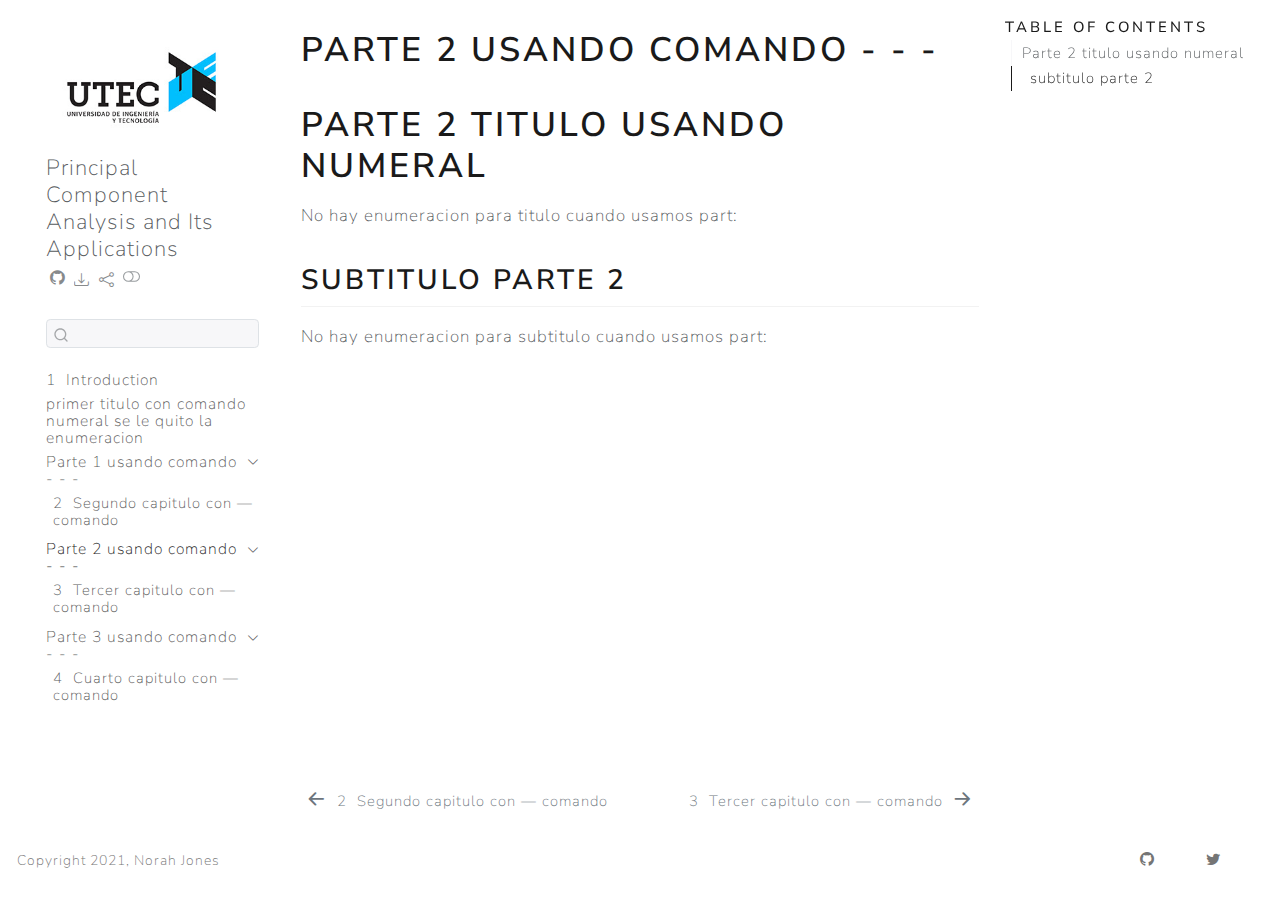
<file: _book/part2.html>
<!DOCTYPE html>
<html xmlns="http://www.w3.org/1999/xhtml" lang="en" xml:lang="en"><head>

<meta charset="utf-8">
<meta name="generator" content="quarto-1.5.43">

<meta name="viewport" content="width=device-width, initial-scale=1.0, user-scalable=yes">


<title>Principal Component Analysis and Its Applications – Parte 2 usando comando - - -</title>
<style>
code{white-space: pre-wrap;}
span.smallcaps{font-variant: small-caps;}
div.columns{display: flex; gap: min(4vw, 1.5em);}
div.column{flex: auto; overflow-x: auto;}
div.hanging-indent{margin-left: 1.5em; text-indent: -1.5em;}
ul.task-list{list-style: none;}
ul.task-list li input[type="checkbox"] {
  width: 0.8em;
  margin: 0 0.8em 0.2em -1em; /* quarto-specific, see https://github.com/quarto-dev/quarto-cli/issues/4556 */ 
  vertical-align: middle;
}
</style>


<script src="site_libs/quarto-nav/quarto-nav.js"></script>
<script src="site_libs/quarto-nav/headroom.min.js"></script>
<script src="site_libs/clipboard/clipboard.min.js"></script>
<script src="site_libs/quarto-search/autocomplete.umd.js"></script>
<script src="site_libs/quarto-search/fuse.min.js"></script>
<script src="site_libs/quarto-search/quarto-search.js"></script>
<meta name="quarto:offset" content="./">
<link href="./chapter3.html" rel="next">
<link href="./chapter2.html" rel="prev">
<link href="./logo.jpg" rel="icon" type="image/jpeg">
<script src="site_libs/quarto-html/quarto.js"></script>
<script src="site_libs/quarto-html/popper.min.js"></script>
<script src="site_libs/quarto-html/tippy.umd.min.js"></script>
<script src="site_libs/quarto-html/anchor.min.js"></script>
<link href="site_libs/quarto-html/tippy.css" rel="stylesheet">
<link href="site_libs/quarto-html/quarto-syntax-highlighting.css" rel="stylesheet" class="quarto-color-scheme" id="quarto-text-highlighting-styles">
<link href="site_libs/quarto-html/quarto-syntax-highlighting-dark.css" rel="prefetch" class="quarto-color-scheme quarto-color-alternate" id="quarto-text-highlighting-styles">
<script src="site_libs/bootstrap/bootstrap.min.js"></script>
<link href="site_libs/bootstrap/bootstrap-icons.css" rel="stylesheet">
<link href="site_libs/bootstrap/bootstrap.min.css" rel="stylesheet" class="quarto-color-scheme" id="quarto-bootstrap" data-mode="light">
<link href="site_libs/bootstrap/bootstrap-dark.min.css" rel="prefetch" class="quarto-color-scheme quarto-color-alternate" id="quarto-bootstrap" data-mode="dark">
<script id="quarto-search-options" type="application/json">{
  "location": "sidebar",
  "copy-button": false,
  "collapse-after": 3,
  "panel-placement": "start",
  "type": "textbox",
  "limit": 50,
  "keyboard-shortcut": [
    "f",
    "/",
    "s"
  ],
  "show-item-context": false,
  "language": {
    "search-no-results-text": "No results",
    "search-matching-documents-text": "matching documents",
    "search-copy-link-title": "Copy link to search",
    "search-hide-matches-text": "Hide additional matches",
    "search-more-match-text": "more match in this document",
    "search-more-matches-text": "more matches in this document",
    "search-clear-button-title": "Clear",
    "search-text-placeholder": "",
    "search-detached-cancel-button-title": "Cancel",
    "search-submit-button-title": "Submit",
    "search-label": "Search"
  }
}</script>


<link rel="stylesheet" href="styles.css">
<meta name="twitter:title" content="Principal Component Analysis and Its Applications - Parte 2 usando comando - - -">
<meta name="twitter:description" content="">
<meta name="twitter:image" content="https://quarto.org/quarto-dark-bg.jpeg">
<meta name="twitter:card" content="summary_large_image">
</head>

<body class="nav-sidebar floating">

<div id="quarto-search-results"></div>
  <header id="quarto-header" class="headroom fixed-top">
  <nav class="quarto-secondary-nav">
    <div class="container-fluid d-flex">
      <button type="button" class="quarto-btn-toggle btn" data-bs-toggle="collapse" role="button" data-bs-target=".quarto-sidebar-collapse-item" aria-controls="quarto-sidebar" aria-expanded="false" aria-label="Toggle sidebar navigation" onclick="if (window.quartoToggleHeadroom) { window.quartoToggleHeadroom(); }">
        <i class="bi bi-layout-text-sidebar-reverse"></i>
      </button>
        <nav class="quarto-page-breadcrumbs" aria-label="breadcrumb"><ol class="breadcrumb"><li class="breadcrumb-item"><a href="./part2.html">Parte 2 usando comando - - -</a></li></ol></nav>
        <a class="flex-grow-1" role="navigation" data-bs-toggle="collapse" data-bs-target=".quarto-sidebar-collapse-item" aria-controls="quarto-sidebar" aria-expanded="false" aria-label="Toggle sidebar navigation" onclick="if (window.quartoToggleHeadroom) { window.quartoToggleHeadroom(); }">      
        </a>
      <button type="button" class="btn quarto-search-button" aria-label="Search" onclick="window.quartoOpenSearch();">
        <i class="bi bi-search"></i>
      </button>
    </div>
  </nav>
</header>
<!-- content -->
<div id="quarto-content" class="quarto-container page-columns page-rows-contents page-layout-article">
<!-- sidebar -->
  <nav id="quarto-sidebar" class="sidebar collapse collapse-horizontal quarto-sidebar-collapse-item sidebar-navigation floating overflow-auto">
    <div class="pt-lg-2 mt-2 text-left sidebar-header sidebar-header-stacked">
      <a href="./index.html" class="sidebar-logo-link">
      <img src="./logo.jpg" alt="" class="sidebar-logo py-0 d-lg-inline d-none">
      </a>
    <div class="sidebar-title mb-0 py-0">
      <a href="./">Principal Component Analysis and Its Applications</a> 
        <div class="sidebar-tools-main tools-wide">
    <a href="https://github.com/jjallaire/hopr/" title="Source Code" class="quarto-navigation-tool px-1" aria-label="Source Code"><i class="bi bi-github"></i></a>
    <div class="dropdown">
      <a href="" title="Download" id="quarto-navigation-tool-dropdown-0" class="quarto-navigation-tool dropdown-toggle px-1" data-bs-toggle="dropdown" aria-expanded="false" role="link" aria-label="Download"><i class="bi bi-download"></i></a>
      <ul class="dropdown-menu" aria-labelledby="quarto-navigation-tool-dropdown-0">
          <li>
            <a class="dropdown-item sidebar-tools-main-item" href="./Principal-Component-Analysis-and-Its-Applications.pdf">
              <i class="bi bi-file-pdf pe-1"></i>
            Download PDF
            </a>
          </li>
          <li>
            <a class="dropdown-item sidebar-tools-main-item" href="./Principal-Component-Analysis-and-Its-Applications.epub">
              <i class="bi bi-journal pe-1"></i>
            Download ePub
            </a>
          </li>
      </ul>
    </div>
    <div class="dropdown">
      <a href="" title="Share" id="quarto-navigation-tool-dropdown-1" class="quarto-navigation-tool dropdown-toggle px-1" data-bs-toggle="dropdown" aria-expanded="false" role="link" aria-label="Share"><i class="bi bi-share"></i></a>
      <ul class="dropdown-menu" aria-labelledby="quarto-navigation-tool-dropdown-1">
          <li>
            <a class="dropdown-item sidebar-tools-main-item" href="https://twitter.com/intent/tweet?url=|url|">
              <i class="bi bi-twitter pe-1"></i>
            Twitter
            </a>
          </li>
          <li>
            <a class="dropdown-item sidebar-tools-main-item" href="https://www.facebook.com/sharer/sharer.php?u=|url|">
              <i class="bi bi-facebook pe-1"></i>
            Facebook
            </a>
          </li>
      </ul>
    </div>
  <a href="" class="quarto-color-scheme-toggle quarto-navigation-tool  px-1" onclick="window.quartoToggleColorScheme(); return false;" title="Toggle dark mode"><i class="bi"></i></a>
</div>
    </div>
      </div>
        <div class="mt-2 flex-shrink-0 align-items-center">
        <div class="sidebar-search">
        <div id="quarto-search" class="" title="Search"></div>
        </div>
        </div>
    <div class="sidebar-menu-container"> 
    <ul class="list-unstyled mt-1">
        <li class="sidebar-item">
  <div class="sidebar-item-container"> 
  <a href="./index.html" class="sidebar-item-text sidebar-link">
 <span class="menu-text"><span class="chapter-number">1</span>&nbsp; <span class="chapter-title">Introduction</span></span></a>
  </div>
</li>
        <li class="sidebar-item">
  <div class="sidebar-item-container"> 
  <a href="./chapter1.html" class="sidebar-item-text sidebar-link">
 <span class="menu-text">primer titulo con comando numeral se le quito la enumeracion</span></a>
  </div>
</li>
        <li class="sidebar-item sidebar-item-section">
      <div class="sidebar-item-container"> 
            <a href="./part1.html" class="sidebar-item-text sidebar-link">
 <span class="menu-text">Parte 1 usando comando - - -</span></a>
          <a class="sidebar-item-toggle text-start" data-bs-toggle="collapse" data-bs-target="#quarto-sidebar-section-1" role="navigation" aria-expanded="true" aria-label="Toggle section">
            <i class="bi bi-chevron-right ms-2"></i>
          </a> 
      </div>
      <ul id="quarto-sidebar-section-1" class="collapse list-unstyled sidebar-section depth1 show">  
          <li class="sidebar-item">
  <div class="sidebar-item-container"> 
  <a href="./chapter2.html" class="sidebar-item-text sidebar-link">
 <span class="menu-text"><span class="chapter-number">2</span>&nbsp; <span class="chapter-title">Segundo capitulo con — comando</span></span></a>
  </div>
</li>
      </ul>
  </li>
        <li class="sidebar-item sidebar-item-section">
      <div class="sidebar-item-container"> 
            <a href="./part2.html" class="sidebar-item-text sidebar-link active">
 <span class="menu-text">Parte 2 usando comando - - -</span></a>
          <a class="sidebar-item-toggle text-start" data-bs-toggle="collapse" data-bs-target="#quarto-sidebar-section-2" role="navigation" aria-expanded="true" aria-label="Toggle section">
            <i class="bi bi-chevron-right ms-2"></i>
          </a> 
      </div>
      <ul id="quarto-sidebar-section-2" class="collapse list-unstyled sidebar-section depth1 show">  
          <li class="sidebar-item">
  <div class="sidebar-item-container"> 
  <a href="./chapter3.html" class="sidebar-item-text sidebar-link">
 <span class="menu-text"><span class="chapter-number">3</span>&nbsp; <span class="chapter-title">Tercer capitulo con — comando</span></span></a>
  </div>
</li>
      </ul>
  </li>
        <li class="sidebar-item sidebar-item-section">
      <div class="sidebar-item-container"> 
            <a href="./part3.html" class="sidebar-item-text sidebar-link">
 <span class="menu-text">Parte 3 usando comando - - -</span></a>
          <a class="sidebar-item-toggle text-start" data-bs-toggle="collapse" data-bs-target="#quarto-sidebar-section-3" role="navigation" aria-expanded="true" aria-label="Toggle section">
            <i class="bi bi-chevron-right ms-2"></i>
          </a> 
      </div>
      <ul id="quarto-sidebar-section-3" class="collapse list-unstyled sidebar-section depth1 show">  
          <li class="sidebar-item">
  <div class="sidebar-item-container"> 
  <a href="./chapter4.html" class="sidebar-item-text sidebar-link">
 <span class="menu-text"><span class="chapter-number">4</span>&nbsp; <span class="chapter-title">Cuarto capitulo con — comando</span></span></a>
  </div>
</li>
      </ul>
  </li>
    </ul>
    </div>
</nav>
<div id="quarto-sidebar-glass" class="quarto-sidebar-collapse-item" data-bs-toggle="collapse" data-bs-target=".quarto-sidebar-collapse-item"></div>
<!-- margin-sidebar -->
    <div id="quarto-margin-sidebar" class="sidebar margin-sidebar">
        <nav id="TOC" role="doc-toc" class="toc-active">
    <h2 id="toc-title">Table of contents</h2>
   
  <ul class="collapse">
  <li><a href="#parte-2-titulo-usando-numeral" id="toc-parte-2-titulo-usando-numeral" class="nav-link active" data-scroll-target="#parte-2-titulo-usando-numeral">Parte 2 titulo usando numeral</a>
  <ul class="collapse">
  <li><a href="#subtitulo-parte-2" id="toc-subtitulo-parte-2" class="nav-link" data-scroll-target="#subtitulo-parte-2">subtitulo parte 2</a></li>
  </ul></li>
  </ul>
</nav>
    </div>
<!-- main -->
<main class="content" id="quarto-document-content">

<header id="title-block-header" class="quarto-title-block default">
<div class="quarto-title">
<h1 class="title">Parte 2 usando comando - - -</h1>
</div>



<div class="quarto-title-meta">

    
  
    
  </div>
  


</header>


<section id="parte-2-titulo-usando-numeral" class="level1">
<h1>Parte 2 titulo usando numeral</h1>
<p>No hay enumeracion para titulo cuando usamos part:</p>
<section id="subtitulo-parte-2" class="level2">
<h2 class="anchored" data-anchor-id="subtitulo-parte-2">subtitulo parte 2</h2>
<p>No hay enumeracion para subtitulo cuando usamos part:</p>


</section>
</section>

</main> <!-- /main -->
<script id="quarto-html-after-body" type="application/javascript">
window.document.addEventListener("DOMContentLoaded", function (event) {
  const toggleBodyColorMode = (bsSheetEl) => {
    const mode = bsSheetEl.getAttribute("data-mode");
    const bodyEl = window.document.querySelector("body");
    if (mode === "dark") {
      bodyEl.classList.add("quarto-dark");
      bodyEl.classList.remove("quarto-light");
    } else {
      bodyEl.classList.add("quarto-light");
      bodyEl.classList.remove("quarto-dark");
    }
  }
  const toggleBodyColorPrimary = () => {
    const bsSheetEl = window.document.querySelector("link#quarto-bootstrap");
    if (bsSheetEl) {
      toggleBodyColorMode(bsSheetEl);
    }
  }
  toggleBodyColorPrimary();  
  const disableStylesheet = (stylesheets) => {
    for (let i=0; i < stylesheets.length; i++) {
      const stylesheet = stylesheets[i];
      stylesheet.rel = 'prefetch';
    }
  }
  const enableStylesheet = (stylesheets) => {
    for (let i=0; i < stylesheets.length; i++) {
      const stylesheet = stylesheets[i];
      stylesheet.rel = 'stylesheet';
    }
  }
  const manageTransitions = (selector, allowTransitions) => {
    const els = window.document.querySelectorAll(selector);
    for (let i=0; i < els.length; i++) {
      const el = els[i];
      if (allowTransitions) {
        el.classList.remove('notransition');
      } else {
        el.classList.add('notransition');
      }
    }
  }
  const toggleGiscusIfUsed = (isAlternate, darkModeDefault) => {
    const baseTheme = document.querySelector('#giscus-base-theme')?.value ?? 'light';
    const alternateTheme = document.querySelector('#giscus-alt-theme')?.value ?? 'dark';
    let newTheme = '';
    if(darkModeDefault) {
      newTheme = isAlternate ? baseTheme : alternateTheme;
    } else {
      newTheme = isAlternate ? alternateTheme : baseTheme;
    }
    const changeGiscusTheme = () => {
      // From: https://github.com/giscus/giscus/issues/336
      const sendMessage = (message) => {
        const iframe = document.querySelector('iframe.giscus-frame');
        if (!iframe) return;
        iframe.contentWindow.postMessage({ giscus: message }, 'https://giscus.app');
      }
      sendMessage({
        setConfig: {
          theme: newTheme
        }
      });
    }
    const isGiscussLoaded = window.document.querySelector('iframe.giscus-frame') !== null;
    if (isGiscussLoaded) {
      changeGiscusTheme();
    }
  }
  const toggleColorMode = (alternate) => {
    // Switch the stylesheets
    const alternateStylesheets = window.document.querySelectorAll('link.quarto-color-scheme.quarto-color-alternate');
    manageTransitions('#quarto-margin-sidebar .nav-link', false);
    if (alternate) {
      enableStylesheet(alternateStylesheets);
      for (const sheetNode of alternateStylesheets) {
        if (sheetNode.id === "quarto-bootstrap") {
          toggleBodyColorMode(sheetNode);
        }
      }
    } else {
      disableStylesheet(alternateStylesheets);
      toggleBodyColorPrimary();
    }
    manageTransitions('#quarto-margin-sidebar .nav-link', true);
    // Switch the toggles
    const toggles = window.document.querySelectorAll('.quarto-color-scheme-toggle');
    for (let i=0; i < toggles.length; i++) {
      const toggle = toggles[i];
      if (toggle) {
        if (alternate) {
          toggle.classList.add("alternate");     
        } else {
          toggle.classList.remove("alternate");
        }
      }
    }
    // Hack to workaround the fact that safari doesn't
    // properly recolor the scrollbar when toggling (#1455)
    if (navigator.userAgent.indexOf('Safari') > 0 && navigator.userAgent.indexOf('Chrome') == -1) {
      manageTransitions("body", false);
      window.scrollTo(0, 1);
      setTimeout(() => {
        window.scrollTo(0, 0);
        manageTransitions("body", true);
      }, 40);  
    }
  }
  const isFileUrl = () => { 
    return window.location.protocol === 'file:';
  }
  const hasAlternateSentinel = () => {  
    let styleSentinel = getColorSchemeSentinel();
    if (styleSentinel !== null) {
      return styleSentinel === "alternate";
    } else {
      return false;
    }
  }
  const setStyleSentinel = (alternate) => {
    const value = alternate ? "alternate" : "default";
    if (!isFileUrl()) {
      window.localStorage.setItem("quarto-color-scheme", value);
    } else {
      localAlternateSentinel = value;
    }
  }
  const getColorSchemeSentinel = () => {
    if (!isFileUrl()) {
      const storageValue = window.localStorage.getItem("quarto-color-scheme");
      return storageValue != null ? storageValue : localAlternateSentinel;
    } else {
      return localAlternateSentinel;
    }
  }
  const darkModeDefault = false;
  let localAlternateSentinel = darkModeDefault ? 'alternate' : 'default';
  // Dark / light mode switch
  window.quartoToggleColorScheme = () => {
    // Read the current dark / light value 
    let toAlternate = !hasAlternateSentinel();
    toggleColorMode(toAlternate);
    setStyleSentinel(toAlternate);
    toggleGiscusIfUsed(toAlternate, darkModeDefault);
  };
  // Ensure there is a toggle, if there isn't float one in the top right
  if (window.document.querySelector('.quarto-color-scheme-toggle') === null) {
    const a = window.document.createElement('a');
    a.classList.add('top-right');
    a.classList.add('quarto-color-scheme-toggle');
    a.href = "";
    a.onclick = function() { try { window.quartoToggleColorScheme(); } catch {} return false; };
    const i = window.document.createElement("i");
    i.classList.add('bi');
    a.appendChild(i);
    window.document.body.appendChild(a);
  }
  // Switch to dark mode if need be
  if (hasAlternateSentinel()) {
    toggleColorMode(true);
  } else {
    toggleColorMode(false);
  }
  const icon = "";
  const anchorJS = new window.AnchorJS();
  anchorJS.options = {
    placement: 'right',
    icon: icon
  };
  anchorJS.add('.anchored');
  const isCodeAnnotation = (el) => {
    for (const clz of el.classList) {
      if (clz.startsWith('code-annotation-')) {                     
        return true;
      }
    }
    return false;
  }
  const onCopySuccess = function(e) {
    // button target
    const button = e.trigger;
    // don't keep focus
    button.blur();
    // flash "checked"
    button.classList.add('code-copy-button-checked');
    var currentTitle = button.getAttribute("title");
    button.setAttribute("title", "Copied!");
    let tooltip;
    if (window.bootstrap) {
      button.setAttribute("data-bs-toggle", "tooltip");
      button.setAttribute("data-bs-placement", "left");
      button.setAttribute("data-bs-title", "Copied!");
      tooltip = new bootstrap.Tooltip(button, 
        { trigger: "manual", 
          customClass: "code-copy-button-tooltip",
          offset: [0, -8]});
      tooltip.show();    
    }
    setTimeout(function() {
      if (tooltip) {
        tooltip.hide();
        button.removeAttribute("data-bs-title");
        button.removeAttribute("data-bs-toggle");
        button.removeAttribute("data-bs-placement");
      }
      button.setAttribute("title", currentTitle);
      button.classList.remove('code-copy-button-checked');
    }, 1000);
    // clear code selection
    e.clearSelection();
  }
  const getTextToCopy = function(trigger) {
      const codeEl = trigger.previousElementSibling.cloneNode(true);
      for (const childEl of codeEl.children) {
        if (isCodeAnnotation(childEl)) {
          childEl.remove();
        }
      }
      return codeEl.innerText;
  }
  const clipboard = new window.ClipboardJS('.code-copy-button:not([data-in-quarto-modal])', {
    text: getTextToCopy
  });
  clipboard.on('success', onCopySuccess);
  if (window.document.getElementById('quarto-embedded-source-code-modal')) {
    // For code content inside modals, clipBoardJS needs to be initialized with a container option
    // TODO: Check when it could be a function (https://github.com/zenorocha/clipboard.js/issues/860)
    const clipboardModal = new window.ClipboardJS('.code-copy-button[data-in-quarto-modal]', {
      text: getTextToCopy,
      container: window.document.getElementById('quarto-embedded-source-code-modal')
    });
    clipboardModal.on('success', onCopySuccess);
  }
    var localhostRegex = new RegExp(/^(?:http|https):\/\/localhost\:?[0-9]*\//);
    var mailtoRegex = new RegExp(/^mailto:/);
      var filterRegex = new RegExp("https:\/\/example\.com");
    var isInternal = (href) => {
        return filterRegex.test(href) || localhostRegex.test(href) || mailtoRegex.test(href);
    }
    // Inspect non-navigation links and adorn them if external
 	var links = window.document.querySelectorAll('a[href]:not(.nav-link):not(.navbar-brand):not(.toc-action):not(.sidebar-link):not(.sidebar-item-toggle):not(.pagination-link):not(.no-external):not([aria-hidden]):not(.dropdown-item):not(.quarto-navigation-tool):not(.about-link)');
    for (var i=0; i<links.length; i++) {
      const link = links[i];
      if (!isInternal(link.href)) {
        // undo the damage that might have been done by quarto-nav.js in the case of
        // links that we want to consider external
        if (link.dataset.originalHref !== undefined) {
          link.href = link.dataset.originalHref;
        }
      }
    }
  function tippyHover(el, contentFn, onTriggerFn, onUntriggerFn) {
    const config = {
      allowHTML: true,
      maxWidth: 500,
      delay: 100,
      arrow: false,
      appendTo: function(el) {
          return el.parentElement;
      },
      interactive: true,
      interactiveBorder: 10,
      theme: 'quarto',
      placement: 'bottom-start',
    };
    if (contentFn) {
      config.content = contentFn;
    }
    if (onTriggerFn) {
      config.onTrigger = onTriggerFn;
    }
    if (onUntriggerFn) {
      config.onUntrigger = onUntriggerFn;
    }
    window.tippy(el, config); 
  }
  const noterefs = window.document.querySelectorAll('a[role="doc-noteref"]');
  for (var i=0; i<noterefs.length; i++) {
    const ref = noterefs[i];
    tippyHover(ref, function() {
      // use id or data attribute instead here
      let href = ref.getAttribute('data-footnote-href') || ref.getAttribute('href');
      try { href = new URL(href).hash; } catch {}
      const id = href.replace(/^#\/?/, "");
      const note = window.document.getElementById(id);
      if (note) {
        return note.innerHTML;
      } else {
        return "";
      }
    });
  }
  const xrefs = window.document.querySelectorAll('a.quarto-xref');
  const processXRef = (id, note) => {
    // Strip column container classes
    const stripColumnClz = (el) => {
      el.classList.remove("page-full", "page-columns");
      if (el.children) {
        for (const child of el.children) {
          stripColumnClz(child);
        }
      }
    }
    stripColumnClz(note)
    if (id === null || id.startsWith('sec-')) {
      // Special case sections, only their first couple elements
      const container = document.createElement("div");
      if (note.children && note.children.length > 2) {
        container.appendChild(note.children[0].cloneNode(true));
        for (let i = 1; i < note.children.length; i++) {
          const child = note.children[i];
          if (child.tagName === "P" && child.innerText === "") {
            continue;
          } else {
            container.appendChild(child.cloneNode(true));
            break;
          }
        }
        if (window.Quarto?.typesetMath) {
          window.Quarto.typesetMath(container);
        }
        return container.innerHTML
      } else {
        if (window.Quarto?.typesetMath) {
          window.Quarto.typesetMath(note);
        }
        return note.innerHTML;
      }
    } else {
      // Remove any anchor links if they are present
      const anchorLink = note.querySelector('a.anchorjs-link');
      if (anchorLink) {
        anchorLink.remove();
      }
      if (window.Quarto?.typesetMath) {
        window.Quarto.typesetMath(note);
      }
      // TODO in 1.5, we should make sure this works without a callout special case
      if (note.classList.contains("callout")) {
        return note.outerHTML;
      } else {
        return note.innerHTML;
      }
    }
  }
  for (var i=0; i<xrefs.length; i++) {
    const xref = xrefs[i];
    tippyHover(xref, undefined, function(instance) {
      instance.disable();
      let url = xref.getAttribute('href');
      let hash = undefined; 
      if (url.startsWith('#')) {
        hash = url;
      } else {
        try { hash = new URL(url).hash; } catch {}
      }
      if (hash) {
        const id = hash.replace(/^#\/?/, "");
        const note = window.document.getElementById(id);
        if (note !== null) {
          try {
            const html = processXRef(id, note.cloneNode(true));
            instance.setContent(html);
          } finally {
            instance.enable();
            instance.show();
          }
        } else {
          // See if we can fetch this
          fetch(url.split('#')[0])
          .then(res => res.text())
          .then(html => {
            const parser = new DOMParser();
            const htmlDoc = parser.parseFromString(html, "text/html");
            const note = htmlDoc.getElementById(id);
            if (note !== null) {
              const html = processXRef(id, note);
              instance.setContent(html);
            } 
          }).finally(() => {
            instance.enable();
            instance.show();
          });
        }
      } else {
        // See if we can fetch a full url (with no hash to target)
        // This is a special case and we should probably do some content thinning / targeting
        fetch(url)
        .then(res => res.text())
        .then(html => {
          const parser = new DOMParser();
          const htmlDoc = parser.parseFromString(html, "text/html");
          const note = htmlDoc.querySelector('main.content');
          if (note !== null) {
            // This should only happen for chapter cross references
            // (since there is no id in the URL)
            // remove the first header
            if (note.children.length > 0 && note.children[0].tagName === "HEADER") {
              note.children[0].remove();
            }
            const html = processXRef(null, note);
            instance.setContent(html);
          } 
        }).finally(() => {
          instance.enable();
          instance.show();
        });
      }
    }, function(instance) {
    });
  }
      let selectedAnnoteEl;
      const selectorForAnnotation = ( cell, annotation) => {
        let cellAttr = 'data-code-cell="' + cell + '"';
        let lineAttr = 'data-code-annotation="' +  annotation + '"';
        const selector = 'span[' + cellAttr + '][' + lineAttr + ']';
        return selector;
      }
      const selectCodeLines = (annoteEl) => {
        const doc = window.document;
        const targetCell = annoteEl.getAttribute("data-target-cell");
        const targetAnnotation = annoteEl.getAttribute("data-target-annotation");
        const annoteSpan = window.document.querySelector(selectorForAnnotation(targetCell, targetAnnotation));
        const lines = annoteSpan.getAttribute("data-code-lines").split(",");
        const lineIds = lines.map((line) => {
          return targetCell + "-" + line;
        })
        let top = null;
        let height = null;
        let parent = null;
        if (lineIds.length > 0) {
            //compute the position of the single el (top and bottom and make a div)
            const el = window.document.getElementById(lineIds[0]);
            top = el.offsetTop;
            height = el.offsetHeight;
            parent = el.parentElement.parentElement;
          if (lineIds.length > 1) {
            const lastEl = window.document.getElementById(lineIds[lineIds.length - 1]);
            const bottom = lastEl.offsetTop + lastEl.offsetHeight;
            height = bottom - top;
          }
          if (top !== null && height !== null && parent !== null) {
            // cook up a div (if necessary) and position it 
            let div = window.document.getElementById("code-annotation-line-highlight");
            if (div === null) {
              div = window.document.createElement("div");
              div.setAttribute("id", "code-annotation-line-highlight");
              div.style.position = 'absolute';
              parent.appendChild(div);
            }
            div.style.top = top - 2 + "px";
            div.style.height = height + 4 + "px";
            div.style.left = 0;
            let gutterDiv = window.document.getElementById("code-annotation-line-highlight-gutter");
            if (gutterDiv === null) {
              gutterDiv = window.document.createElement("div");
              gutterDiv.setAttribute("id", "code-annotation-line-highlight-gutter");
              gutterDiv.style.position = 'absolute';
              const codeCell = window.document.getElementById(targetCell);
              const gutter = codeCell.querySelector('.code-annotation-gutter');
              gutter.appendChild(gutterDiv);
            }
            gutterDiv.style.top = top - 2 + "px";
            gutterDiv.style.height = height + 4 + "px";
          }
          selectedAnnoteEl = annoteEl;
        }
      };
      const unselectCodeLines = () => {
        const elementsIds = ["code-annotation-line-highlight", "code-annotation-line-highlight-gutter"];
        elementsIds.forEach((elId) => {
          const div = window.document.getElementById(elId);
          if (div) {
            div.remove();
          }
        });
        selectedAnnoteEl = undefined;
      };
        // Handle positioning of the toggle
    window.addEventListener(
      "resize",
      throttle(() => {
        elRect = undefined;
        if (selectedAnnoteEl) {
          selectCodeLines(selectedAnnoteEl);
        }
      }, 10)
    );
    function throttle(fn, ms) {
    let throttle = false;
    let timer;
      return (...args) => {
        if(!throttle) { // first call gets through
            fn.apply(this, args);
            throttle = true;
        } else { // all the others get throttled
            if(timer) clearTimeout(timer); // cancel #2
            timer = setTimeout(() => {
              fn.apply(this, args);
              timer = throttle = false;
            }, ms);
        }
      };
    }
      // Attach click handler to the DT
      const annoteDls = window.document.querySelectorAll('dt[data-target-cell]');
      for (const annoteDlNode of annoteDls) {
        annoteDlNode.addEventListener('click', (event) => {
          const clickedEl = event.target;
          if (clickedEl !== selectedAnnoteEl) {
            unselectCodeLines();
            const activeEl = window.document.querySelector('dt[data-target-cell].code-annotation-active');
            if (activeEl) {
              activeEl.classList.remove('code-annotation-active');
            }
            selectCodeLines(clickedEl);
            clickedEl.classList.add('code-annotation-active');
          } else {
            // Unselect the line
            unselectCodeLines();
            clickedEl.classList.remove('code-annotation-active');
          }
        });
      }
  const findCites = (el) => {
    const parentEl = el.parentElement;
    if (parentEl) {
      const cites = parentEl.dataset.cites;
      if (cites) {
        return {
          el,
          cites: cites.split(' ')
        };
      } else {
        return findCites(el.parentElement)
      }
    } else {
      return undefined;
    }
  };
  var bibliorefs = window.document.querySelectorAll('a[role="doc-biblioref"]');
  for (var i=0; i<bibliorefs.length; i++) {
    const ref = bibliorefs[i];
    const citeInfo = findCites(ref);
    if (citeInfo) {
      tippyHover(citeInfo.el, function() {
        var popup = window.document.createElement('div');
        citeInfo.cites.forEach(function(cite) {
          var citeDiv = window.document.createElement('div');
          citeDiv.classList.add('hanging-indent');
          citeDiv.classList.add('csl-entry');
          var biblioDiv = window.document.getElementById('ref-' + cite);
          if (biblioDiv) {
            citeDiv.innerHTML = biblioDiv.innerHTML;
          }
          popup.appendChild(citeDiv);
        });
        return popup.innerHTML;
      });
    }
  }
});
</script>
<nav class="page-navigation">
  <div class="nav-page nav-page-previous">
      <a href="./chapter2.html" class="pagination-link" aria-label="Segundo capitulo con --- comando">
        <i class="bi bi-arrow-left-short"></i> <span class="nav-page-text"><span class="chapter-number">2</span>&nbsp; <span class="chapter-title">Segundo capitulo con — comando</span></span>
      </a>          
  </div>
  <div class="nav-page nav-page-next">
      <a href="./chapter3.html" class="pagination-link" aria-label="Tercer capitulo con --- comando">
        <span class="nav-page-text"><span class="chapter-number">3</span>&nbsp; <span class="chapter-title">Tercer capitulo con — comando</span></span> <i class="bi bi-arrow-right-short"></i>
      </a>
  </div>
</nav>
</div> <!-- /content -->
<footer class="footer">
  <div class="nav-footer">
    <div class="nav-footer-left">
<p>Copyright 2021, Norah Jones</p>
</div>   
    <div class="nav-footer-center">
      &nbsp;
    </div>
    <div class="nav-footer-right">
      <ul class="footer-items list-unstyled">
    <li class="nav-item compact">
    <a class="nav-link" href="https://github.com/">
      <i class="bi bi-github" role="img">
</i> 
    </a>
  </li>  
    <li class="nav-item compact">
    <a class="nav-link" href="https://twitter.com/">
      <i class="bi bi-twitter" role="img">
</i> 
    </a>
  </li>  
</ul>
    </div>
  </div>
</footer>




</body></html>
</file>
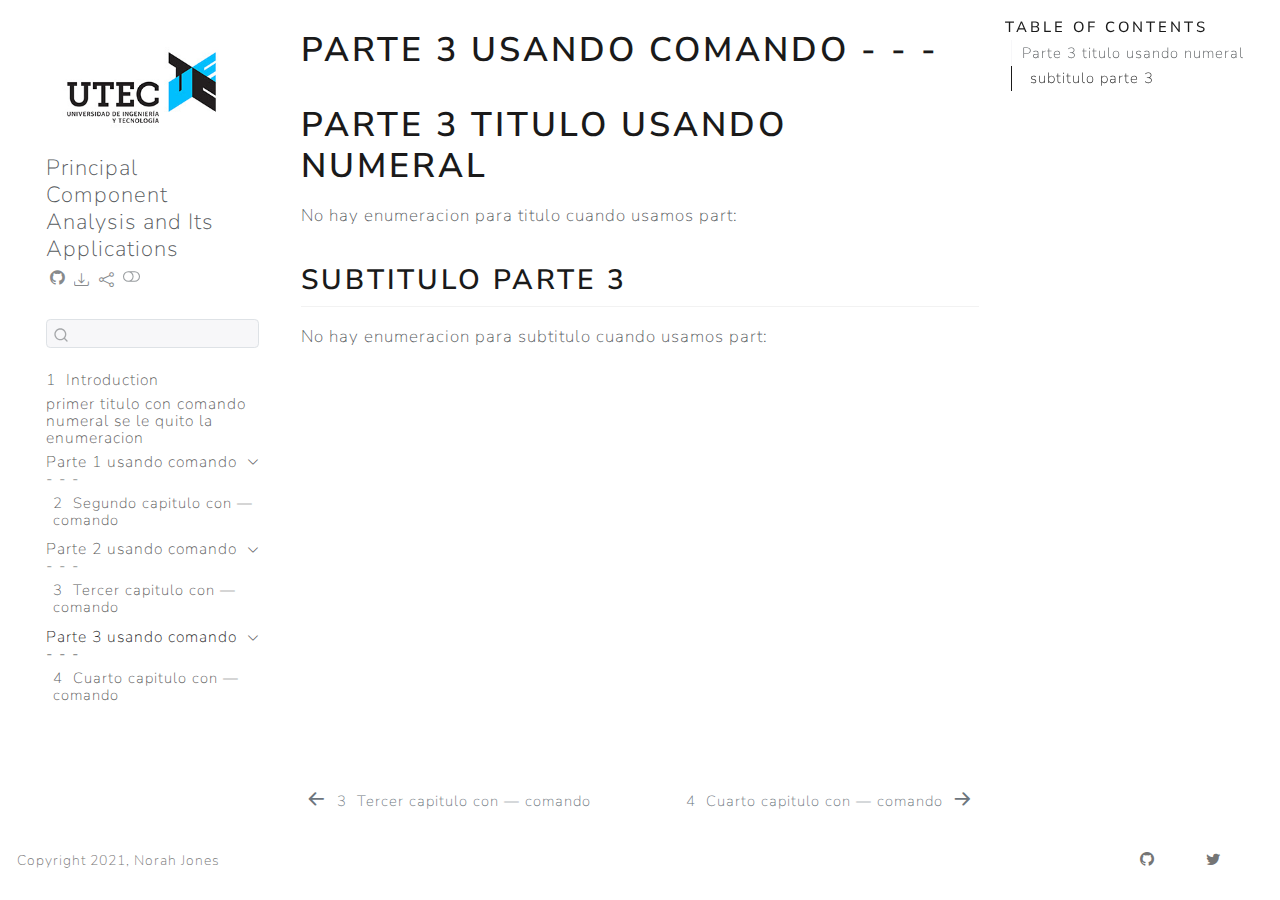
<file: _book/part3.html>
<!DOCTYPE html>
<html xmlns="http://www.w3.org/1999/xhtml" lang="en" xml:lang="en"><head>

<meta charset="utf-8">
<meta name="generator" content="quarto-1.5.43">

<meta name="viewport" content="width=device-width, initial-scale=1.0, user-scalable=yes">


<title>Principal Component Analysis and Its Applications – Parte 3 usando comando - - -</title>
<style>
code{white-space: pre-wrap;}
span.smallcaps{font-variant: small-caps;}
div.columns{display: flex; gap: min(4vw, 1.5em);}
div.column{flex: auto; overflow-x: auto;}
div.hanging-indent{margin-left: 1.5em; text-indent: -1.5em;}
ul.task-list{list-style: none;}
ul.task-list li input[type="checkbox"] {
  width: 0.8em;
  margin: 0 0.8em 0.2em -1em; /* quarto-specific, see https://github.com/quarto-dev/quarto-cli/issues/4556 */ 
  vertical-align: middle;
}
</style>


<script src="site_libs/quarto-nav/quarto-nav.js"></script>
<script src="site_libs/quarto-nav/headroom.min.js"></script>
<script src="site_libs/clipboard/clipboard.min.js"></script>
<script src="site_libs/quarto-search/autocomplete.umd.js"></script>
<script src="site_libs/quarto-search/fuse.min.js"></script>
<script src="site_libs/quarto-search/quarto-search.js"></script>
<meta name="quarto:offset" content="./">
<link href="./chapter4.html" rel="next">
<link href="./chapter3.html" rel="prev">
<link href="./logo.jpg" rel="icon" type="image/jpeg">
<script src="site_libs/quarto-html/quarto.js"></script>
<script src="site_libs/quarto-html/popper.min.js"></script>
<script src="site_libs/quarto-html/tippy.umd.min.js"></script>
<script src="site_libs/quarto-html/anchor.min.js"></script>
<link href="site_libs/quarto-html/tippy.css" rel="stylesheet">
<link href="site_libs/quarto-html/quarto-syntax-highlighting.css" rel="stylesheet" class="quarto-color-scheme" id="quarto-text-highlighting-styles">
<link href="site_libs/quarto-html/quarto-syntax-highlighting-dark.css" rel="prefetch" class="quarto-color-scheme quarto-color-alternate" id="quarto-text-highlighting-styles">
<script src="site_libs/bootstrap/bootstrap.min.js"></script>
<link href="site_libs/bootstrap/bootstrap-icons.css" rel="stylesheet">
<link href="site_libs/bootstrap/bootstrap.min.css" rel="stylesheet" class="quarto-color-scheme" id="quarto-bootstrap" data-mode="light">
<link href="site_libs/bootstrap/bootstrap-dark.min.css" rel="prefetch" class="quarto-color-scheme quarto-color-alternate" id="quarto-bootstrap" data-mode="dark">
<script id="quarto-search-options" type="application/json">{
  "location": "sidebar",
  "copy-button": false,
  "collapse-after": 3,
  "panel-placement": "start",
  "type": "textbox",
  "limit": 50,
  "keyboard-shortcut": [
    "f",
    "/",
    "s"
  ],
  "show-item-context": false,
  "language": {
    "search-no-results-text": "No results",
    "search-matching-documents-text": "matching documents",
    "search-copy-link-title": "Copy link to search",
    "search-hide-matches-text": "Hide additional matches",
    "search-more-match-text": "more match in this document",
    "search-more-matches-text": "more matches in this document",
    "search-clear-button-title": "Clear",
    "search-text-placeholder": "",
    "search-detached-cancel-button-title": "Cancel",
    "search-submit-button-title": "Submit",
    "search-label": "Search"
  }
}</script>


<link rel="stylesheet" href="styles.css">
<meta name="twitter:title" content="Principal Component Analysis and Its Applications - Parte 3 usando comando - - -">
<meta name="twitter:description" content="">
<meta name="twitter:image" content="https://quarto.org/quarto-dark-bg.jpeg">
<meta name="twitter:card" content="summary_large_image">
</head>

<body class="nav-sidebar floating">

<div id="quarto-search-results"></div>
  <header id="quarto-header" class="headroom fixed-top">
  <nav class="quarto-secondary-nav">
    <div class="container-fluid d-flex">
      <button type="button" class="quarto-btn-toggle btn" data-bs-toggle="collapse" role="button" data-bs-target=".quarto-sidebar-collapse-item" aria-controls="quarto-sidebar" aria-expanded="false" aria-label="Toggle sidebar navigation" onclick="if (window.quartoToggleHeadroom) { window.quartoToggleHeadroom(); }">
        <i class="bi bi-layout-text-sidebar-reverse"></i>
      </button>
        <nav class="quarto-page-breadcrumbs" aria-label="breadcrumb"><ol class="breadcrumb"><li class="breadcrumb-item"><a href="./part3.html">Parte 3 usando comando - - -</a></li></ol></nav>
        <a class="flex-grow-1" role="navigation" data-bs-toggle="collapse" data-bs-target=".quarto-sidebar-collapse-item" aria-controls="quarto-sidebar" aria-expanded="false" aria-label="Toggle sidebar navigation" onclick="if (window.quartoToggleHeadroom) { window.quartoToggleHeadroom(); }">      
        </a>
      <button type="button" class="btn quarto-search-button" aria-label="Search" onclick="window.quartoOpenSearch();">
        <i class="bi bi-search"></i>
      </button>
    </div>
  </nav>
</header>
<!-- content -->
<div id="quarto-content" class="quarto-container page-columns page-rows-contents page-layout-article">
<!-- sidebar -->
  <nav id="quarto-sidebar" class="sidebar collapse collapse-horizontal quarto-sidebar-collapse-item sidebar-navigation floating overflow-auto">
    <div class="pt-lg-2 mt-2 text-left sidebar-header sidebar-header-stacked">
      <a href="./index.html" class="sidebar-logo-link">
      <img src="./logo.jpg" alt="" class="sidebar-logo py-0 d-lg-inline d-none">
      </a>
    <div class="sidebar-title mb-0 py-0">
      <a href="./">Principal Component Analysis and Its Applications</a> 
        <div class="sidebar-tools-main tools-wide">
    <a href="https://github.com/jjallaire/hopr/" title="Source Code" class="quarto-navigation-tool px-1" aria-label="Source Code"><i class="bi bi-github"></i></a>
    <div class="dropdown">
      <a href="" title="Download" id="quarto-navigation-tool-dropdown-0" class="quarto-navigation-tool dropdown-toggle px-1" data-bs-toggle="dropdown" aria-expanded="false" role="link" aria-label="Download"><i class="bi bi-download"></i></a>
      <ul class="dropdown-menu" aria-labelledby="quarto-navigation-tool-dropdown-0">
          <li>
            <a class="dropdown-item sidebar-tools-main-item" href="./Principal-Component-Analysis-and-Its-Applications.pdf">
              <i class="bi bi-file-pdf pe-1"></i>
            Download PDF
            </a>
          </li>
          <li>
            <a class="dropdown-item sidebar-tools-main-item" href="./Principal-Component-Analysis-and-Its-Applications.epub">
              <i class="bi bi-journal pe-1"></i>
            Download ePub
            </a>
          </li>
      </ul>
    </div>
    <div class="dropdown">
      <a href="" title="Share" id="quarto-navigation-tool-dropdown-1" class="quarto-navigation-tool dropdown-toggle px-1" data-bs-toggle="dropdown" aria-expanded="false" role="link" aria-label="Share"><i class="bi bi-share"></i></a>
      <ul class="dropdown-menu" aria-labelledby="quarto-navigation-tool-dropdown-1">
          <li>
            <a class="dropdown-item sidebar-tools-main-item" href="https://twitter.com/intent/tweet?url=|url|">
              <i class="bi bi-twitter pe-1"></i>
            Twitter
            </a>
          </li>
          <li>
            <a class="dropdown-item sidebar-tools-main-item" href="https://www.facebook.com/sharer/sharer.php?u=|url|">
              <i class="bi bi-facebook pe-1"></i>
            Facebook
            </a>
          </li>
      </ul>
    </div>
  <a href="" class="quarto-color-scheme-toggle quarto-navigation-tool  px-1" onclick="window.quartoToggleColorScheme(); return false;" title="Toggle dark mode"><i class="bi"></i></a>
</div>
    </div>
      </div>
        <div class="mt-2 flex-shrink-0 align-items-center">
        <div class="sidebar-search">
        <div id="quarto-search" class="" title="Search"></div>
        </div>
        </div>
    <div class="sidebar-menu-container"> 
    <ul class="list-unstyled mt-1">
        <li class="sidebar-item">
  <div class="sidebar-item-container"> 
  <a href="./index.html" class="sidebar-item-text sidebar-link">
 <span class="menu-text"><span class="chapter-number">1</span>&nbsp; <span class="chapter-title">Introduction</span></span></a>
  </div>
</li>
        <li class="sidebar-item">
  <div class="sidebar-item-container"> 
  <a href="./chapter1.html" class="sidebar-item-text sidebar-link">
 <span class="menu-text">primer titulo con comando numeral se le quito la enumeracion</span></a>
  </div>
</li>
        <li class="sidebar-item sidebar-item-section">
      <div class="sidebar-item-container"> 
            <a href="./part1.html" class="sidebar-item-text sidebar-link">
 <span class="menu-text">Parte 1 usando comando - - -</span></a>
          <a class="sidebar-item-toggle text-start" data-bs-toggle="collapse" data-bs-target="#quarto-sidebar-section-1" role="navigation" aria-expanded="true" aria-label="Toggle section">
            <i class="bi bi-chevron-right ms-2"></i>
          </a> 
      </div>
      <ul id="quarto-sidebar-section-1" class="collapse list-unstyled sidebar-section depth1 show">  
          <li class="sidebar-item">
  <div class="sidebar-item-container"> 
  <a href="./chapter2.html" class="sidebar-item-text sidebar-link">
 <span class="menu-text"><span class="chapter-number">2</span>&nbsp; <span class="chapter-title">Segundo capitulo con — comando</span></span></a>
  </div>
</li>
      </ul>
  </li>
        <li class="sidebar-item sidebar-item-section">
      <div class="sidebar-item-container"> 
            <a href="./part2.html" class="sidebar-item-text sidebar-link">
 <span class="menu-text">Parte 2 usando comando - - -</span></a>
          <a class="sidebar-item-toggle text-start" data-bs-toggle="collapse" data-bs-target="#quarto-sidebar-section-2" role="navigation" aria-expanded="true" aria-label="Toggle section">
            <i class="bi bi-chevron-right ms-2"></i>
          </a> 
      </div>
      <ul id="quarto-sidebar-section-2" class="collapse list-unstyled sidebar-section depth1 show">  
          <li class="sidebar-item">
  <div class="sidebar-item-container"> 
  <a href="./chapter3.html" class="sidebar-item-text sidebar-link">
 <span class="menu-text"><span class="chapter-number">3</span>&nbsp; <span class="chapter-title">Tercer capitulo con — comando</span></span></a>
  </div>
</li>
      </ul>
  </li>
        <li class="sidebar-item sidebar-item-section">
      <div class="sidebar-item-container"> 
            <a href="./part3.html" class="sidebar-item-text sidebar-link active">
 <span class="menu-text">Parte 3 usando comando - - -</span></a>
          <a class="sidebar-item-toggle text-start" data-bs-toggle="collapse" data-bs-target="#quarto-sidebar-section-3" role="navigation" aria-expanded="true" aria-label="Toggle section">
            <i class="bi bi-chevron-right ms-2"></i>
          </a> 
      </div>
      <ul id="quarto-sidebar-section-3" class="collapse list-unstyled sidebar-section depth1 show">  
          <li class="sidebar-item">
  <div class="sidebar-item-container"> 
  <a href="./chapter4.html" class="sidebar-item-text sidebar-link">
 <span class="menu-text"><span class="chapter-number">4</span>&nbsp; <span class="chapter-title">Cuarto capitulo con — comando</span></span></a>
  </div>
</li>
      </ul>
  </li>
    </ul>
    </div>
</nav>
<div id="quarto-sidebar-glass" class="quarto-sidebar-collapse-item" data-bs-toggle="collapse" data-bs-target=".quarto-sidebar-collapse-item"></div>
<!-- margin-sidebar -->
    <div id="quarto-margin-sidebar" class="sidebar margin-sidebar">
        <nav id="TOC" role="doc-toc" class="toc-active">
    <h2 id="toc-title">Table of contents</h2>
   
  <ul class="collapse">
  <li><a href="#parte-3-titulo-usando-numeral" id="toc-parte-3-titulo-usando-numeral" class="nav-link active" data-scroll-target="#parte-3-titulo-usando-numeral">Parte 3 titulo usando numeral</a>
  <ul class="collapse">
  <li><a href="#subtitulo-parte-3" id="toc-subtitulo-parte-3" class="nav-link" data-scroll-target="#subtitulo-parte-3">subtitulo parte 3</a></li>
  </ul></li>
  </ul>
</nav>
    </div>
<!-- main -->
<main class="content" id="quarto-document-content">

<header id="title-block-header" class="quarto-title-block default">
<div class="quarto-title">
<h1 class="title">Parte 3 usando comando - - -</h1>
</div>



<div class="quarto-title-meta">

    
  
    
  </div>
  


</header>


<section id="parte-3-titulo-usando-numeral" class="level1">
<h1>Parte 3 titulo usando numeral</h1>
<p>No hay enumeracion para titulo cuando usamos part:</p>
<section id="subtitulo-parte-3" class="level2">
<h2 class="anchored" data-anchor-id="subtitulo-parte-3">subtitulo parte 3</h2>
<p>No hay enumeracion para subtitulo cuando usamos part:</p>


</section>
</section>

</main> <!-- /main -->
<script id="quarto-html-after-body" type="application/javascript">
window.document.addEventListener("DOMContentLoaded", function (event) {
  const toggleBodyColorMode = (bsSheetEl) => {
    const mode = bsSheetEl.getAttribute("data-mode");
    const bodyEl = window.document.querySelector("body");
    if (mode === "dark") {
      bodyEl.classList.add("quarto-dark");
      bodyEl.classList.remove("quarto-light");
    } else {
      bodyEl.classList.add("quarto-light");
      bodyEl.classList.remove("quarto-dark");
    }
  }
  const toggleBodyColorPrimary = () => {
    const bsSheetEl = window.document.querySelector("link#quarto-bootstrap");
    if (bsSheetEl) {
      toggleBodyColorMode(bsSheetEl);
    }
  }
  toggleBodyColorPrimary();  
  const disableStylesheet = (stylesheets) => {
    for (let i=0; i < stylesheets.length; i++) {
      const stylesheet = stylesheets[i];
      stylesheet.rel = 'prefetch';
    }
  }
  const enableStylesheet = (stylesheets) => {
    for (let i=0; i < stylesheets.length; i++) {
      const stylesheet = stylesheets[i];
      stylesheet.rel = 'stylesheet';
    }
  }
  const manageTransitions = (selector, allowTransitions) => {
    const els = window.document.querySelectorAll(selector);
    for (let i=0; i < els.length; i++) {
      const el = els[i];
      if (allowTransitions) {
        el.classList.remove('notransition');
      } else {
        el.classList.add('notransition');
      }
    }
  }
  const toggleGiscusIfUsed = (isAlternate, darkModeDefault) => {
    const baseTheme = document.querySelector('#giscus-base-theme')?.value ?? 'light';
    const alternateTheme = document.querySelector('#giscus-alt-theme')?.value ?? 'dark';
    let newTheme = '';
    if(darkModeDefault) {
      newTheme = isAlternate ? baseTheme : alternateTheme;
    } else {
      newTheme = isAlternate ? alternateTheme : baseTheme;
    }
    const changeGiscusTheme = () => {
      // From: https://github.com/giscus/giscus/issues/336
      const sendMessage = (message) => {
        const iframe = document.querySelector('iframe.giscus-frame');
        if (!iframe) return;
        iframe.contentWindow.postMessage({ giscus: message }, 'https://giscus.app');
      }
      sendMessage({
        setConfig: {
          theme: newTheme
        }
      });
    }
    const isGiscussLoaded = window.document.querySelector('iframe.giscus-frame') !== null;
    if (isGiscussLoaded) {
      changeGiscusTheme();
    }
  }
  const toggleColorMode = (alternate) => {
    // Switch the stylesheets
    const alternateStylesheets = window.document.querySelectorAll('link.quarto-color-scheme.quarto-color-alternate');
    manageTransitions('#quarto-margin-sidebar .nav-link', false);
    if (alternate) {
      enableStylesheet(alternateStylesheets);
      for (const sheetNode of alternateStylesheets) {
        if (sheetNode.id === "quarto-bootstrap") {
          toggleBodyColorMode(sheetNode);
        }
      }
    } else {
      disableStylesheet(alternateStylesheets);
      toggleBodyColorPrimary();
    }
    manageTransitions('#quarto-margin-sidebar .nav-link', true);
    // Switch the toggles
    const toggles = window.document.querySelectorAll('.quarto-color-scheme-toggle');
    for (let i=0; i < toggles.length; i++) {
      const toggle = toggles[i];
      if (toggle) {
        if (alternate) {
          toggle.classList.add("alternate");     
        } else {
          toggle.classList.remove("alternate");
        }
      }
    }
    // Hack to workaround the fact that safari doesn't
    // properly recolor the scrollbar when toggling (#1455)
    if (navigator.userAgent.indexOf('Safari') > 0 && navigator.userAgent.indexOf('Chrome') == -1) {
      manageTransitions("body", false);
      window.scrollTo(0, 1);
      setTimeout(() => {
        window.scrollTo(0, 0);
        manageTransitions("body", true);
      }, 40);  
    }
  }
  const isFileUrl = () => { 
    return window.location.protocol === 'file:';
  }
  const hasAlternateSentinel = () => {  
    let styleSentinel = getColorSchemeSentinel();
    if (styleSentinel !== null) {
      return styleSentinel === "alternate";
    } else {
      return false;
    }
  }
  const setStyleSentinel = (alternate) => {
    const value = alternate ? "alternate" : "default";
    if (!isFileUrl()) {
      window.localStorage.setItem("quarto-color-scheme", value);
    } else {
      localAlternateSentinel = value;
    }
  }
  const getColorSchemeSentinel = () => {
    if (!isFileUrl()) {
      const storageValue = window.localStorage.getItem("quarto-color-scheme");
      return storageValue != null ? storageValue : localAlternateSentinel;
    } else {
      return localAlternateSentinel;
    }
  }
  const darkModeDefault = false;
  let localAlternateSentinel = darkModeDefault ? 'alternate' : 'default';
  // Dark / light mode switch
  window.quartoToggleColorScheme = () => {
    // Read the current dark / light value 
    let toAlternate = !hasAlternateSentinel();
    toggleColorMode(toAlternate);
    setStyleSentinel(toAlternate);
    toggleGiscusIfUsed(toAlternate, darkModeDefault);
  };
  // Ensure there is a toggle, if there isn't float one in the top right
  if (window.document.querySelector('.quarto-color-scheme-toggle') === null) {
    const a = window.document.createElement('a');
    a.classList.add('top-right');
    a.classList.add('quarto-color-scheme-toggle');
    a.href = "";
    a.onclick = function() { try { window.quartoToggleColorScheme(); } catch {} return false; };
    const i = window.document.createElement("i");
    i.classList.add('bi');
    a.appendChild(i);
    window.document.body.appendChild(a);
  }
  // Switch to dark mode if need be
  if (hasAlternateSentinel()) {
    toggleColorMode(true);
  } else {
    toggleColorMode(false);
  }
  const icon = "";
  const anchorJS = new window.AnchorJS();
  anchorJS.options = {
    placement: 'right',
    icon: icon
  };
  anchorJS.add('.anchored');
  const isCodeAnnotation = (el) => {
    for (const clz of el.classList) {
      if (clz.startsWith('code-annotation-')) {                     
        return true;
      }
    }
    return false;
  }
  const onCopySuccess = function(e) {
    // button target
    const button = e.trigger;
    // don't keep focus
    button.blur();
    // flash "checked"
    button.classList.add('code-copy-button-checked');
    var currentTitle = button.getAttribute("title");
    button.setAttribute("title", "Copied!");
    let tooltip;
    if (window.bootstrap) {
      button.setAttribute("data-bs-toggle", "tooltip");
      button.setAttribute("data-bs-placement", "left");
      button.setAttribute("data-bs-title", "Copied!");
      tooltip = new bootstrap.Tooltip(button, 
        { trigger: "manual", 
          customClass: "code-copy-button-tooltip",
          offset: [0, -8]});
      tooltip.show();    
    }
    setTimeout(function() {
      if (tooltip) {
        tooltip.hide();
        button.removeAttribute("data-bs-title");
        button.removeAttribute("data-bs-toggle");
        button.removeAttribute("data-bs-placement");
      }
      button.setAttribute("title", currentTitle);
      button.classList.remove('code-copy-button-checked');
    }, 1000);
    // clear code selection
    e.clearSelection();
  }
  const getTextToCopy = function(trigger) {
      const codeEl = trigger.previousElementSibling.cloneNode(true);
      for (const childEl of codeEl.children) {
        if (isCodeAnnotation(childEl)) {
          childEl.remove();
        }
      }
      return codeEl.innerText;
  }
  const clipboard = new window.ClipboardJS('.code-copy-button:not([data-in-quarto-modal])', {
    text: getTextToCopy
  });
  clipboard.on('success', onCopySuccess);
  if (window.document.getElementById('quarto-embedded-source-code-modal')) {
    // For code content inside modals, clipBoardJS needs to be initialized with a container option
    // TODO: Check when it could be a function (https://github.com/zenorocha/clipboard.js/issues/860)
    const clipboardModal = new window.ClipboardJS('.code-copy-button[data-in-quarto-modal]', {
      text: getTextToCopy,
      container: window.document.getElementById('quarto-embedded-source-code-modal')
    });
    clipboardModal.on('success', onCopySuccess);
  }
    var localhostRegex = new RegExp(/^(?:http|https):\/\/localhost\:?[0-9]*\//);
    var mailtoRegex = new RegExp(/^mailto:/);
      var filterRegex = new RegExp("https:\/\/example\.com");
    var isInternal = (href) => {
        return filterRegex.test(href) || localhostRegex.test(href) || mailtoRegex.test(href);
    }
    // Inspect non-navigation links and adorn them if external
 	var links = window.document.querySelectorAll('a[href]:not(.nav-link):not(.navbar-brand):not(.toc-action):not(.sidebar-link):not(.sidebar-item-toggle):not(.pagination-link):not(.no-external):not([aria-hidden]):not(.dropdown-item):not(.quarto-navigation-tool):not(.about-link)');
    for (var i=0; i<links.length; i++) {
      const link = links[i];
      if (!isInternal(link.href)) {
        // undo the damage that might have been done by quarto-nav.js in the case of
        // links that we want to consider external
        if (link.dataset.originalHref !== undefined) {
          link.href = link.dataset.originalHref;
        }
      }
    }
  function tippyHover(el, contentFn, onTriggerFn, onUntriggerFn) {
    const config = {
      allowHTML: true,
      maxWidth: 500,
      delay: 100,
      arrow: false,
      appendTo: function(el) {
          return el.parentElement;
      },
      interactive: true,
      interactiveBorder: 10,
      theme: 'quarto',
      placement: 'bottom-start',
    };
    if (contentFn) {
      config.content = contentFn;
    }
    if (onTriggerFn) {
      config.onTrigger = onTriggerFn;
    }
    if (onUntriggerFn) {
      config.onUntrigger = onUntriggerFn;
    }
    window.tippy(el, config); 
  }
  const noterefs = window.document.querySelectorAll('a[role="doc-noteref"]');
  for (var i=0; i<noterefs.length; i++) {
    const ref = noterefs[i];
    tippyHover(ref, function() {
      // use id or data attribute instead here
      let href = ref.getAttribute('data-footnote-href') || ref.getAttribute('href');
      try { href = new URL(href).hash; } catch {}
      const id = href.replace(/^#\/?/, "");
      const note = window.document.getElementById(id);
      if (note) {
        return note.innerHTML;
      } else {
        return "";
      }
    });
  }
  const xrefs = window.document.querySelectorAll('a.quarto-xref');
  const processXRef = (id, note) => {
    // Strip column container classes
    const stripColumnClz = (el) => {
      el.classList.remove("page-full", "page-columns");
      if (el.children) {
        for (const child of el.children) {
          stripColumnClz(child);
        }
      }
    }
    stripColumnClz(note)
    if (id === null || id.startsWith('sec-')) {
      // Special case sections, only their first couple elements
      const container = document.createElement("div");
      if (note.children && note.children.length > 2) {
        container.appendChild(note.children[0].cloneNode(true));
        for (let i = 1; i < note.children.length; i++) {
          const child = note.children[i];
          if (child.tagName === "P" && child.innerText === "") {
            continue;
          } else {
            container.appendChild(child.cloneNode(true));
            break;
          }
        }
        if (window.Quarto?.typesetMath) {
          window.Quarto.typesetMath(container);
        }
        return container.innerHTML
      } else {
        if (window.Quarto?.typesetMath) {
          window.Quarto.typesetMath(note);
        }
        return note.innerHTML;
      }
    } else {
      // Remove any anchor links if they are present
      const anchorLink = note.querySelector('a.anchorjs-link');
      if (anchorLink) {
        anchorLink.remove();
      }
      if (window.Quarto?.typesetMath) {
        window.Quarto.typesetMath(note);
      }
      // TODO in 1.5, we should make sure this works without a callout special case
      if (note.classList.contains("callout")) {
        return note.outerHTML;
      } else {
        return note.innerHTML;
      }
    }
  }
  for (var i=0; i<xrefs.length; i++) {
    const xref = xrefs[i];
    tippyHover(xref, undefined, function(instance) {
      instance.disable();
      let url = xref.getAttribute('href');
      let hash = undefined; 
      if (url.startsWith('#')) {
        hash = url;
      } else {
        try { hash = new URL(url).hash; } catch {}
      }
      if (hash) {
        const id = hash.replace(/^#\/?/, "");
        const note = window.document.getElementById(id);
        if (note !== null) {
          try {
            const html = processXRef(id, note.cloneNode(true));
            instance.setContent(html);
          } finally {
            instance.enable();
            instance.show();
          }
        } else {
          // See if we can fetch this
          fetch(url.split('#')[0])
          .then(res => res.text())
          .then(html => {
            const parser = new DOMParser();
            const htmlDoc = parser.parseFromString(html, "text/html");
            const note = htmlDoc.getElementById(id);
            if (note !== null) {
              const html = processXRef(id, note);
              instance.setContent(html);
            } 
          }).finally(() => {
            instance.enable();
            instance.show();
          });
        }
      } else {
        // See if we can fetch a full url (with no hash to target)
        // This is a special case and we should probably do some content thinning / targeting
        fetch(url)
        .then(res => res.text())
        .then(html => {
          const parser = new DOMParser();
          const htmlDoc = parser.parseFromString(html, "text/html");
          const note = htmlDoc.querySelector('main.content');
          if (note !== null) {
            // This should only happen for chapter cross references
            // (since there is no id in the URL)
            // remove the first header
            if (note.children.length > 0 && note.children[0].tagName === "HEADER") {
              note.children[0].remove();
            }
            const html = processXRef(null, note);
            instance.setContent(html);
          } 
        }).finally(() => {
          instance.enable();
          instance.show();
        });
      }
    }, function(instance) {
    });
  }
      let selectedAnnoteEl;
      const selectorForAnnotation = ( cell, annotation) => {
        let cellAttr = 'data-code-cell="' + cell + '"';
        let lineAttr = 'data-code-annotation="' +  annotation + '"';
        const selector = 'span[' + cellAttr + '][' + lineAttr + ']';
        return selector;
      }
      const selectCodeLines = (annoteEl) => {
        const doc = window.document;
        const targetCell = annoteEl.getAttribute("data-target-cell");
        const targetAnnotation = annoteEl.getAttribute("data-target-annotation");
        const annoteSpan = window.document.querySelector(selectorForAnnotation(targetCell, targetAnnotation));
        const lines = annoteSpan.getAttribute("data-code-lines").split(",");
        const lineIds = lines.map((line) => {
          return targetCell + "-" + line;
        })
        let top = null;
        let height = null;
        let parent = null;
        if (lineIds.length > 0) {
            //compute the position of the single el (top and bottom and make a div)
            const el = window.document.getElementById(lineIds[0]);
            top = el.offsetTop;
            height = el.offsetHeight;
            parent = el.parentElement.parentElement;
          if (lineIds.length > 1) {
            const lastEl = window.document.getElementById(lineIds[lineIds.length - 1]);
            const bottom = lastEl.offsetTop + lastEl.offsetHeight;
            height = bottom - top;
          }
          if (top !== null && height !== null && parent !== null) {
            // cook up a div (if necessary) and position it 
            let div = window.document.getElementById("code-annotation-line-highlight");
            if (div === null) {
              div = window.document.createElement("div");
              div.setAttribute("id", "code-annotation-line-highlight");
              div.style.position = 'absolute';
              parent.appendChild(div);
            }
            div.style.top = top - 2 + "px";
            div.style.height = height + 4 + "px";
            div.style.left = 0;
            let gutterDiv = window.document.getElementById("code-annotation-line-highlight-gutter");
            if (gutterDiv === null) {
              gutterDiv = window.document.createElement("div");
              gutterDiv.setAttribute("id", "code-annotation-line-highlight-gutter");
              gutterDiv.style.position = 'absolute';
              const codeCell = window.document.getElementById(targetCell);
              const gutter = codeCell.querySelector('.code-annotation-gutter');
              gutter.appendChild(gutterDiv);
            }
            gutterDiv.style.top = top - 2 + "px";
            gutterDiv.style.height = height + 4 + "px";
          }
          selectedAnnoteEl = annoteEl;
        }
      };
      const unselectCodeLines = () => {
        const elementsIds = ["code-annotation-line-highlight", "code-annotation-line-highlight-gutter"];
        elementsIds.forEach((elId) => {
          const div = window.document.getElementById(elId);
          if (div) {
            div.remove();
          }
        });
        selectedAnnoteEl = undefined;
      };
        // Handle positioning of the toggle
    window.addEventListener(
      "resize",
      throttle(() => {
        elRect = undefined;
        if (selectedAnnoteEl) {
          selectCodeLines(selectedAnnoteEl);
        }
      }, 10)
    );
    function throttle(fn, ms) {
    let throttle = false;
    let timer;
      return (...args) => {
        if(!throttle) { // first call gets through
            fn.apply(this, args);
            throttle = true;
        } else { // all the others get throttled
            if(timer) clearTimeout(timer); // cancel #2
            timer = setTimeout(() => {
              fn.apply(this, args);
              timer = throttle = false;
            }, ms);
        }
      };
    }
      // Attach click handler to the DT
      const annoteDls = window.document.querySelectorAll('dt[data-target-cell]');
      for (const annoteDlNode of annoteDls) {
        annoteDlNode.addEventListener('click', (event) => {
          const clickedEl = event.target;
          if (clickedEl !== selectedAnnoteEl) {
            unselectCodeLines();
            const activeEl = window.document.querySelector('dt[data-target-cell].code-annotation-active');
            if (activeEl) {
              activeEl.classList.remove('code-annotation-active');
            }
            selectCodeLines(clickedEl);
            clickedEl.classList.add('code-annotation-active');
          } else {
            // Unselect the line
            unselectCodeLines();
            clickedEl.classList.remove('code-annotation-active');
          }
        });
      }
  const findCites = (el) => {
    const parentEl = el.parentElement;
    if (parentEl) {
      const cites = parentEl.dataset.cites;
      if (cites) {
        return {
          el,
          cites: cites.split(' ')
        };
      } else {
        return findCites(el.parentElement)
      }
    } else {
      return undefined;
    }
  };
  var bibliorefs = window.document.querySelectorAll('a[role="doc-biblioref"]');
  for (var i=0; i<bibliorefs.length; i++) {
    const ref = bibliorefs[i];
    const citeInfo = findCites(ref);
    if (citeInfo) {
      tippyHover(citeInfo.el, function() {
        var popup = window.document.createElement('div');
        citeInfo.cites.forEach(function(cite) {
          var citeDiv = window.document.createElement('div');
          citeDiv.classList.add('hanging-indent');
          citeDiv.classList.add('csl-entry');
          var biblioDiv = window.document.getElementById('ref-' + cite);
          if (biblioDiv) {
            citeDiv.innerHTML = biblioDiv.innerHTML;
          }
          popup.appendChild(citeDiv);
        });
        return popup.innerHTML;
      });
    }
  }
});
</script>
<nav class="page-navigation">
  <div class="nav-page nav-page-previous">
      <a href="./chapter3.html" class="pagination-link" aria-label="Tercer capitulo con --- comando">
        <i class="bi bi-arrow-left-short"></i> <span class="nav-page-text"><span class="chapter-number">3</span>&nbsp; <span class="chapter-title">Tercer capitulo con — comando</span></span>
      </a>          
  </div>
  <div class="nav-page nav-page-next">
      <a href="./chapter4.html" class="pagination-link" aria-label="Cuarto capitulo con --- comando">
        <span class="nav-page-text"><span class="chapter-number">4</span>&nbsp; <span class="chapter-title">Cuarto capitulo con — comando</span></span> <i class="bi bi-arrow-right-short"></i>
      </a>
  </div>
</nav>
</div> <!-- /content -->
<footer class="footer">
  <div class="nav-footer">
    <div class="nav-footer-left">
<p>Copyright 2021, Norah Jones</p>
</div>   
    <div class="nav-footer-center">
      &nbsp;
    </div>
    <div class="nav-footer-right">
      <ul class="footer-items list-unstyled">
    <li class="nav-item compact">
    <a class="nav-link" href="https://github.com/">
      <i class="bi bi-github" role="img">
</i> 
    </a>
  </li>  
    <li class="nav-item compact">
    <a class="nav-link" href="https://twitter.com/">
      <i class="bi bi-twitter" role="img">
</i> 
    </a>
  </li>  
</ul>
    </div>
  </div>
</footer>




</body></html>
</file>
<file: _book/site_libs/quarto-html/tippy.css>
.tippy-box[data-animation=fade][data-state=hidden]{opacity:0}[data-tippy-root]{max-width:calc(100vw - 10px)}.tippy-box{position:relative;background-color:#333;color:#fff;border-radius:4px;font-size:14px;line-height:1.4;white-space:normal;outline:0;transition-property:transform,visibility,opacity}.tippy-box[data-placement^=top]>.tippy-arrow{bottom:0}.tippy-box[data-placement^=top]>.tippy-arrow:before{bottom:-7px;left:0;border-width:8px 8px 0;border-top-color:initial;transform-origin:center top}.tippy-box[data-placement^=bottom]>.tippy-arrow{top:0}.tippy-box[data-placement^=bottom]>.tippy-arrow:before{top:-7px;left:0;border-width:0 8px 8px;border-bottom-color:initial;transform-origin:center bottom}.tippy-box[data-placement^=left]>.tippy-arrow{right:0}.tippy-box[data-placement^=left]>.tippy-arrow:before{border-width:8px 0 8px 8px;border-left-color:initial;right:-7px;transform-origin:center left}.tippy-box[data-placement^=right]>.tippy-arrow{left:0}.tippy-box[data-placement^=right]>.tippy-arrow:before{left:-7px;border-width:8px 8px 8px 0;border-right-color:initial;transform-origin:center right}.tippy-box[data-inertia][data-state=visible]{transition-timing-function:cubic-bezier(.54,1.5,.38,1.11)}.tippy-arrow{width:16px;height:16px;color:#333}.tippy-arrow:before{content:"";position:absolute;border-color:transparent;border-style:solid}.tippy-content{position:relative;padding:5px 9px;z-index:1}
</file>
<file: _book/site_libs/quarto-html/quarto-syntax-highlighting.css>
/* quarto syntax highlight colors */
:root {
  --quarto-hl-al-color: #ff5555;
  --quarto-hl-an-color: #6a737d;
  --quarto-hl-at-color: #d73a49;
  --quarto-hl-bn-color: #005cc5;
  --quarto-hl-bu-color: #d73a49;
  --quarto-hl-ch-color: #032f62;
  --quarto-hl-co-color: #6a737d;
  --quarto-hl-cv-color: #6a737d;
  --quarto-hl-cn-color: #005cc5;
  --quarto-hl-cf-color: #d73a49;
  --quarto-hl-dt-color: #d73a49;
  --quarto-hl-dv-color: #005cc5;
  --quarto-hl-do-color: #6a737d;
  --quarto-hl-er-color: #ff5555;
  --quarto-hl-ex-color: #d73a49;
  --quarto-hl-fl-color: #005cc5;
  --quarto-hl-fu-color: #6f42c1;
  --quarto-hl-im-color: #032f62;
  --quarto-hl-in-color: #6a737d;
  --quarto-hl-kw-color: #d73a49;
  --quarto-hl-op-color: #24292e;
  --quarto-hl-pp-color: #d73a49;
  --quarto-hl-re-color: #6a737d;
  --quarto-hl-sc-color: #005cc5;
  --quarto-hl-ss-color: #032f62;
  --quarto-hl-st-color: #032f62;
  --quarto-hl-va-color: #e36209;
  --quarto-hl-vs-color: #032f62;
  --quarto-hl-wa-color: #ff5555;
}

/* other quarto variables */
:root {
  --quarto-font-monospace: SFMono-Regular, Menlo, Monaco, Consolas, "Liberation Mono", "Courier New", monospace;
}

code span.al {
  font-weight: bold;
  color: #ff5555;
}

code span.an {
  color: #6a737d;
}

code span.at {
  color: #d73a49;
}

code span.bn {
  color: #005cc5;
}

code span.bu {
  color: #d73a49;
}

code span.ch {
  color: #032f62;
}

code span.co {
  color: #6a737d;
}

code span.cv {
  color: #6a737d;
}

code span.cn {
  color: #005cc5;
}

code span.cf {
  color: #d73a49;
}

code span.dt {
  color: #d73a49;
}

code span.dv {
  color: #005cc5;
}

code span.do {
  color: #6a737d;
}

code span.er {
  color: #ff5555;
  text-decoration: underline;
}

code span.ex {
  font-weight: bold;
  color: #d73a49;
}

code span.fl {
  color: #005cc5;
}

code span.fu {
  color: #6f42c1;
}

code span.im {
  color: #032f62;
}

code span.in {
  color: #6a737d;
}

code span.kw {
  color: #d73a49;
}

pre > code.sourceCode > span {
  color: #24292e;
}

code span {
  color: #24292e;
}

code.sourceCode > span {
  color: #24292e;
}

div.sourceCode,
div.sourceCode pre.sourceCode {
  color: #24292e;
}

code span.op {
  color: #24292e;
}

code span.pp {
  color: #d73a49;
}

code span.re {
  color: #6a737d;
}

code span.sc {
  color: #005cc5;
}

code span.ss {
  color: #032f62;
}

code span.st {
  color: #032f62;
}

code span.va {
  color: #e36209;
}

code span.vs {
  color: #032f62;
}

code span.wa {
  color: #ff5555;
}

.prevent-inlining {
  content: "</";
}

/*# sourceMappingURL=debc5d5d77c3f9108843748ff7464032.css.map */
</file>
<file: _book/site_libs/quarto-html/quarto-syntax-highlighting-dark.css>
/* quarto syntax highlight colors */
:root {
  --quarto-hl-al-color: #ff5555;
  --quarto-hl-an-color: #6a737d;
  --quarto-hl-at-color: #f97583;
  --quarto-hl-bn-color: #79b8ff;
  --quarto-hl-bu-color: #f97583;
  --quarto-hl-ch-color: #9ecbff;
  --quarto-hl-co-color: #6a737d;
  --quarto-hl-cv-color: #6a737d;
  --quarto-hl-cn-color: #79b8ff;
  --quarto-hl-cf-color: #f97583;
  --quarto-hl-dt-color: #f97583;
  --quarto-hl-dv-color: #79b8ff;
  --quarto-hl-do-color: #6a737d;
  --quarto-hl-er-color: #ff5555;
  --quarto-hl-ex-color: #f97583;
  --quarto-hl-fl-color: #79b8ff;
  --quarto-hl-fu-color: #b392f0;
  --quarto-hl-im-color: #9ecbff;
  --quarto-hl-in-color: #6a737d;
  --quarto-hl-kw-color: #f97583;
  --quarto-hl-op-color: #e1e4e8;
  --quarto-hl-pp-color: #f97583;
  --quarto-hl-re-color: #6a737d;
  --quarto-hl-sc-color: #79b8ff;
  --quarto-hl-ss-color: #9ecbff;
  --quarto-hl-st-color: #9ecbff;
  --quarto-hl-va-color: #ffab70;
  --quarto-hl-vs-color: #9ecbff;
  --quarto-hl-wa-color: #ff5555;
}

/* other quarto variables */
:root {
  --quarto-font-monospace: SFMono-Regular, Menlo, Monaco, Consolas, "Liberation Mono", "Courier New", monospace;
}

code span.al {
  font-weight: bold;
  color: #ff5555;
}

code span.an {
  color: #6a737d;
}

code span.at {
  color: #f97583;
}

code span.bn {
  color: #79b8ff;
}

code span.bu {
  color: #f97583;
}

code span.ch {
  color: #9ecbff;
}

code span.co {
  color: #6a737d;
}

code span.cv {
  color: #6a737d;
}

code span.cn {
  color: #79b8ff;
}

code span.cf {
  color: #f97583;
}

code span.dt {
  color: #f97583;
}

code span.dv {
  color: #79b8ff;
}

code span.do {
  color: #6a737d;
}

code span.er {
  color: #ff5555;
  text-decoration: underline;
}

code span.ex {
  font-weight: bold;
  color: #f97583;
}

code span.fl {
  color: #79b8ff;
}

code span.fu {
  color: #b392f0;
}

code span.im {
  color: #9ecbff;
}

code span.in {
  color: #6a737d;
}

code span.kw {
  color: #f97583;
}

pre > code.sourceCode > span {
  color: #e1e4e8;
}

code span {
  color: #e1e4e8;
}

code.sourceCode > span {
  color: #e1e4e8;
}

div.sourceCode,
div.sourceCode pre.sourceCode {
  color: #e1e4e8;
}

code span.op {
  color: #e1e4e8;
}

code span.pp {
  color: #f97583;
}

code span.re {
  color: #6a737d;
}

code span.sc {
  color: #79b8ff;
}

code span.ss {
  color: #9ecbff;
}

code span.st {
  color: #9ecbff;
}

code span.va {
  color: #ffab70;
}

code span.vs {
  color: #9ecbff;
}

code span.wa {
  color: #ff5555;
}

.prevent-inlining {
  content: "</";
}

/*# sourceMappingURL=935a306eefa94366c21e1a970dddb765.css.map */
</file>
<file: _book/styles.css>
/* styles.css */
.definition-block {
  background-color: #f7f7f7;
  border: 1px solid #ddd;
  border-radius: 4px;
  padding: 1em;
  margin: 1.5em 0;
}
.definition-block .title {
  font-weight: bold;
  margin-bottom: 0.5em;
}

.theorem-block {
  background-color: #DAFEFE;
  border: 1px solid #ddd;
  border-radius: 4px;
  padding: 1em;
  margin: 1.5em 0;
}
.theorem-block .title {
  font-weight: bold;
  margin-bottom: 0.5em;
}
</file>
